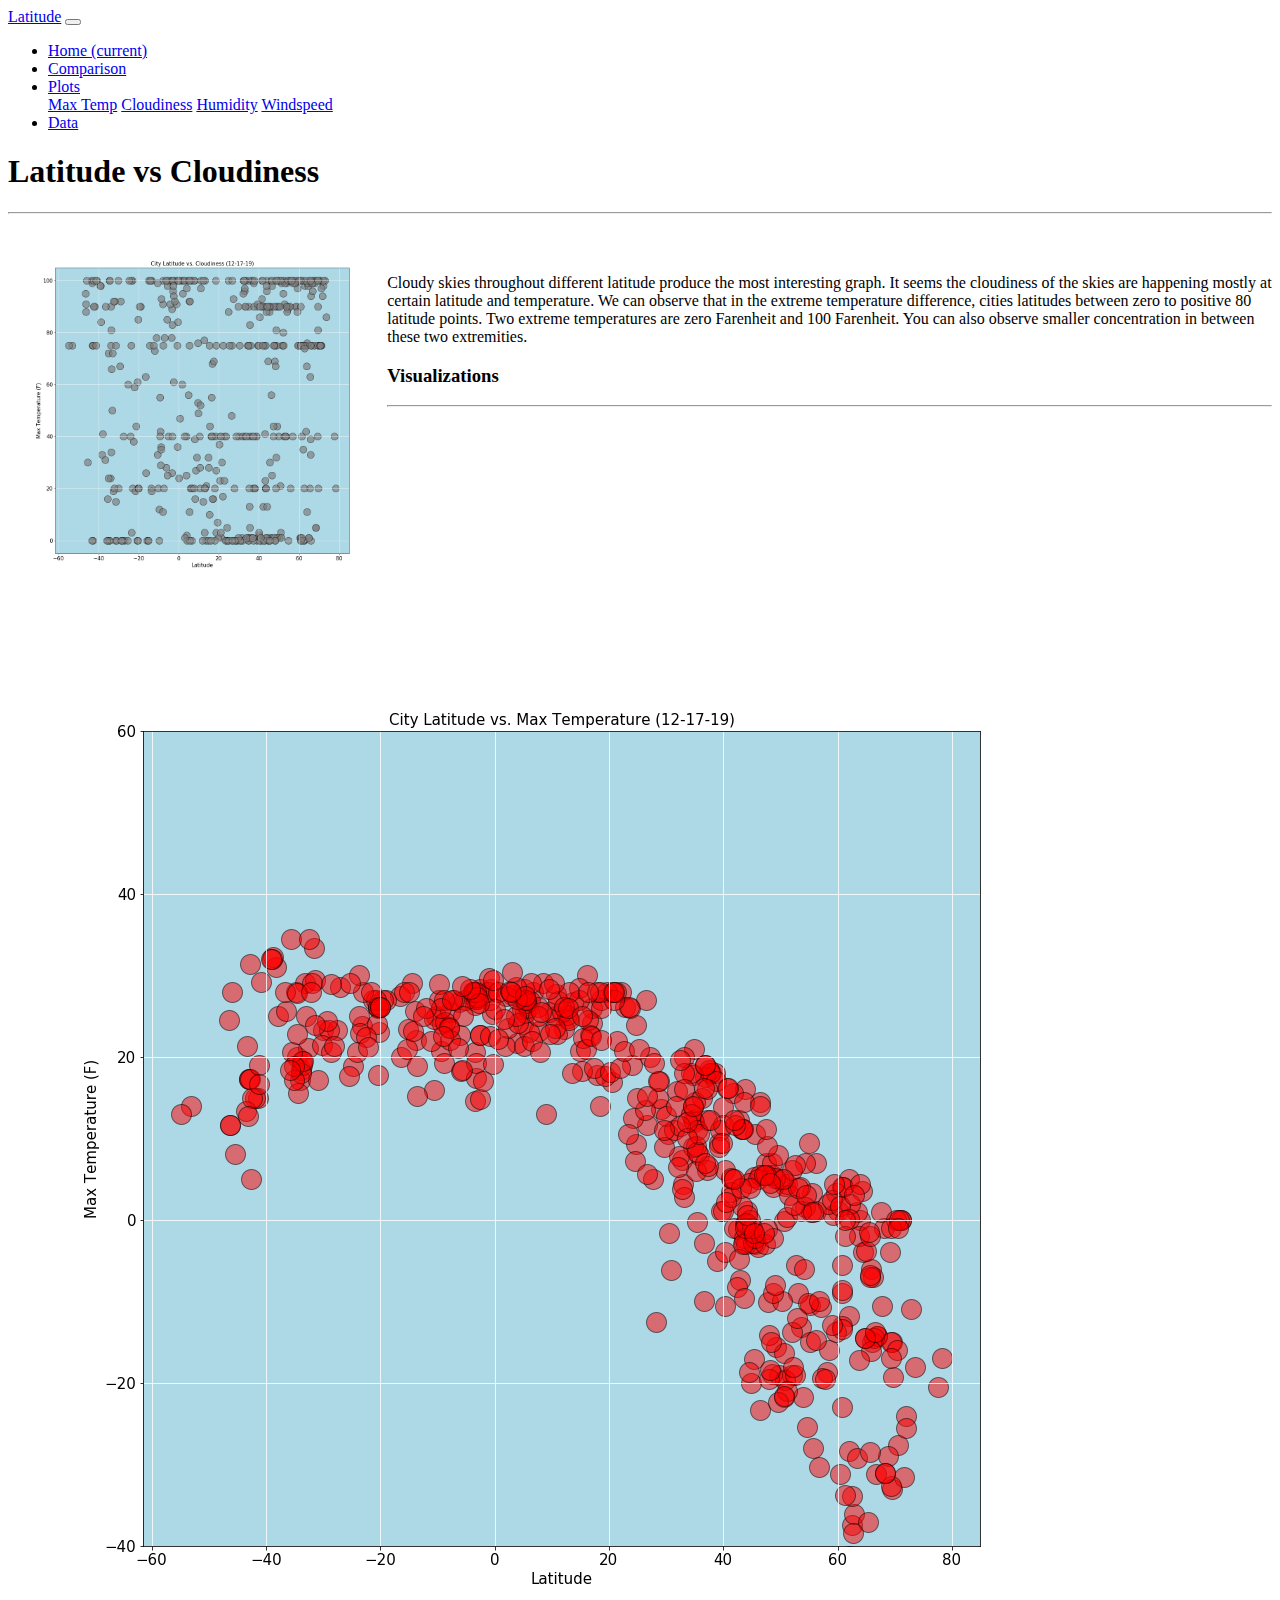
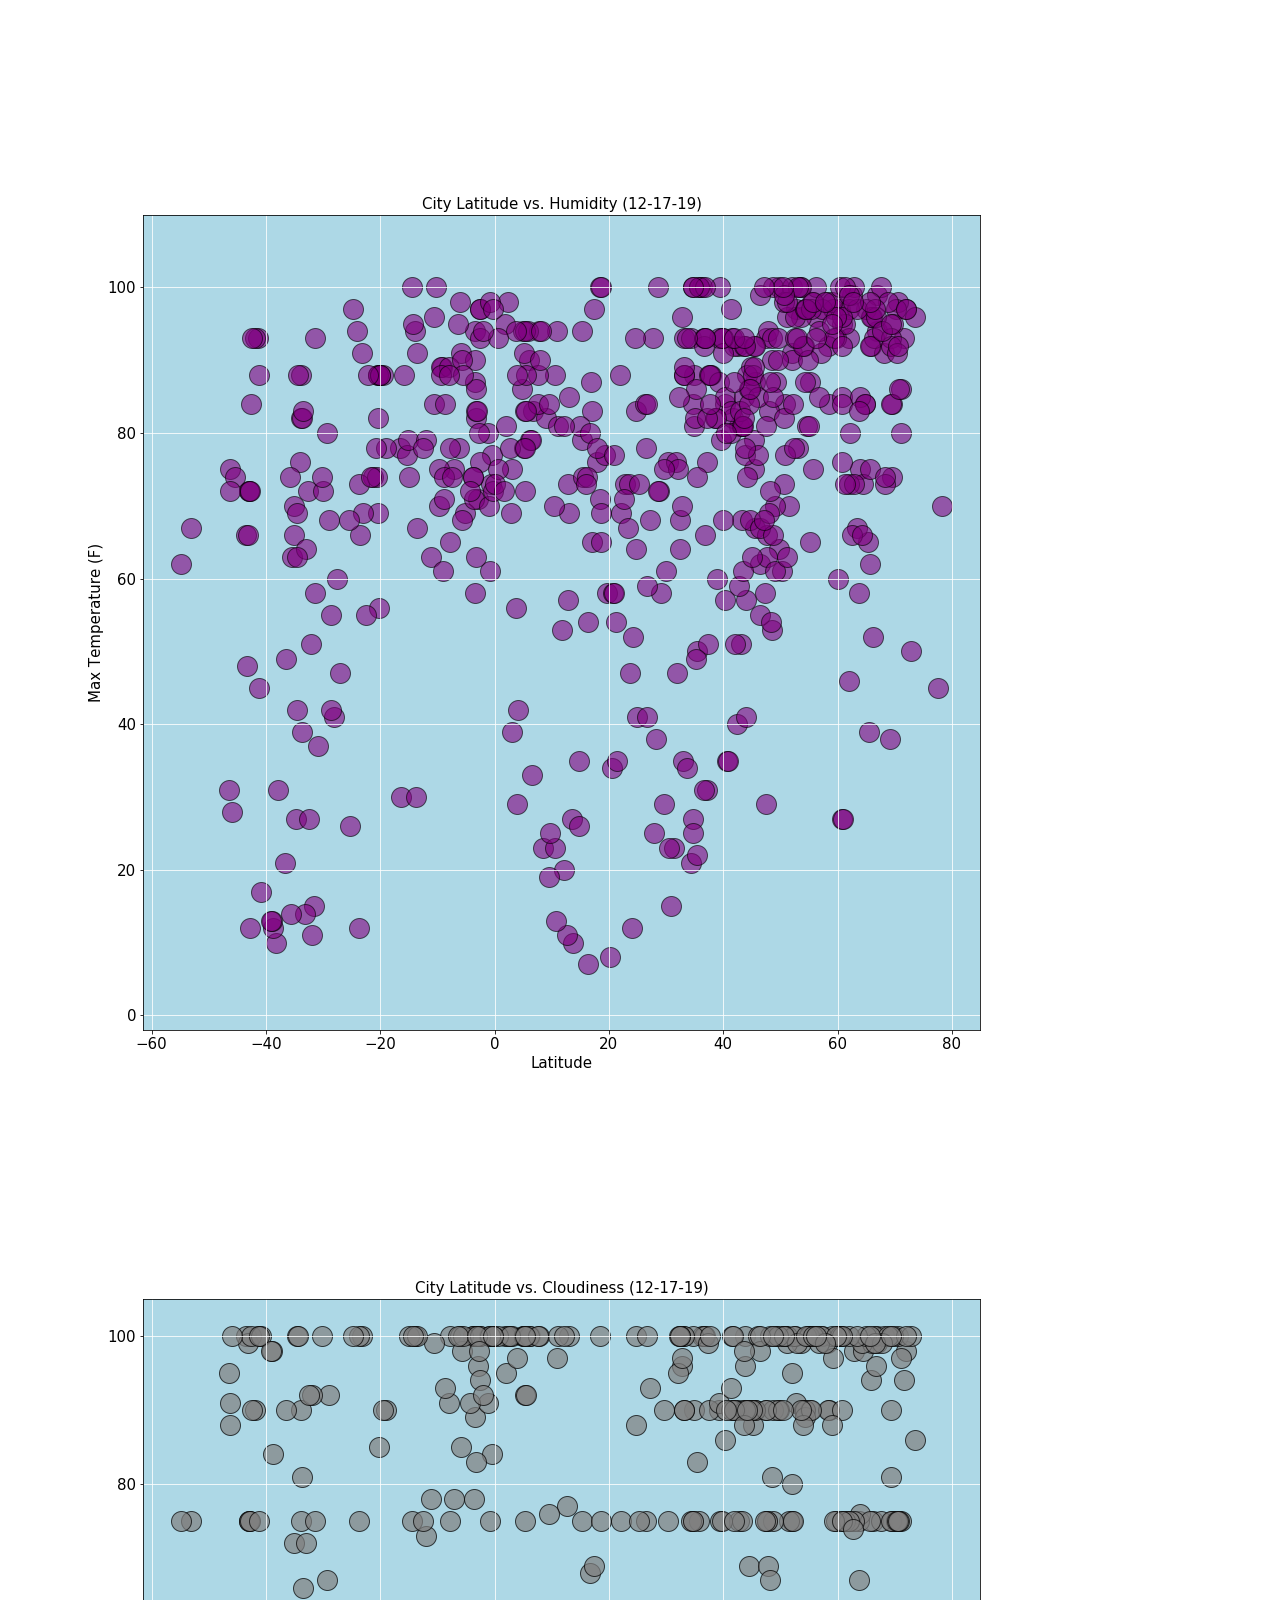
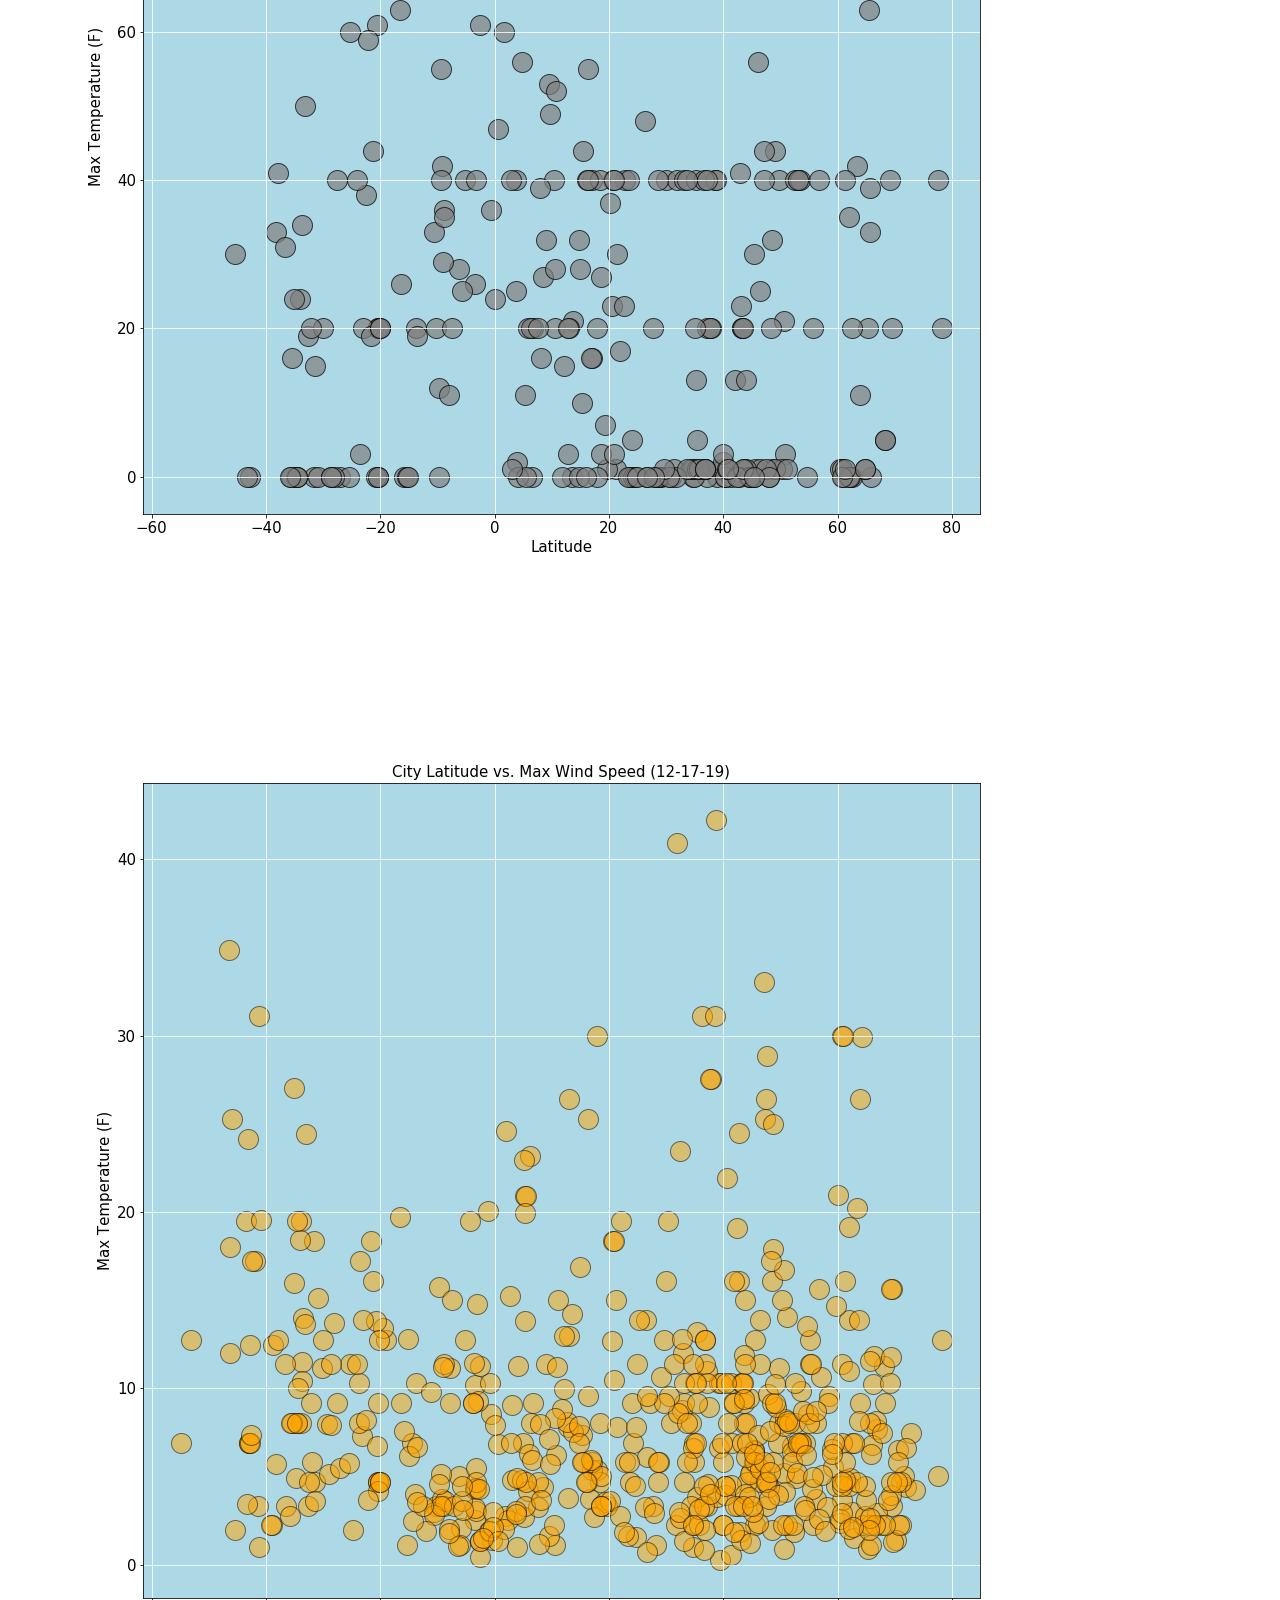
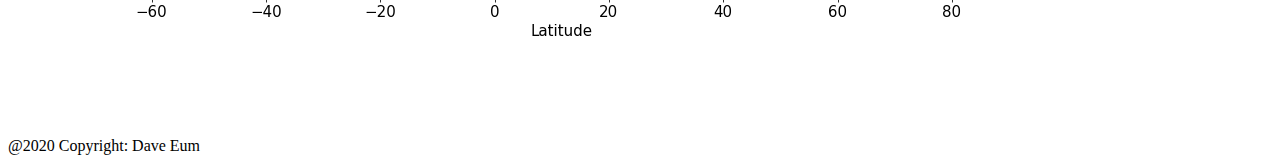
<file: Cloudiness_page.html>
<!doctype html>
<html lang="en">
  <head>
    
    <!-- Required meta tags -->
    <meta charset="utf-8">
    <meta name="viewport" content="width=device-width, initial-scale=1, shrink-to-fit=no">
    <!-- Bootstrap CSS -->
    <link rel="stylesheet" href="https://stackpath.bootstrapcdn.com/bootstrap/4.1.3/css/bootstrap.min.css" integrity="sha384-MCw98/SFnGE8fJT3GXwEOngsV7Zt27NXFoaoApmYm81iuXoPkFOJwJ8ERdknLPMO" crossorigin="anonymous">
    
    <title>Data Analysis - Dave Eum</title>
  </head>
  <body>
     <!--Nav Start-->
     <nav class="navbar navbar-dark bg-dark">
      <a class="navbar-brand pl-4 pr-4" href="./index.html">Latitude</a>
      <button class="navbar-toggler" type="button" data-toggle="collapse" data-target="#navbar-content" aria-controls="navbar-content" aria-expanded="false" aria-label="Toggle navigation">
        <span class="navbar-toggler-icon"></span>
      </button>
    
    <!--Nav Collapse-->
      <div class="collapse navbar-collapse offset-9" id="navbar-content">
        <ul class="navbar-nav mr-auto">
          <li class="nav-home">
            <a class="nav-link" href="./index.html">Home <span class="sr-only">(current)</span></a>
          </li>
          <li class="nav-comparison">
            <a class="nav-link" href="./Comparison_page.html">Comparison</a>
          </li>
          <li class="nav-dropdown">
            <a class="nav-link dropdown-toggle" href="#" id="navbar-dropdown" role="button" data-toggle="dropdown" aria-haspopup="true" aria-expanded="false">
              Plots
            </a>
            <div class="dropdown-menu" aria-labelledby="navbar-dropdown">
              <a class="dropdown-item" href="./MaxTemp_page.html">Max Temp</a>
              <a class="dropdown-item" href="./Cloudiness_page.html">Cloudiness</a>
              <a class="dropdown-item" href="./Humidity_page.html">Humidity</a>
              <a class="dropdown-item" href="./Windspeed_page.html">Windspeed</a>
            </div>
          </li>
          <li class="nav-data">
            <a class="nav-link" href="./Data_page.html">Data</a>
          </li>
        </ul>
      </div>
    </nav>
 <!-- This is starting of landing page -->
    <div class="container">
      <div class="row">
        <div class="col-8" class="landing-border">
          <div class="row">
            <div class="col-10" id="main-landing"> 
          <h1 class="" id="landing-header">Latitude vs Cloudiness</h1>
          <hr>
          <img src="visualizations/City Latitude vs Cloudiness.png" style="width:30%;float: left;" alt="landing-visualization">
          <br>
          <br>
          <p class="" id="landing-paragraph"> Cloudy skies throughout different latitude produce the most interesting graph. It seems
                                              the cloudiness of the skies are happening mostly at certain latitude and temperature. We can
                                              observe that in the extreme temperature difference, cities latitudes between zero to positive 80
                                              latitude points. Two extreme temperatures are zero Farenheit and 100 Farenheit. You can also observe
                                              smaller concentration in between these two extremities.
            </p>
          
          </div>
        </div> 
      </div>      
      <!--Visualization-->
         <div class="col-4" id="side-landing">
            <h3 class="panel-header">Visualizations</h3>
               <hr>
            <div class="row" >
                <div class="" id="panel-row-section"><a href="./MaxTemp_page.html"><img class = "panel-row-image" id="panel" src="visualizations/City Latitude vs Max Temperature.png" alt="Max Temp"></a></div>
                <div class="" id="panel-row-section"><a href="./Humidity_page.html"><img class = "panel-row-image" src="visualizations/City Latitude vs Humidity.png" alt="Humidity"></a></div>
            </div>
            <div class="row">
                <div class="" id="panel-row-section"><a href="./Cloudiness_page.html"><img class = "panel-row-image" src="visualizations/City Latitude vs Cloudiness.png" alt="Cloudiness"></a></div>
                <div class="" id="panel-row-section"><a href="./Windspeed_page.html"><img class = "panel-row-image" src="visualizations/City Latitude vs Wind Speed.png" alt="Wind speed"></a></div>
            </div>                           
          </div>
        </div>  
      </div>
    </div>
    <footer class="footer">
      <div class="container" id="footer-page">
        <span class="text-muted">@2020 Copyright: Dave Eum</span>
      </div>
    </footer>
    <!-- Optional JavaScript -->
    <!-- jQuery first, then Popper.js, then Bootstrap JS -->
    <script src="https://code.jquery.com/jquery-3.3.1.slim.min.js" integrity="sha384-q8i/X+965DzO0rT7abK41JStQIAqVgRVzpbzo5smXKp4YfRvH+8abtTE1Pi6jizo" crossorigin="anonymous"></script>
    <script src="https://cdnjs.cloudflare.com/ajax/libs/popper.js/1.14.3/umd/popper.min.js" integrity="sha384-ZMP7rVo3mIykV+2+9J3UJ46jBk0WLaUAdn689aCwoqbBJiSnjAK/l8WvCWPIPm49" crossorigin="anonymous"></script>
    <script src="https://stackpath.bootstrapcdn.com/bootstrap/4.1.3/js/bootstrap.min.js" integrity="sha384-ChfqqxuZUCnJSK3+MXmPNIyE6ZbWh2IMqE241rYiqJxyMiZ6OW/JmZQ5stwEULTy" crossorigin="anonymous"></script>
  </body>
</html>
</file>
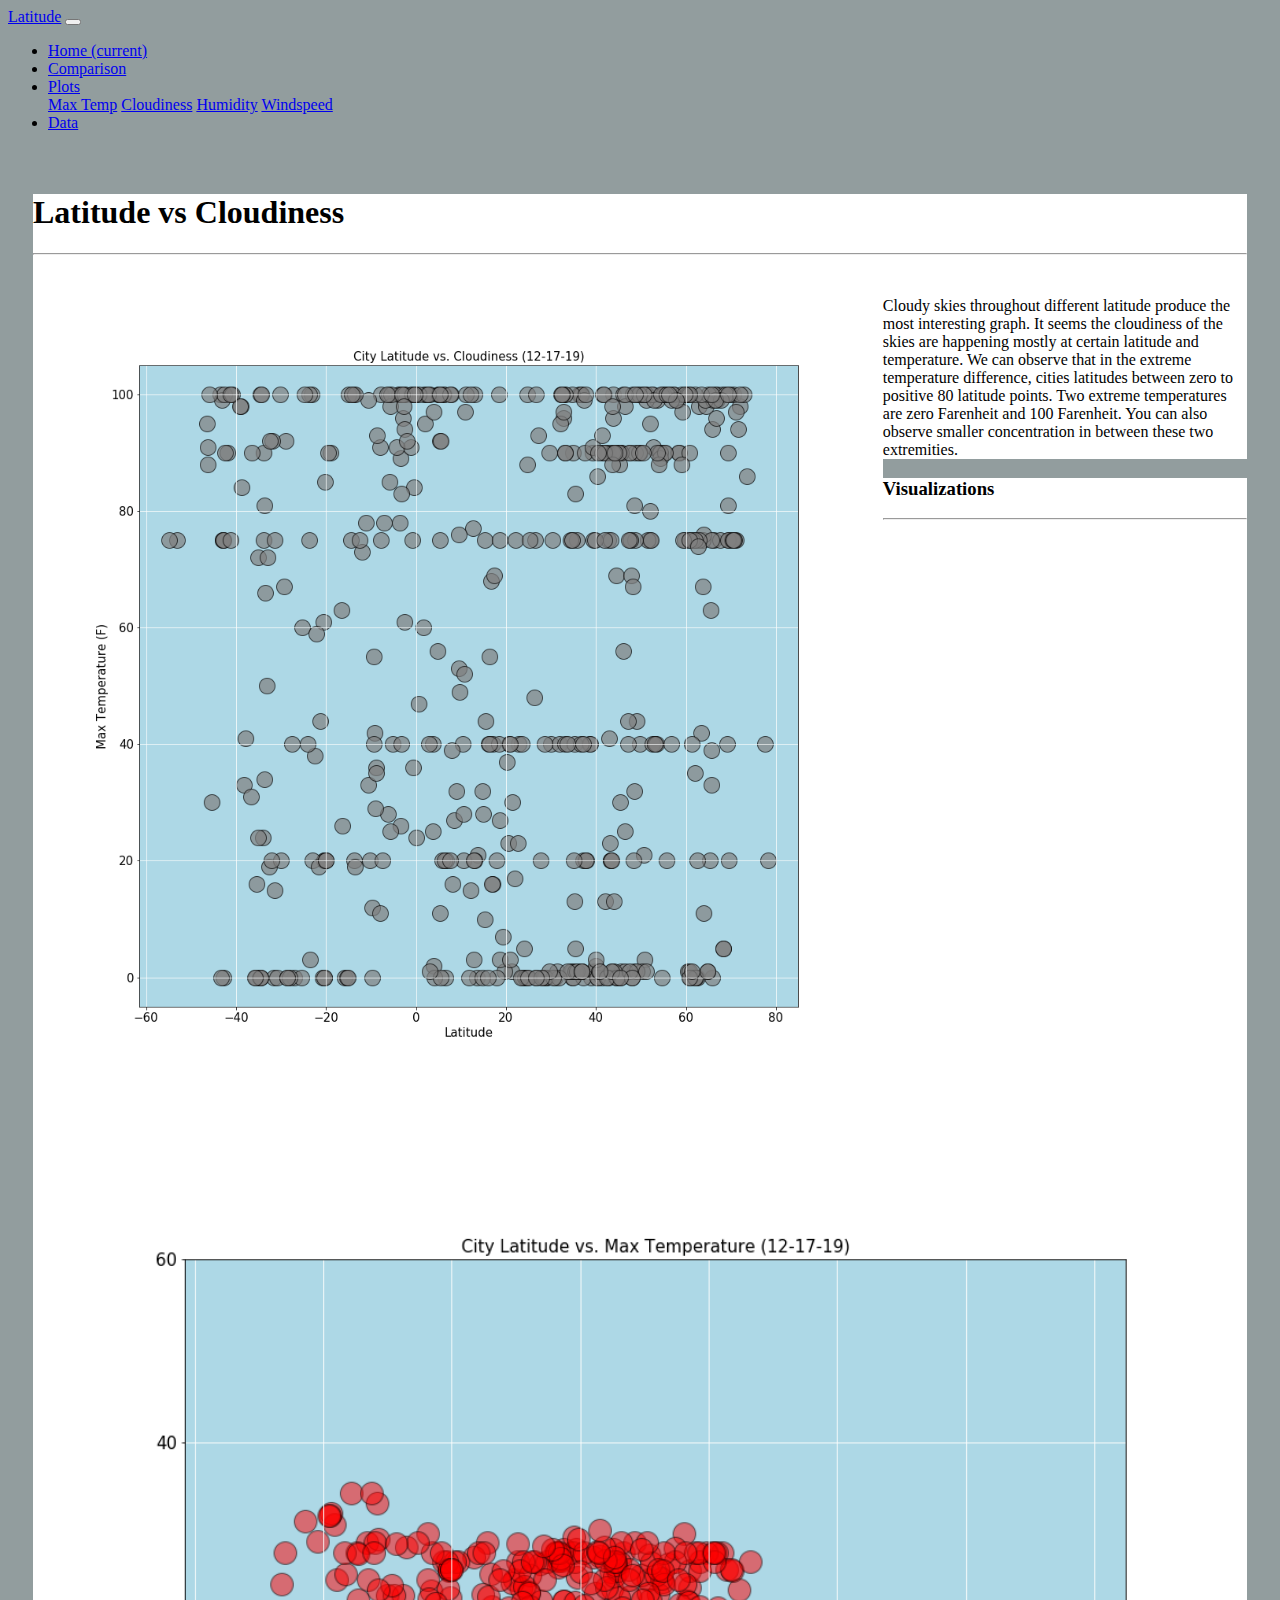
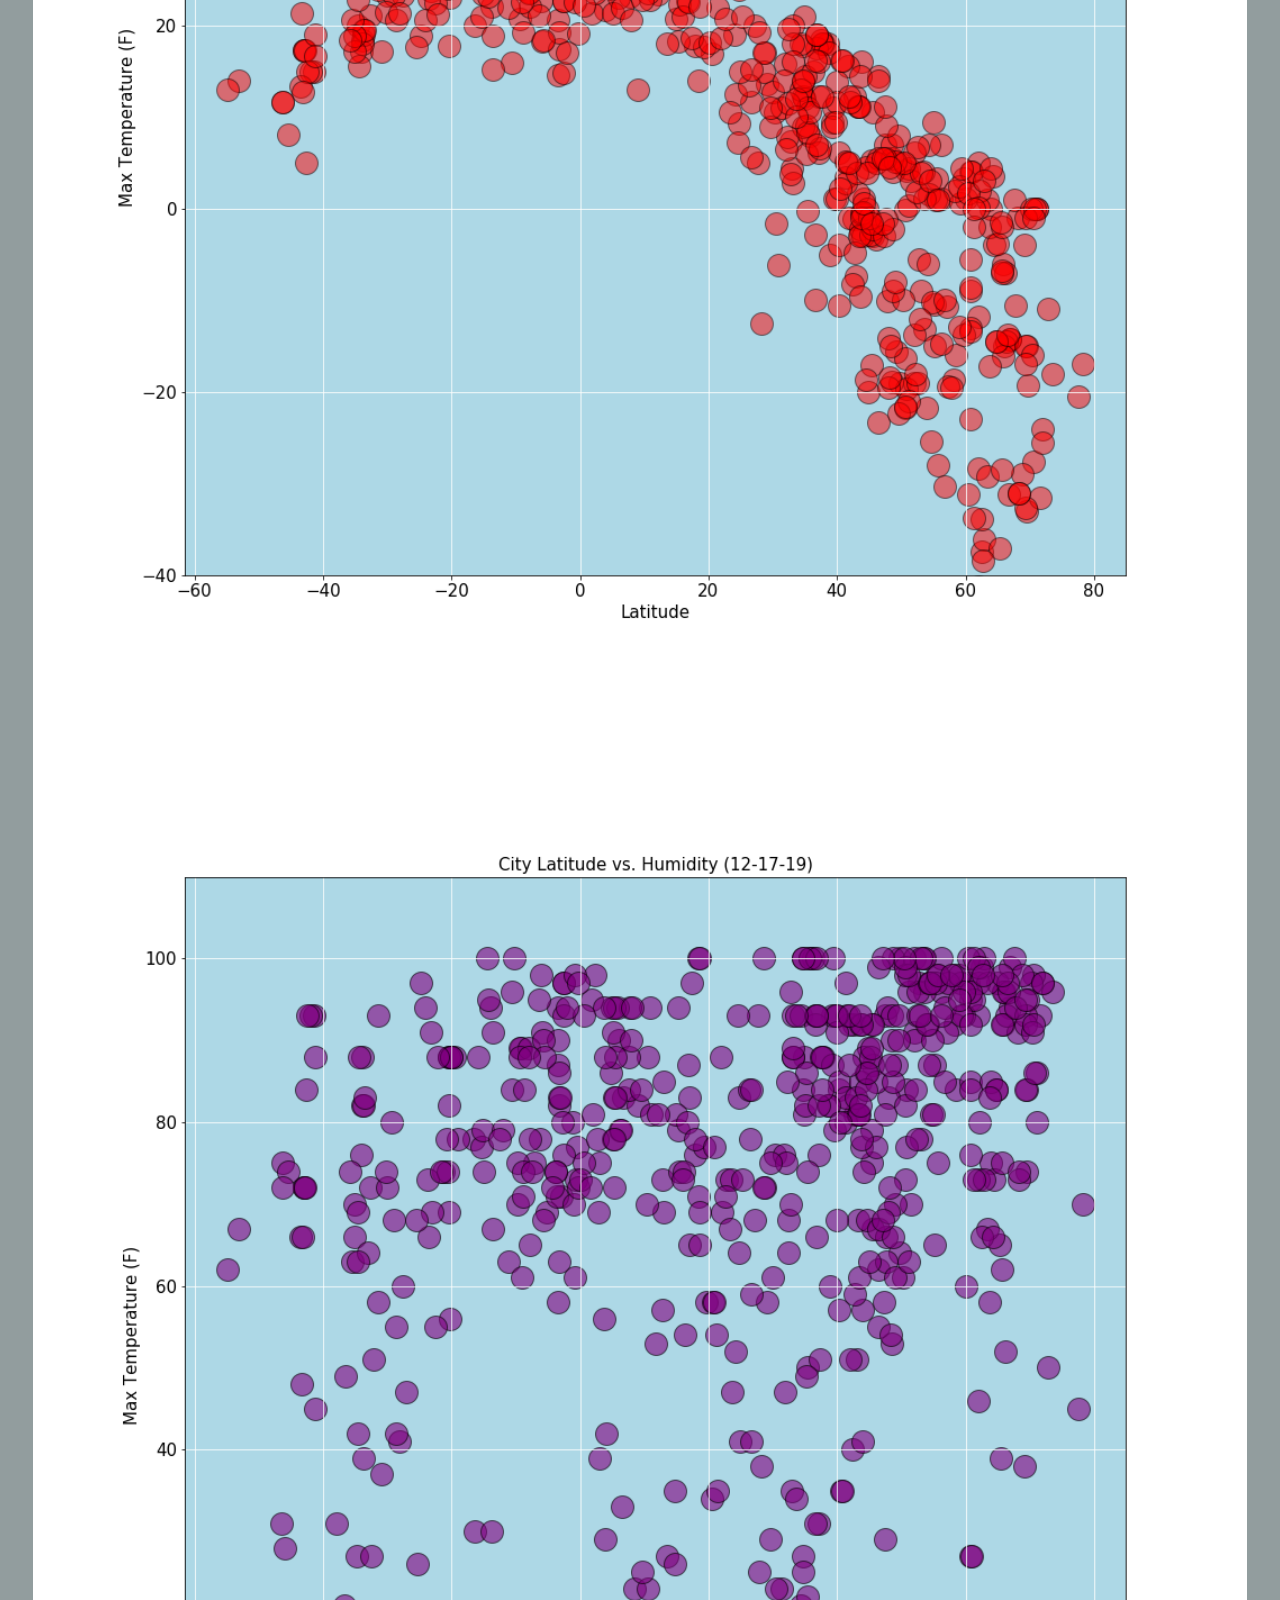
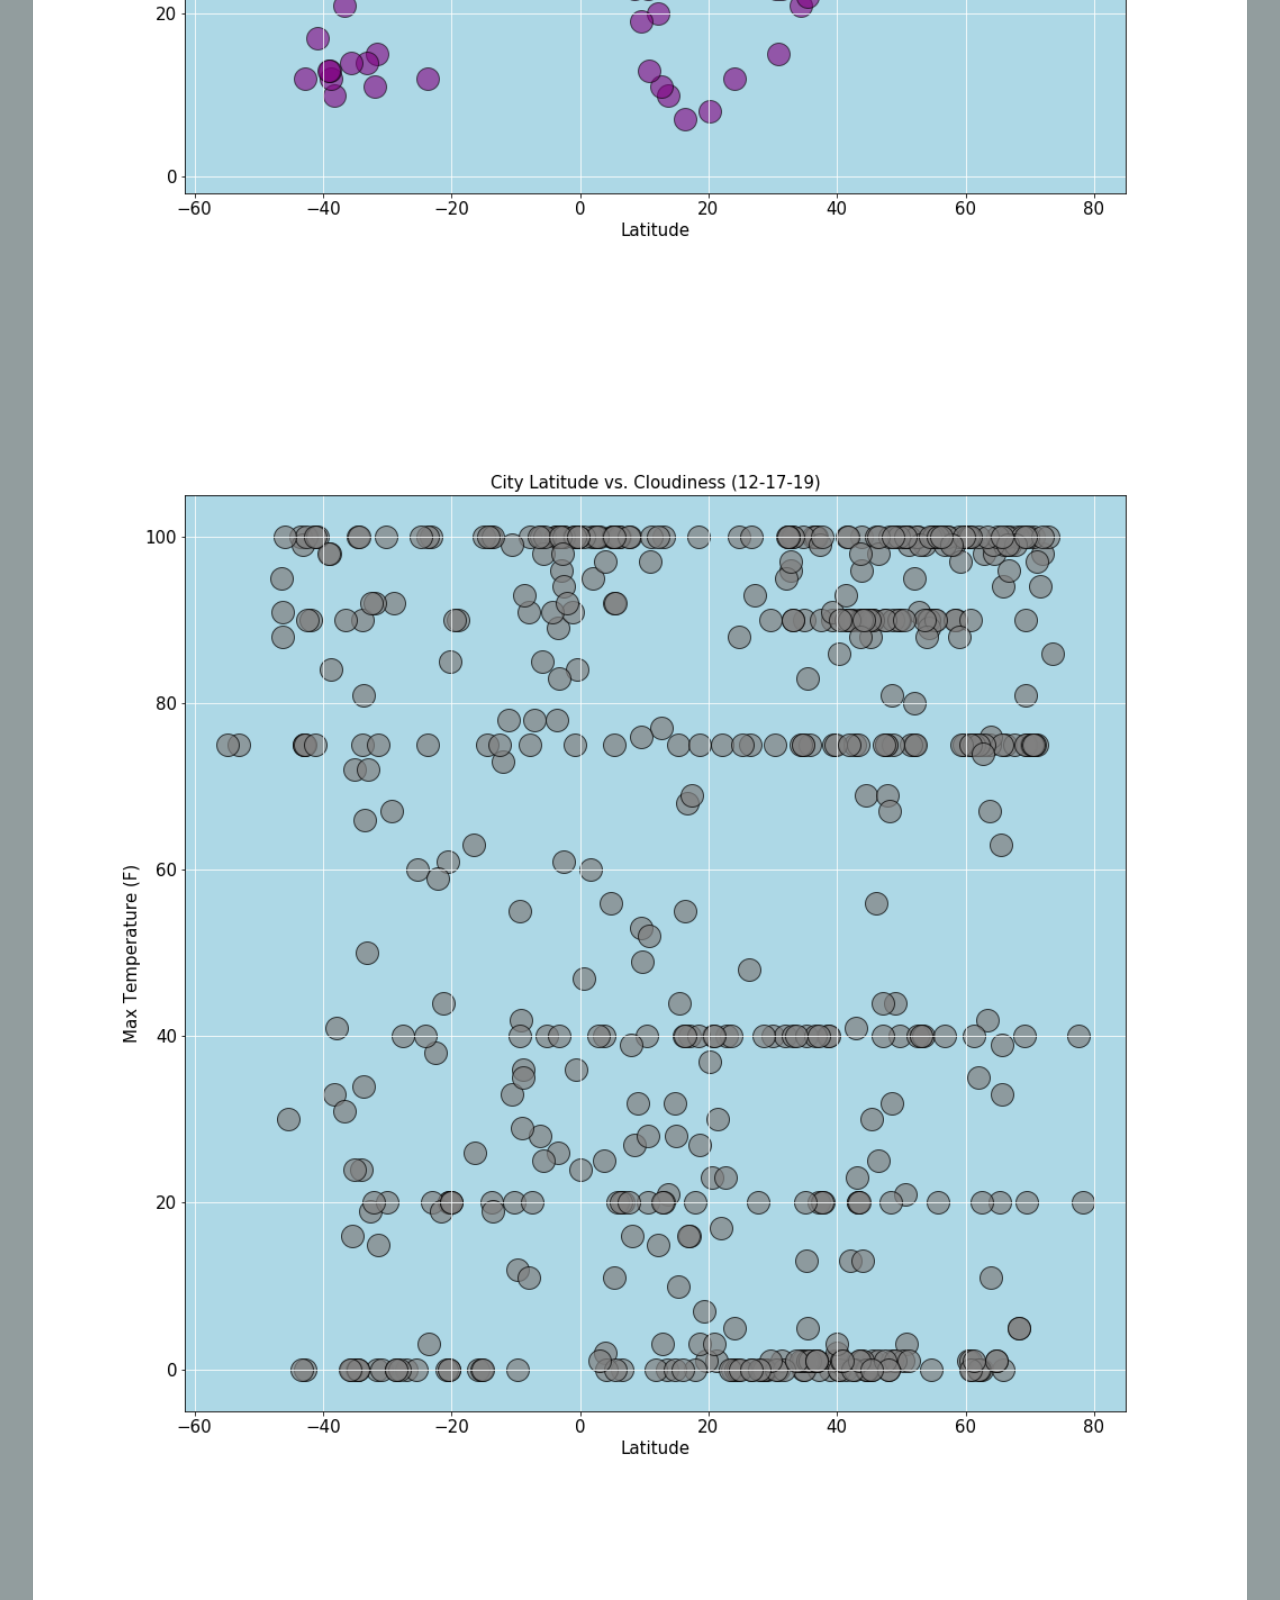
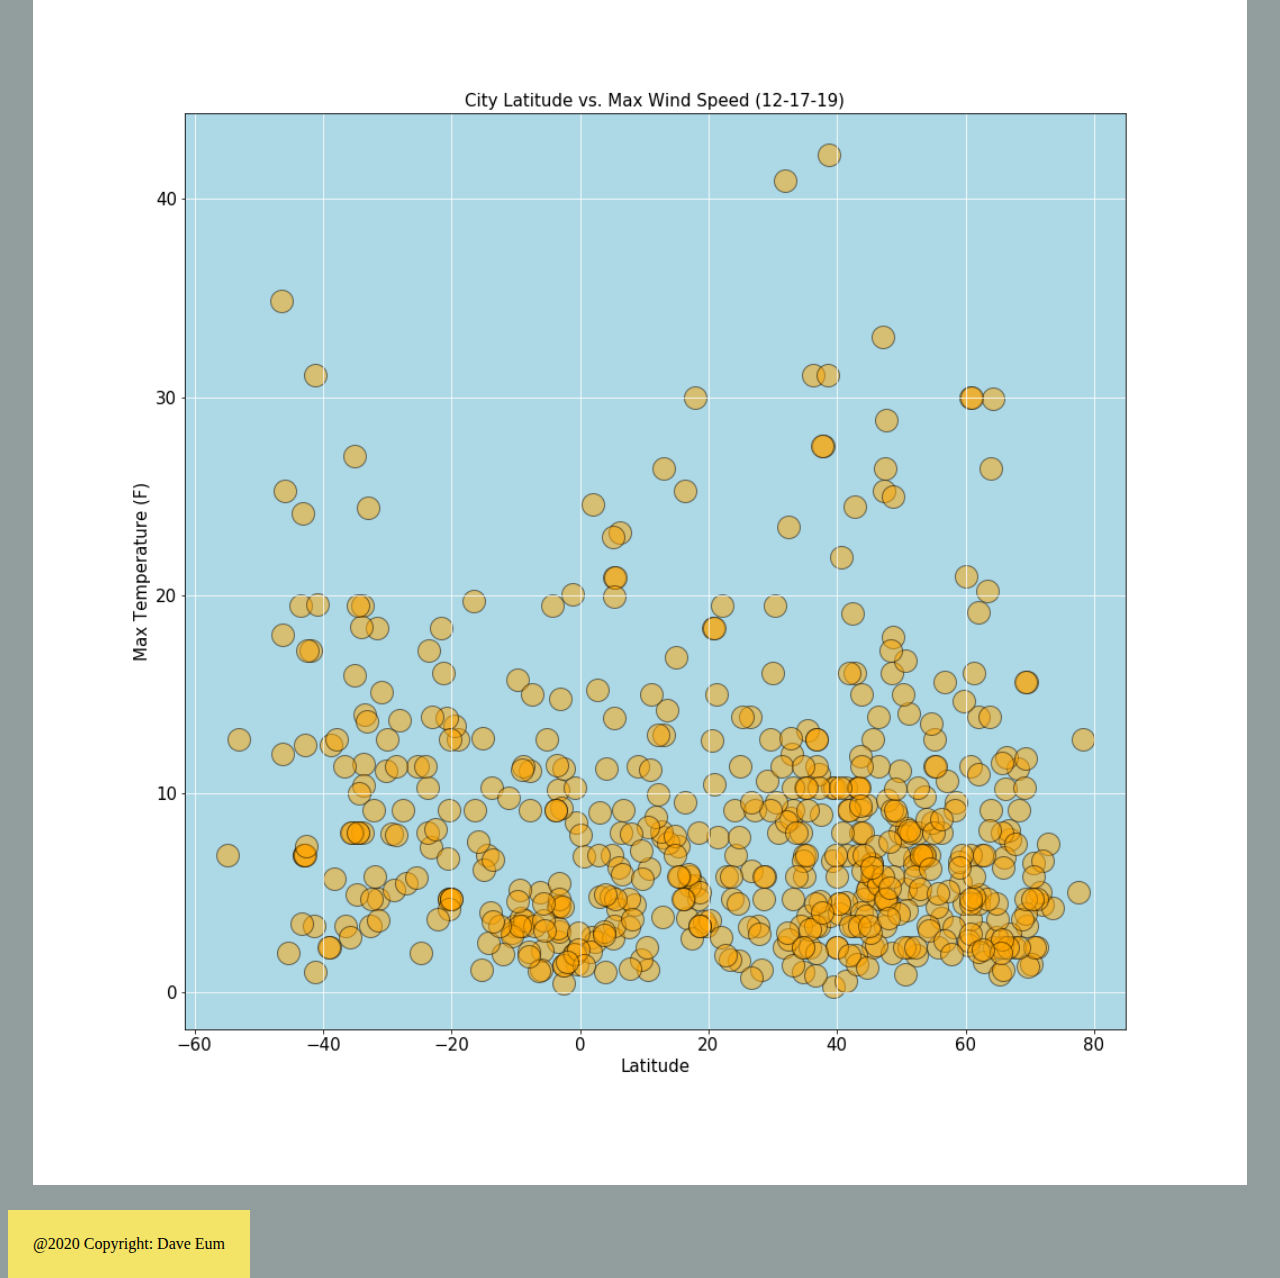
<file: cloudiness_page2.html>
<!doctype html>
<html lang="en">
  <head>
    
    <!-- Required meta tags -->
    <meta charset="utf-8">
    <meta name="viewport" content="width=device-width, initial-scale=1, shrink-to-fit=no">
    <!-- Bootstrap CSS -->
   
    <link rel="stylesheet" href="https://stackpath.bootstrapcdn.com/bootstrap/4.1.3/css/bootstrap.min.css" integrity="sha384-MCw98/SFnGE8fJT3GXwEOngsV7Zt27NXFoaoApmYm81iuXoPkFOJwJ8ERdknLPMO" crossorigin="anonymous">
    <link rel="stylesheet" href="style.css">

    <title>Data Analysis - Dave Eum</title>
  </head>
  <body style="background-color:#929D9E">
    
    <!--Nav Start-->
    <nav class="navbar navbar-dark bg-dark" id="navbar-master">
      <a class="navbar-brand pl-4 pr-4" href="./index.html">Latitude</a>
      <button class="navbar-toggler" type="button" data-toggle="collapse" data-target="#navbar-content" aria-controls="navbar-content" aria-expanded="false" aria-label="Toggle navigation">
        <span class="navbar-toggler-icon"></span>
      </button> 
    
    <!--Nav Collapse-->
      <div class="collapse navbar-collapse offset-9" id="navbar-content">
        <ul class="navbar-nav mr-auto">
          <li class="nav-home">
            <a class="nav-link" href="./index.html">Home <span class="sr-only">(current)</span></a>
          </li>
          <li class="nav-comparison">
            <a class="nav-link" href="./Comparison_page.html">Comparison</a>
          </li>
          <li class="nav-dropdown">
            <a class="nav-link dropdown-toggle" href="#" id="navbar-dropdown" role="button" data-toggle="dropdown" aria-haspopup="true" aria-expanded="false">
              Plots
            </a>
            <div class="dropdown-menu" aria-labelledby="navbar-dropdown">
              <a class="dropdown-item" href="./MaxTemp_page.html">Max Temp</a>
              <a class="dropdown-item" href="./Cloudiness_page2.html">Cloudiness</a>
              <a class="dropdown-item" href="./Humidity_page.html">Humidity</a>
              <a class="dropdown-item" href="./Windspeed_page.html">Windspeed</a>
            </div>
          </li>
          <li class="nav-data">
            <a class="nav-link" href="./Data_page.html">Data</a>
          </li>
        </ul>
      </div>
    </nav>
    <!--<div class="row">
      <div class="col-8">
        .col-8
        <div class="row">
          <div class="col-6">.col-6</div>
          <div class="col-6">.col-6</div>
        </div>
      </div>
      <div class="col-4">.col-4</div>
    </div>-->
 <!-- This is starting of landing page -->
      <div class="container">
        <div class="row">
          <div class="col-8" class="landing-border">
            <div class="row">
              <div class="col-10" id="main-landing"> 
            <h1 class="" id="landing-header">Latitude vs Cloudiness</h1>
            <hr>
            <img src="visualizations/City Latitude vs Cloudiness.png" style="width:70%;float: left;" alt="landing-visualization">
            <br>
            <p class="" id="landing-paragraph">Cloudy skies throughout different latitude produce the most interesting graph. It seems
                                              the cloudiness of the skies are happening mostly at certain latitude and temperature. We can
                                              observe that in the extreme temperature difference, cities latitudes between zero to positive 80
                                              latitude points. Two extreme temperatures are zero Farenheit and 100 Farenheit. You can also observe
                                              smaller concentration in between these two extremities.
              </p>
             </div>
            </div>
          </div>
          <!--Visualization-->
          <div class="col-4" id="side-landing">
                  <h3 class="panel-header">Visualizations</h3>
                  <hr>
                  <div class="row" >
                      <div class="col" id="panel-row-section"><a href="./MaxTemp_page.html"><img class = "panel-row-image" id="panel" src="visualizations/City Latitude vs Max Temperature.png" alt="Max Temp"></a></div>
                      <div class="col" id="panel-row-section"><a href="./Humidity_page.html"><img class = "panel-row-image" src="visualizations/City Latitude vs Humidity.png" alt="Humidity"></a></div>
                  </div>
                  <div class="row">
                      <div class="col" id="panel-row-section"><a href="./Cloudiness_page2.html"><img class = "panel-row-image" src="visualizations/City Latitude vs Cloudiness.png" alt="Cloudiness"></a></div>
                      <div class="col" id="panel-row-section"><a href="./Windspeed_page.html"><img class = "panel-row-image" src="visualizations/City Latitude vs Wind Speed.png" alt="Wind speed"></a></div>
                  </div>
              
                </div>
              </div>                           
            </div>
          </div>
        </div>
        
          <footer class="footer">
            <div class="container" id="footer-page">
              <span class="text-muted">@2020 Copyright: Dave Eum</span>
            </div>
          </footer>

    <!-- Optional JavaScript -->
    <!-- jQuery first, then Popper.js, then Bootstrap JS -->
    <script src="https://code.jquery.com/jquery-3.3.1.slim.min.js" integrity="sha384-q8i/X+965DzO0rT7abK41JStQIAqVgRVzpbzo5smXKp4YfRvH+8abtTE1Pi6jizo" crossorigin="anonymous"></script>
    <script src="https://cdnjs.cloudflare.com/ajax/libs/popper.js/1.14.3/umd/popper.min.js" integrity="sha384-ZMP7rVo3mIykV+2+9J3UJ46jBk0WLaUAdn689aCwoqbBJiSnjAK/l8WvCWPIPm49" crossorigin="anonymous"></script>
    <script src="https://stackpath.bootstrapcdn.com/bootstrap/4.1.3/js/bootstrap.min.js" integrity="sha384-ChfqqxuZUCnJSK3+MXmPNIyE6ZbWh2IMqE241rYiqJxyMiZ6OW/JmZQ5stwEULTy" crossorigin="anonymous"></script>
  </body>
</html>
</file>
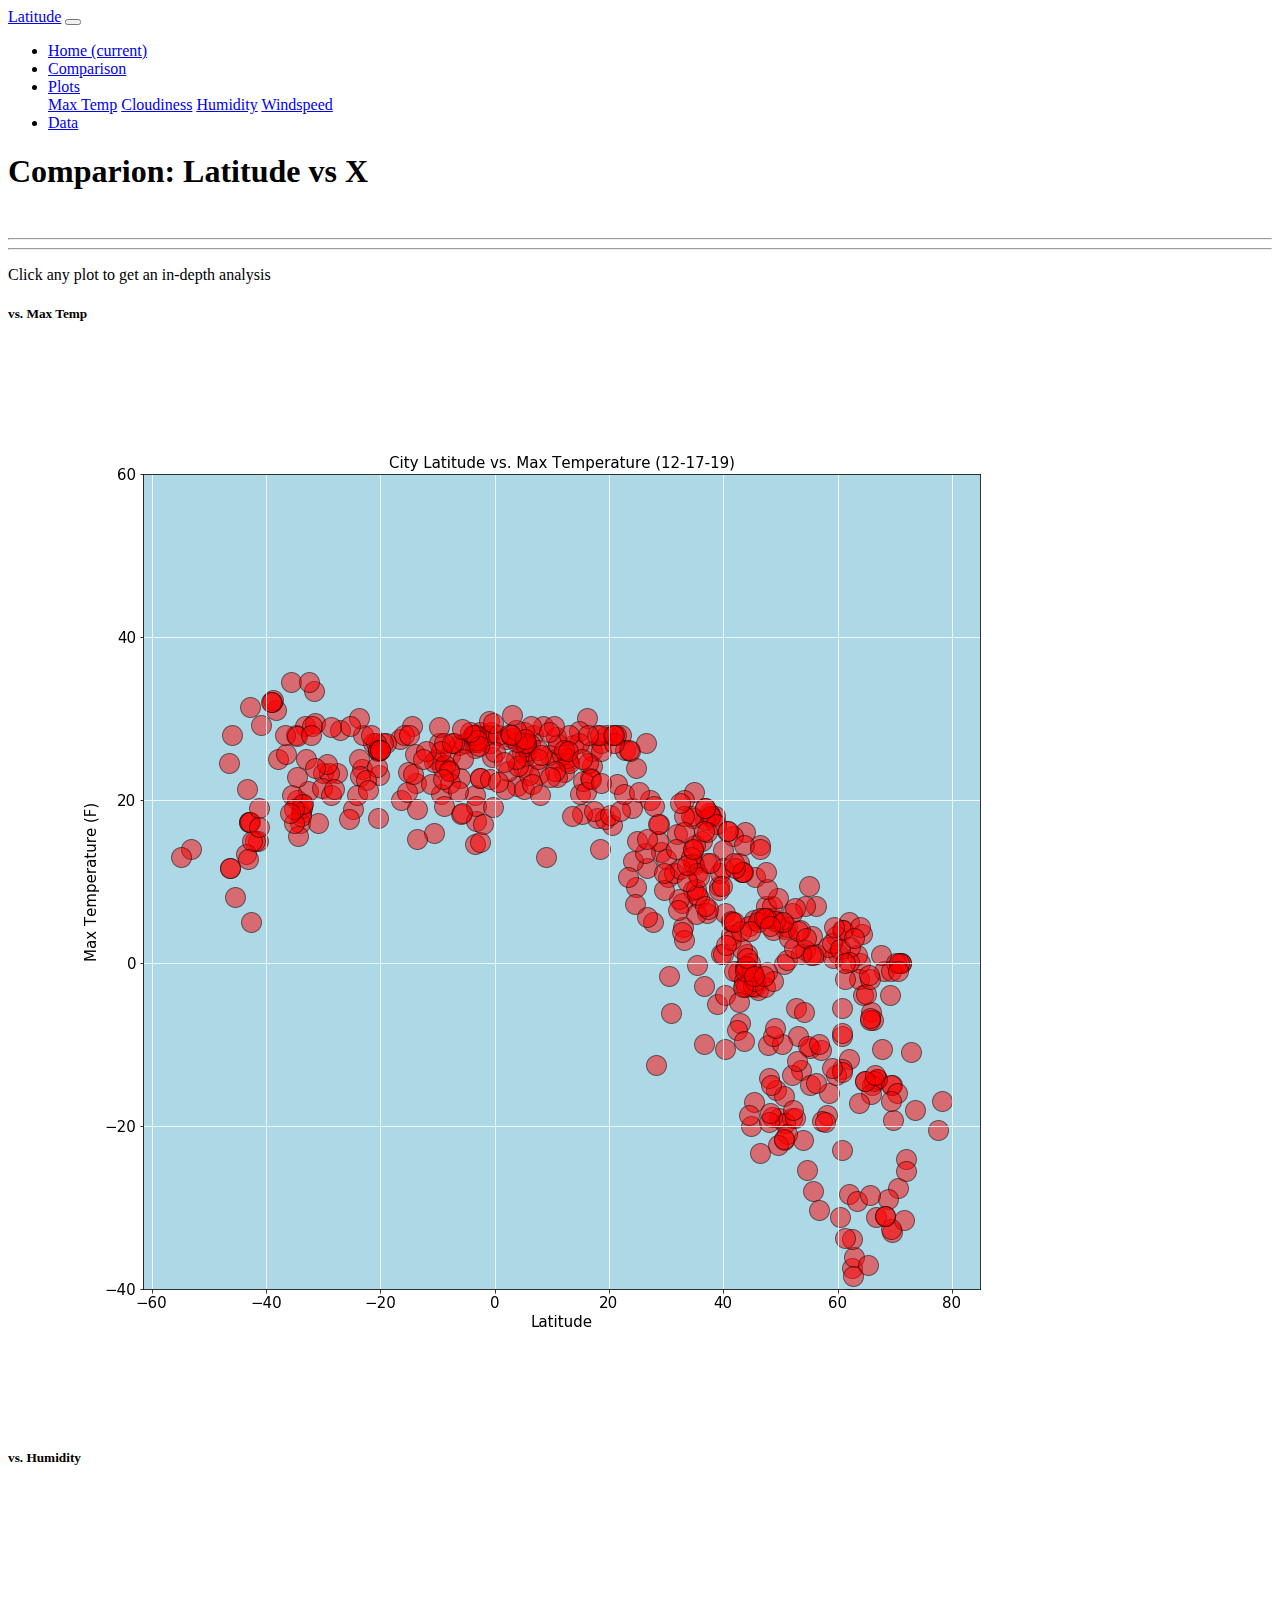
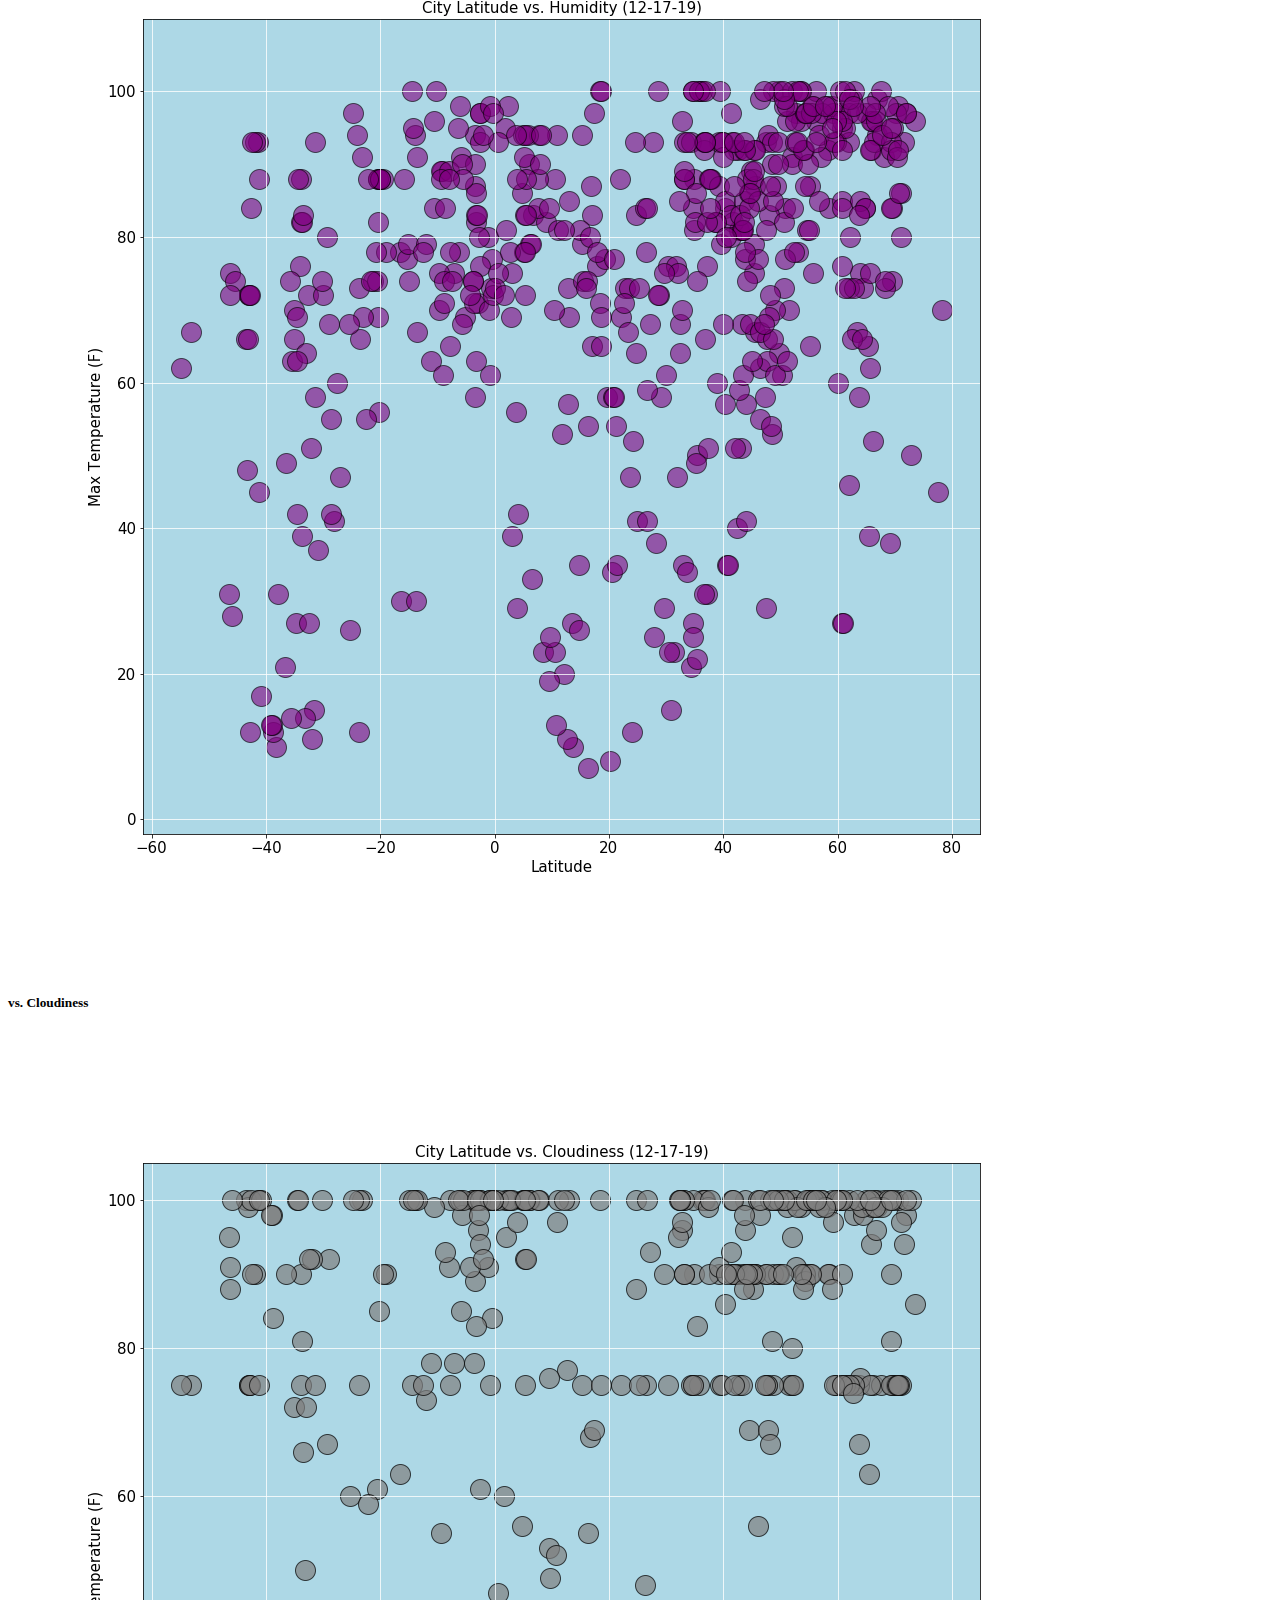
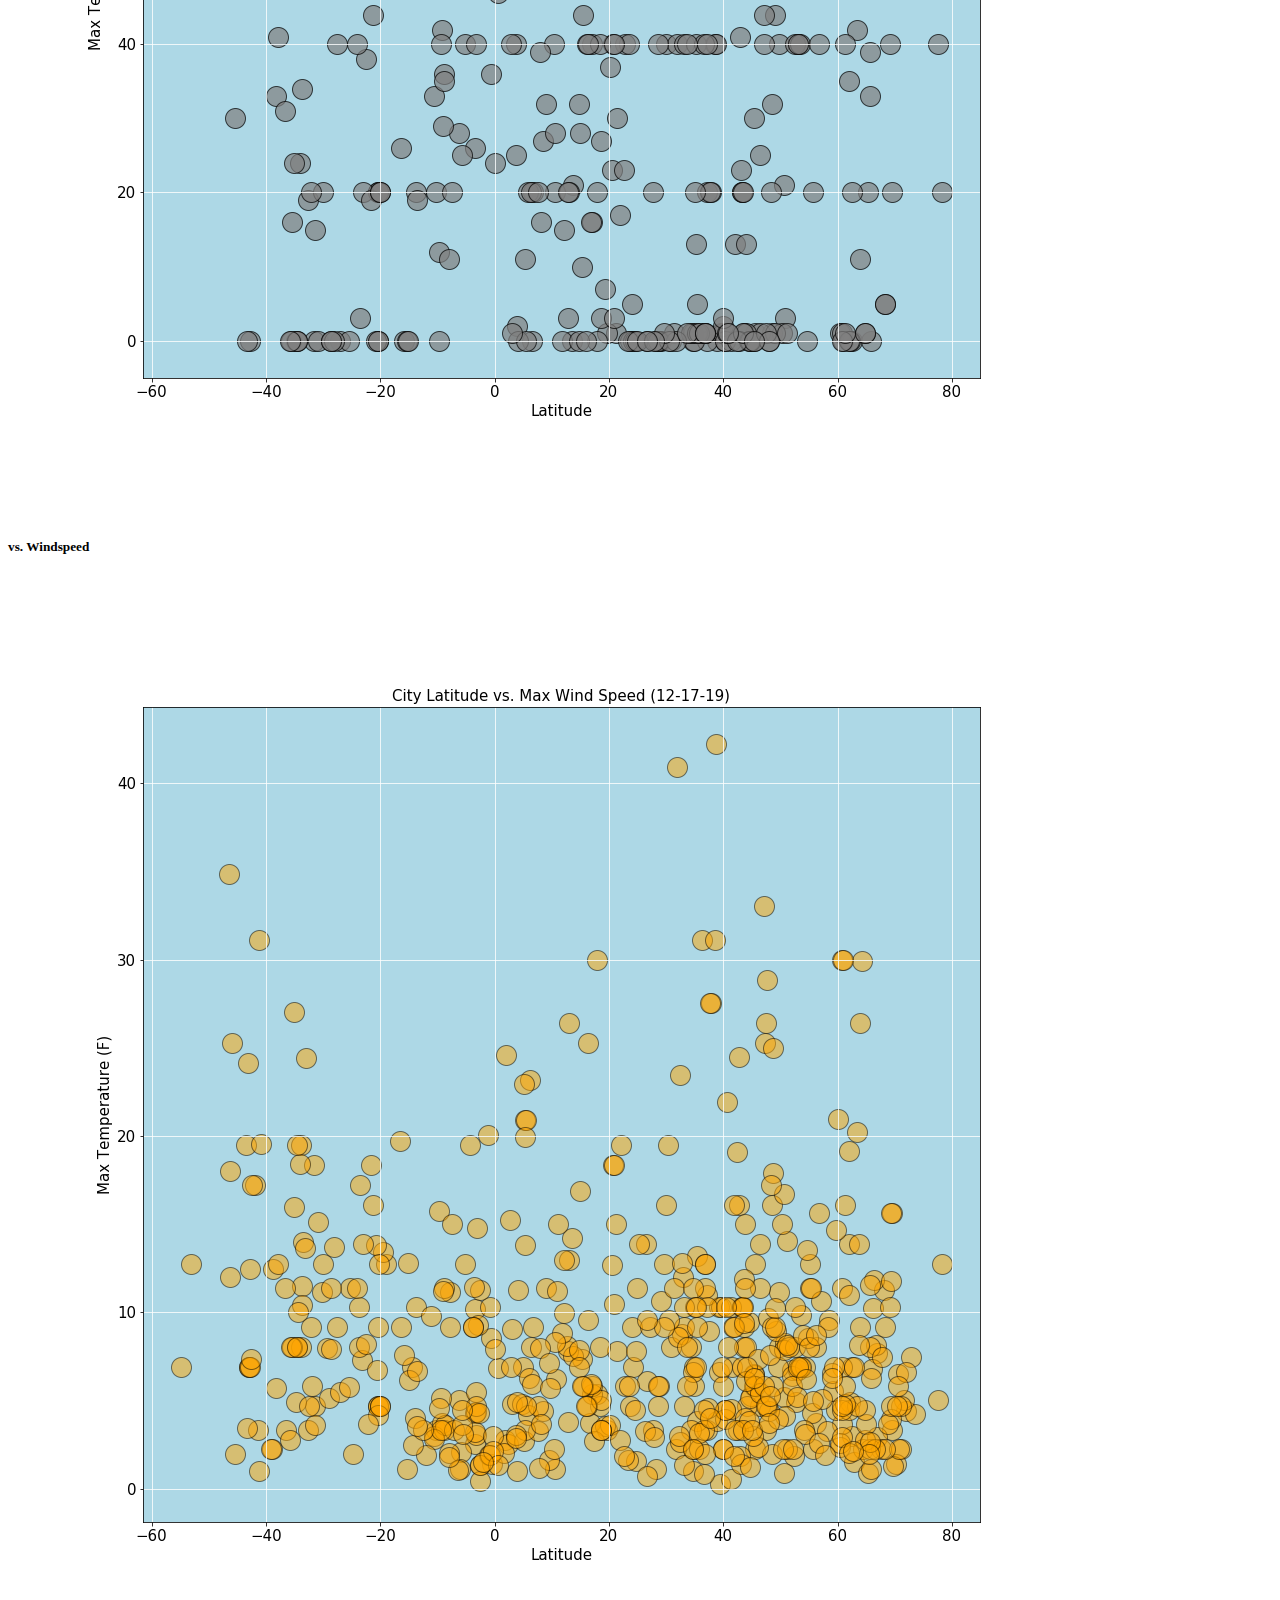
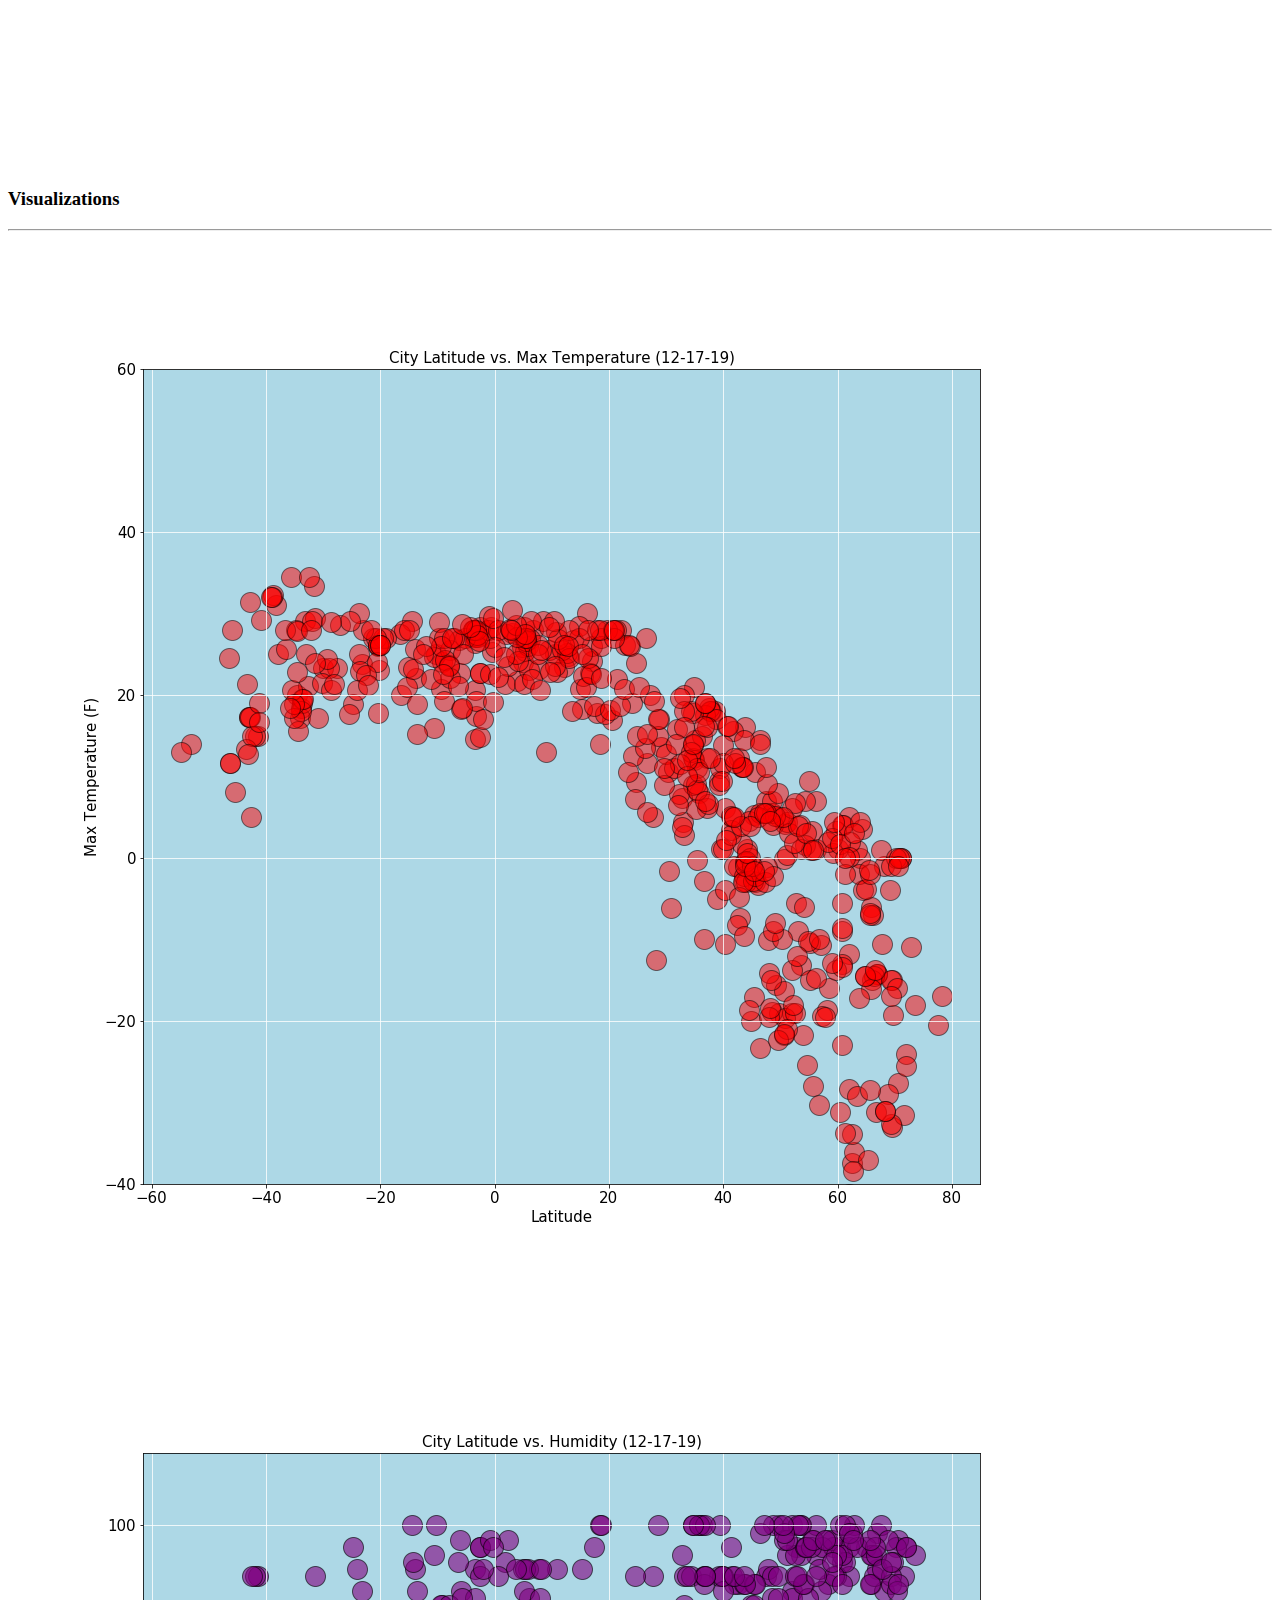
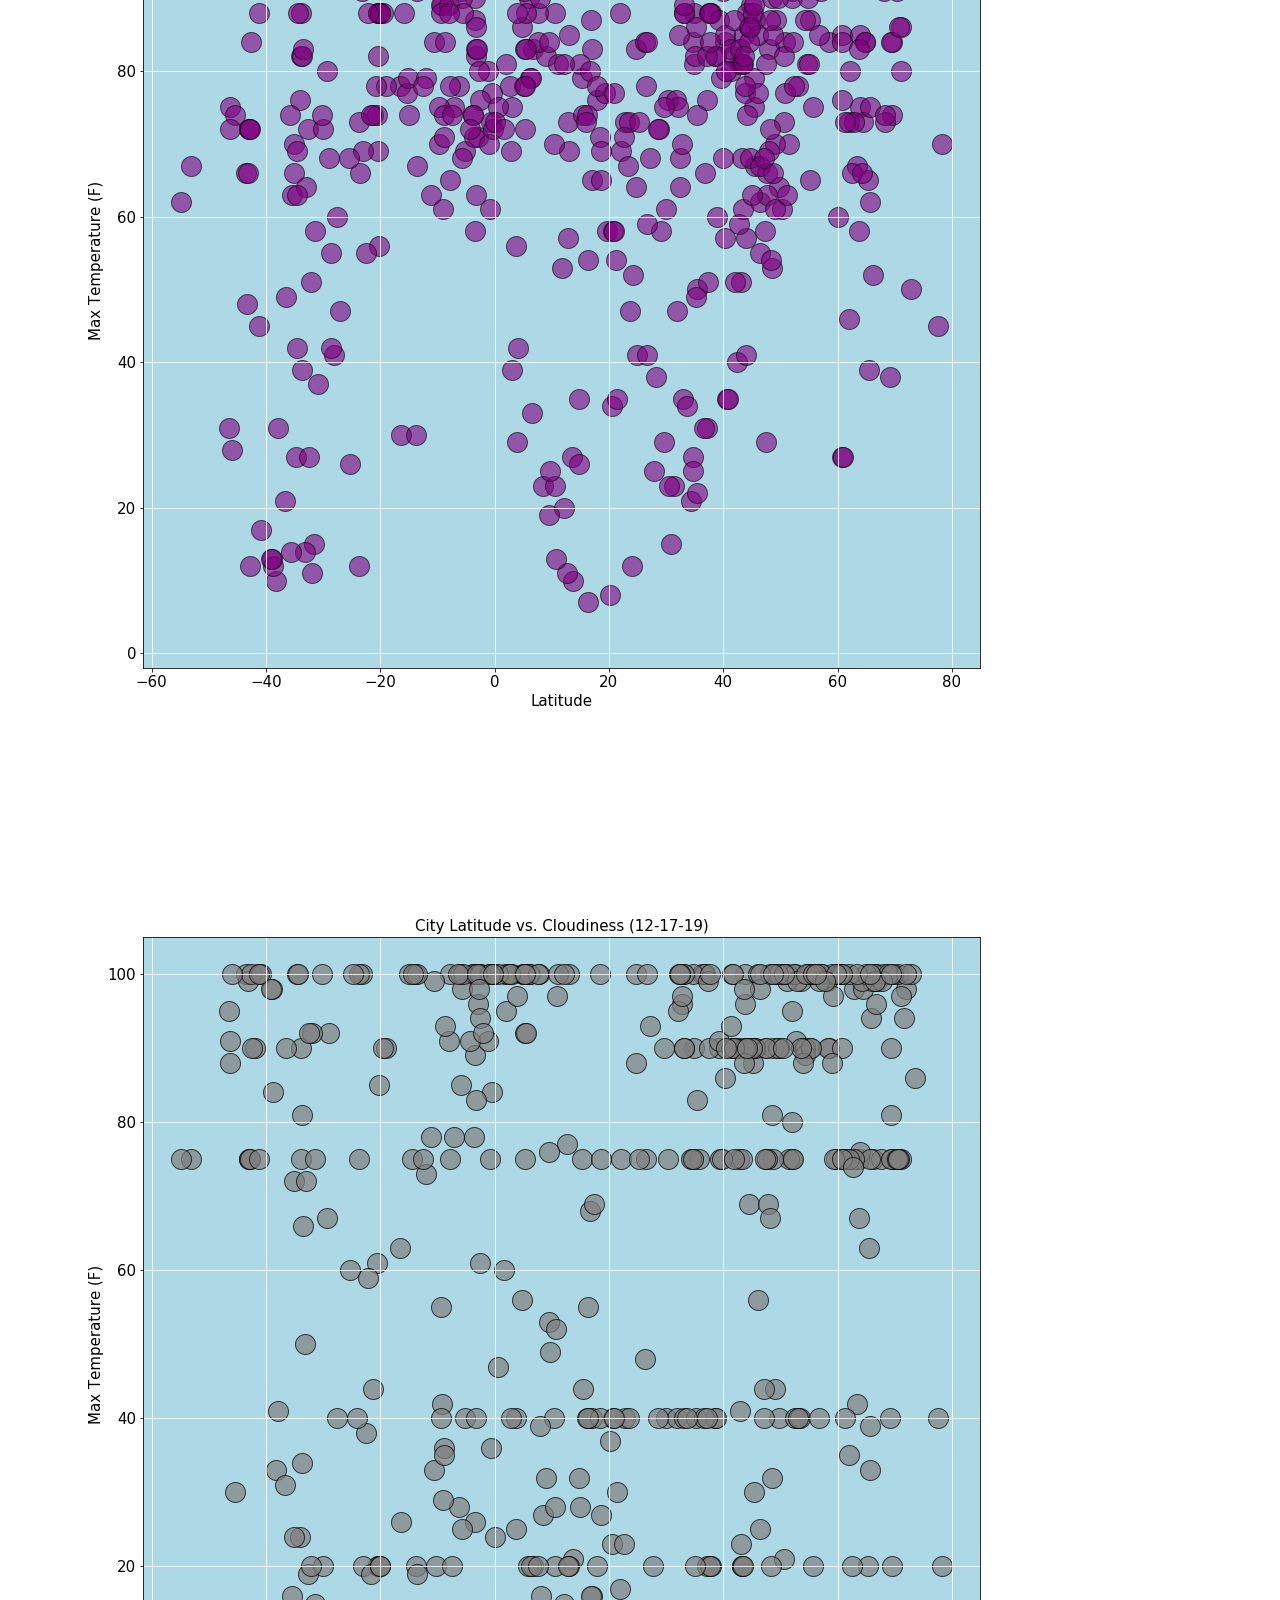
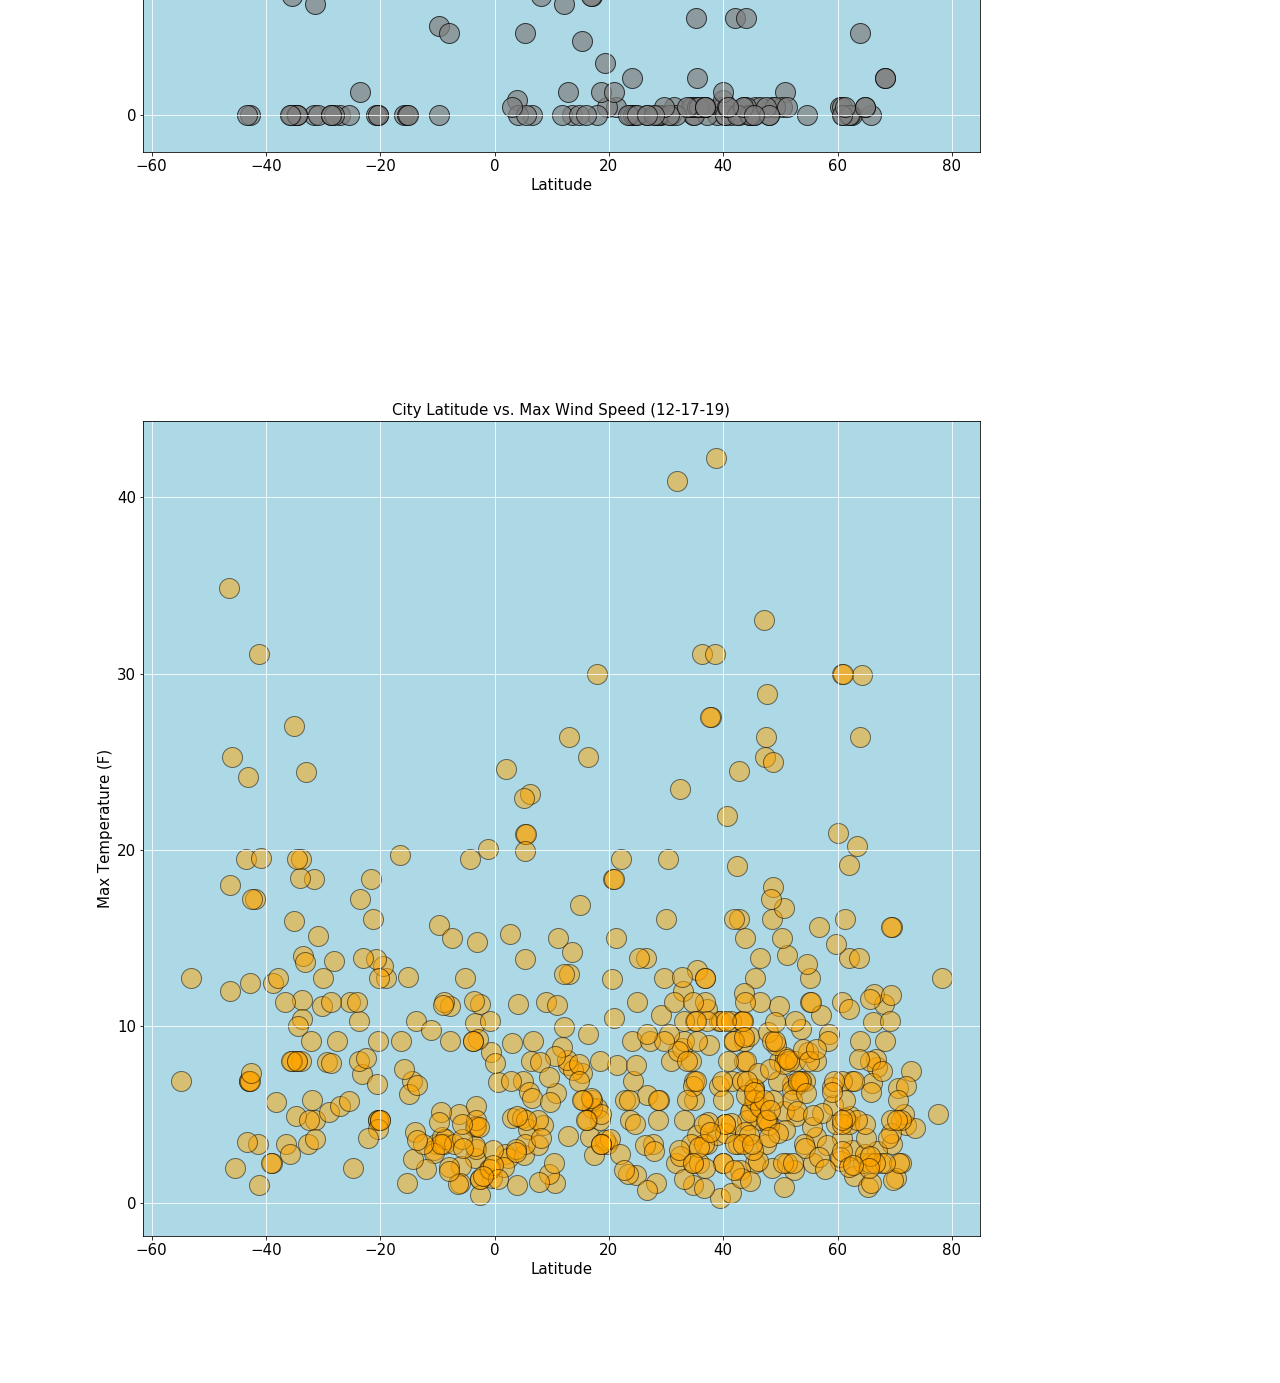
<file: Comparison_page.html>
<!doctype html>
<html lang="en">
  <head>
    
    <!-- Required meta tags -->
    <meta charset="utf-8">
    <meta name="viewport" content="width=device-width, initial-scale=1, shrink-to-fit=no">
    <!-- Bootstrap CSS -->
    <link rel="stylesheet" href="https://stackpath.bootstrapcdn.com/bootstrap/4.1.3/css/bootstrap.min.css" integrity="sha384-MCw98/SFnGE8fJT3GXwEOngsV7Zt27NXFoaoApmYm81iuXoPkFOJwJ8ERdknLPMO" crossorigin="anonymous">
    
    <title>Data Analysis - Dave Eum</title>
  </head>
  <body>
    
     <!--Nav Start-->
     <nav class="navbar navbar-dark bg-dark">
      <a class="navbar-brand pl-4 pr-4" href="./index.html">Latitude</a>
      <button class="navbar-toggler" type="button" data-toggle="collapse" data-target="#navbar-content" aria-controls="navbar-content" aria-expanded="false" aria-label="Toggle navigation">
        <span class="navbar-toggler-icon"></span>
      </button>
    
    <!--Nav Collapse-->
      <div class="collapse navbar-collapse offset-9" id="navbar-content">
        <ul class="navbar-nav mr-auto">
          <li class="nav-home">
            <a class="nav-link" href="./index.html">Home <span class="sr-only">(current)</span></a>
          </li>
          <li class="nav-comparison">
            <a class="nav-link" href="./Comparison_page.html">Comparison</a>
          </li>
          <li class="nav-dropdown">
            <a class="nav-link dropdown-toggle" href="#" id="navbar-dropdown" role="button" data-toggle="dropdown" aria-haspopup="true" aria-expanded="false">
              Plots
            </a>
            <div class="dropdown-menu" aria-labelledby="navbar-dropdown">
              <a class="dropdown-item" href="./MaxTemp_page.html">Max Temp</a>
              <a class="dropdown-item" href="./Cloudiness_page.html">Cloudiness</a>
              <a class="dropdown-item" href="./Humidity_page.html">Humidity</a>
              <a class="dropdown-item" href="./Windspeed_page.html">Windspeed</a>
            </div>
          </li>
          <li class="nav-data">
            <a class="nav-link" href="./Data_page.html">Data</a>
          </li>
        </ul>
      </div>
    </nav>

 <!-- This is starting of landing page -->
      <div class="" id="comparison-landing-page">
        <div class="" id="comparison-landing-container">
          <div class="">
          <h1 class="" id="landing-header">Comparion: Latitude vs X</h1>
          <br>
          <hr>
          <hr>
          
          <p> Click any plot to get an in-depth analysis</p>
            <div class="panel-row" >
              <h5 id="image-title">vs. Max Temp</h5>
              <div class="" id="panel-row-section"><a href="./MaxTemp_page.html"><img class = "panel-row-image" id="panel" src="visualizations/City Latitude vs Max Temperature.png" alt="Max Temp"></a></div>
              <h5 id="image-title">vs. Humidity</h5>
              <div class="" id="panel-row-section"><a href="./Humidity_page.html"><img class = "panel-row-image" src="visualizations/City Latitude vs Humidity.png" alt="Humidity"></a></div>
          </div>
          <div class="panel-row">
              <h5 id="image-title">vs. Cloudiness</h5>
              <div class="" id="panel-row-section"><a href="./Cloudiness_page.html"><img class = "panel-row-image" src="visualizations/City Latitude vs Cloudiness.png" alt="Cloudiness"></a></div>
              <h5 id="image-title">vs. Windspeed</h5>
              <div class="" id="panel-row-section"><a href="./Windspeed_page.html"><img class = "panel-row-image" src="visualizations/City Latitude vs Wind Speed.png" alt="Wind speed"></a></div>
          </div> 
          
          </div>
        </div> 
      </div>      
          
          <br>
          <br>
          <br>
          <br>
          <br>
          <br>


         <!--Visualization Panel-->
         <div class="">
          <div class="" id="landing-panel">
            <h3 class="panel-header">Visualizations</h3>
            <hr>
            <div class="panel-row" >
                
                <div class="" id="panel-row-section"><a href="./MaxTemp_page.html"><img class = "" id="panel-row-image" src="visualizations/City Latitude vs Max Temperature.png" alt="Max Temp"></a></div>
                
                <div class="" id="panel-row-section"><a href="./Humidity_page.html"><img class = "" id="panel-row-image" src="visualizations/City Latitude vs Humidity.png" alt="Humidity"></a></div>
            </div>
            <div class="panel-row">
                
                <div class="" id="panel-row-section"><a href="./Cloudiness_page.html"><img class = ""  id="panel-row-image" src="visualizations/City Latitude vs Cloudiness.png" alt="Cloudiness"></a></div>
                
                <div class="" id="panel-row-section"><a href="./Windspeed_page.html"><img class = ""  id="panel-row-image" src="visualizations/City Latitude vs Wind Speed.png" alt="Wind speed"></a></div>
            </div>                           
      </div>
    </div>

      

    <!-- Optional JavaScript -->
    <!-- jQuery first, then Popper.js, then Bootstrap JS -->
    <script src="https://code.jquery.com/jquery-3.3.1.slim.min.js" integrity="sha384-q8i/X+965DzO0rT7abK41JStQIAqVgRVzpbzo5smXKp4YfRvH+8abtTE1Pi6jizo" crossorigin="anonymous"></script>
    <script src="https://cdnjs.cloudflare.com/ajax/libs/popper.js/1.14.3/umd/popper.min.js" integrity="sha384-ZMP7rVo3mIykV+2+9J3UJ46jBk0WLaUAdn689aCwoqbBJiSnjAK/l8WvCWPIPm49" crossorigin="anonymous"></script>
    <script src="https://stackpath.bootstrapcdn.com/bootstrap/4.1.3/js/bootstrap.min.js" integrity="sha384-ChfqqxuZUCnJSK3+MXmPNIyE6ZbWh2IMqE241rYiqJxyMiZ6OW/JmZQ5stwEULTy" crossorigin="anonymous"></script>
  </body>
</html>
</file>
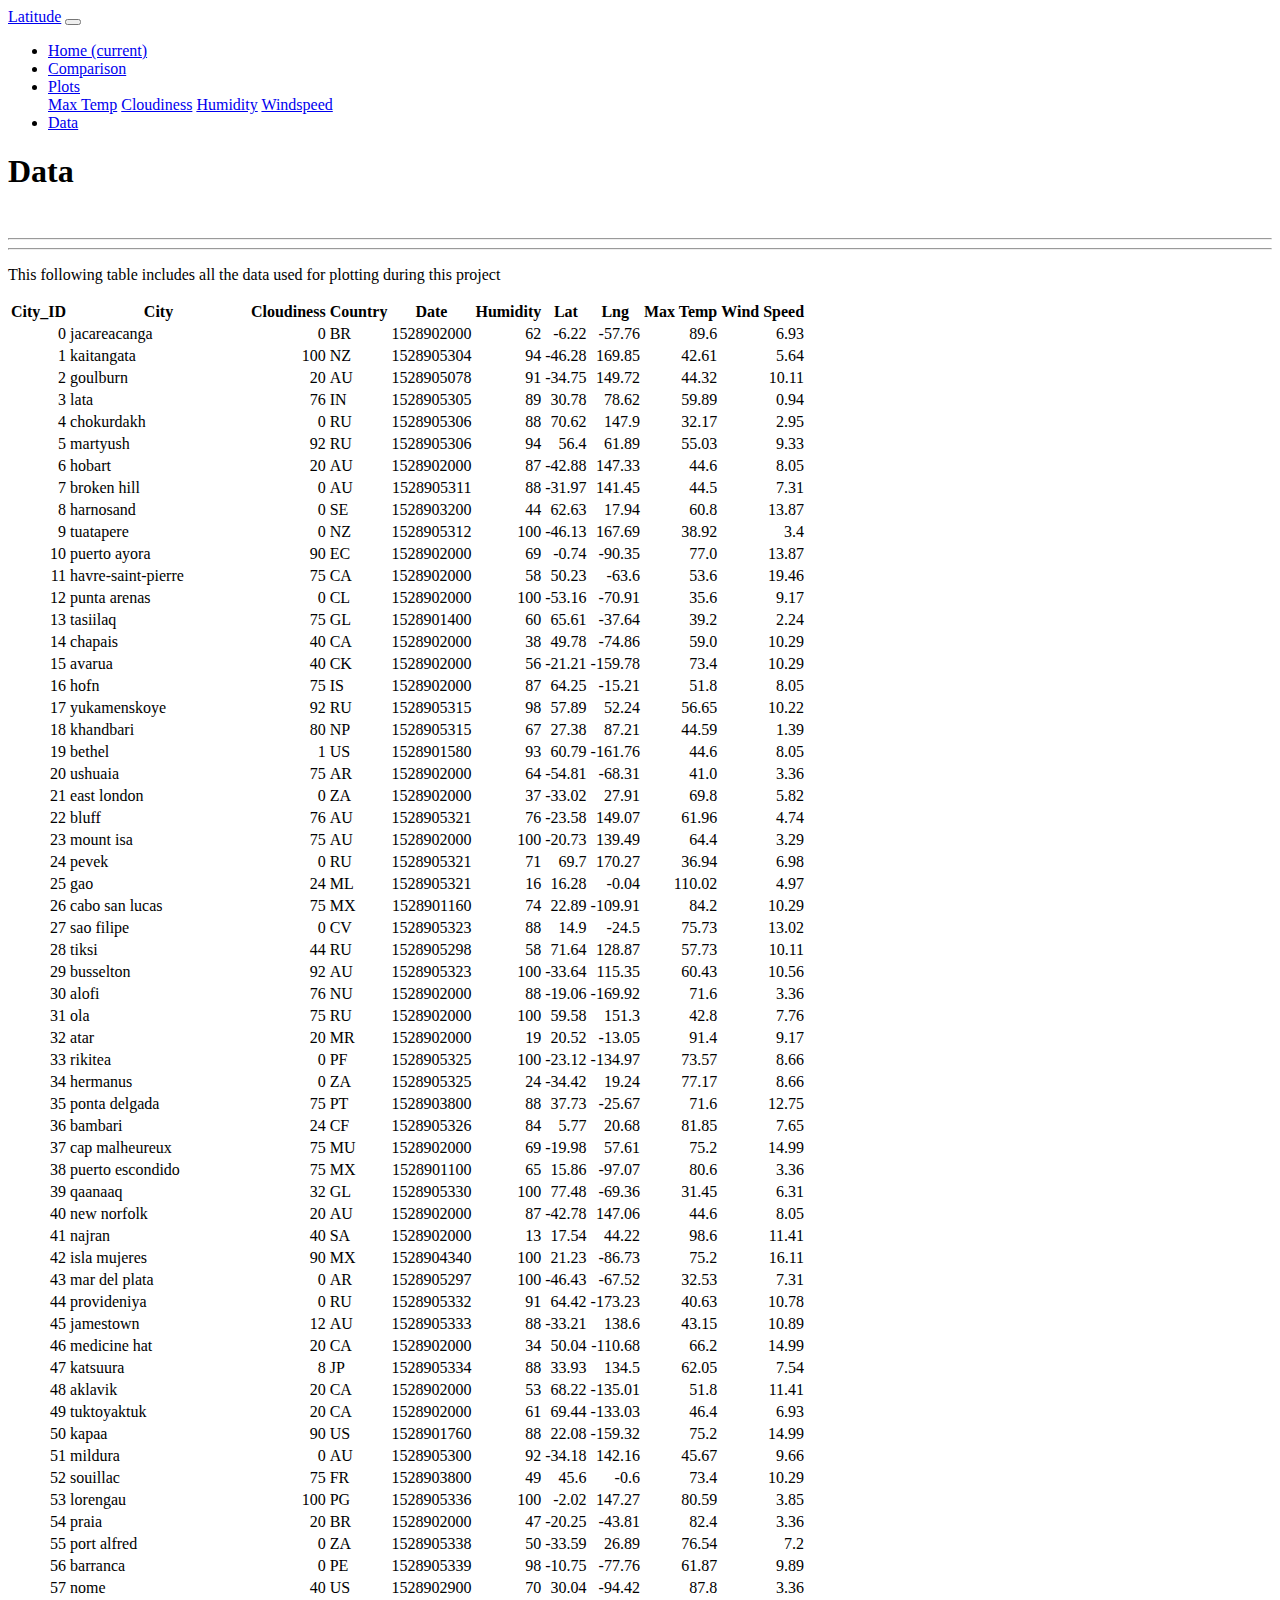
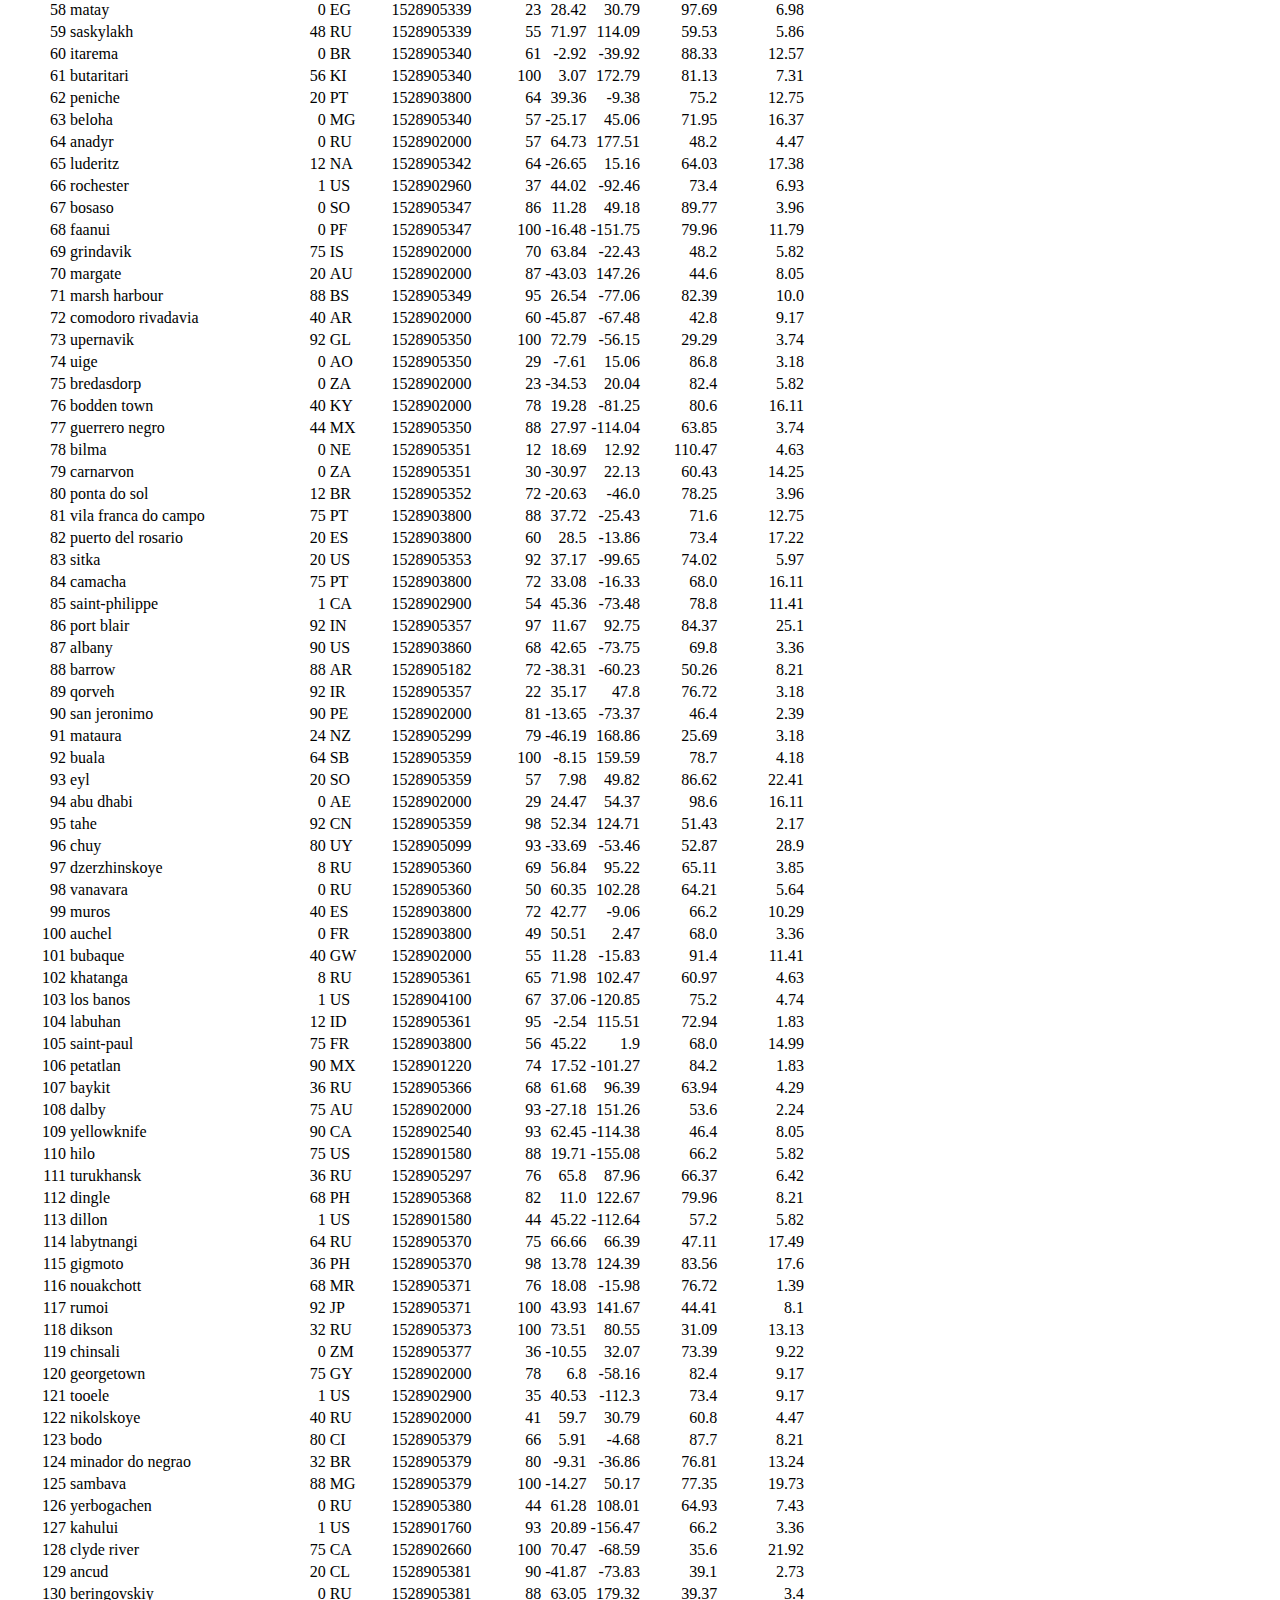
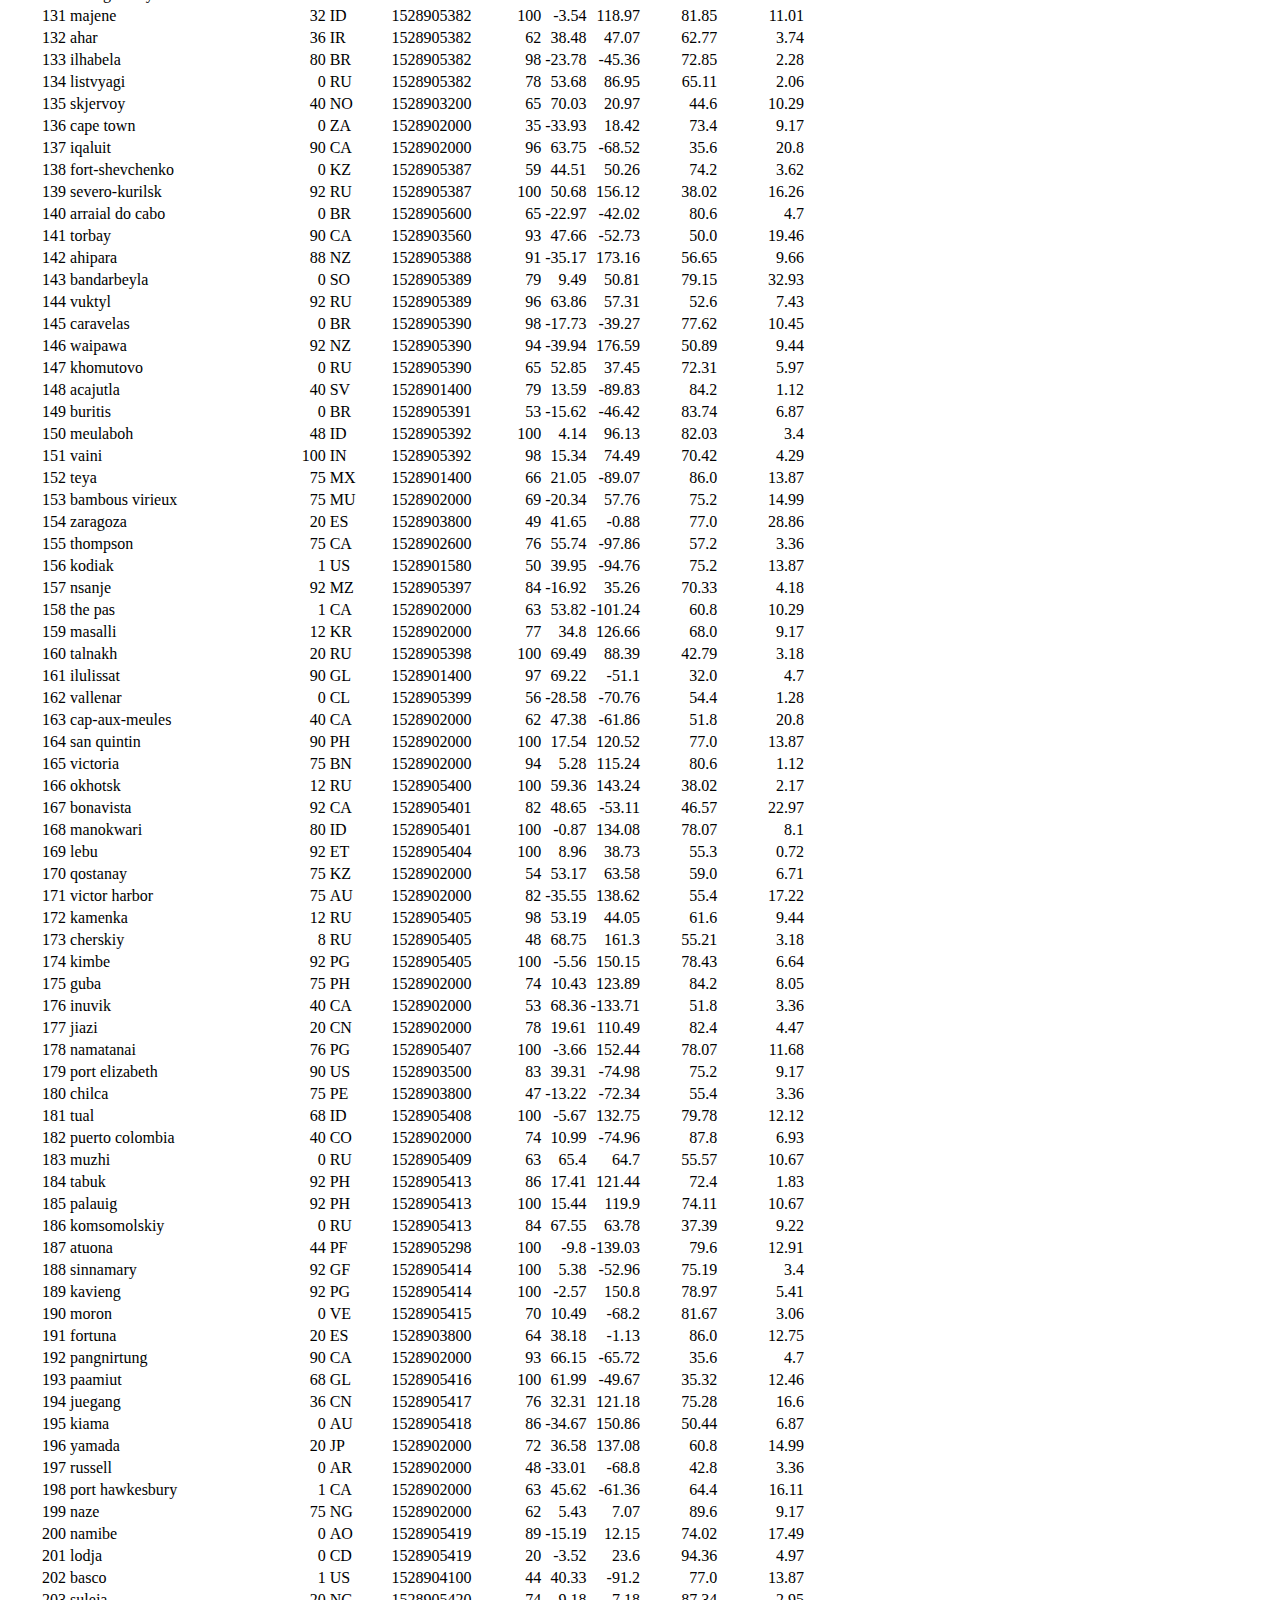
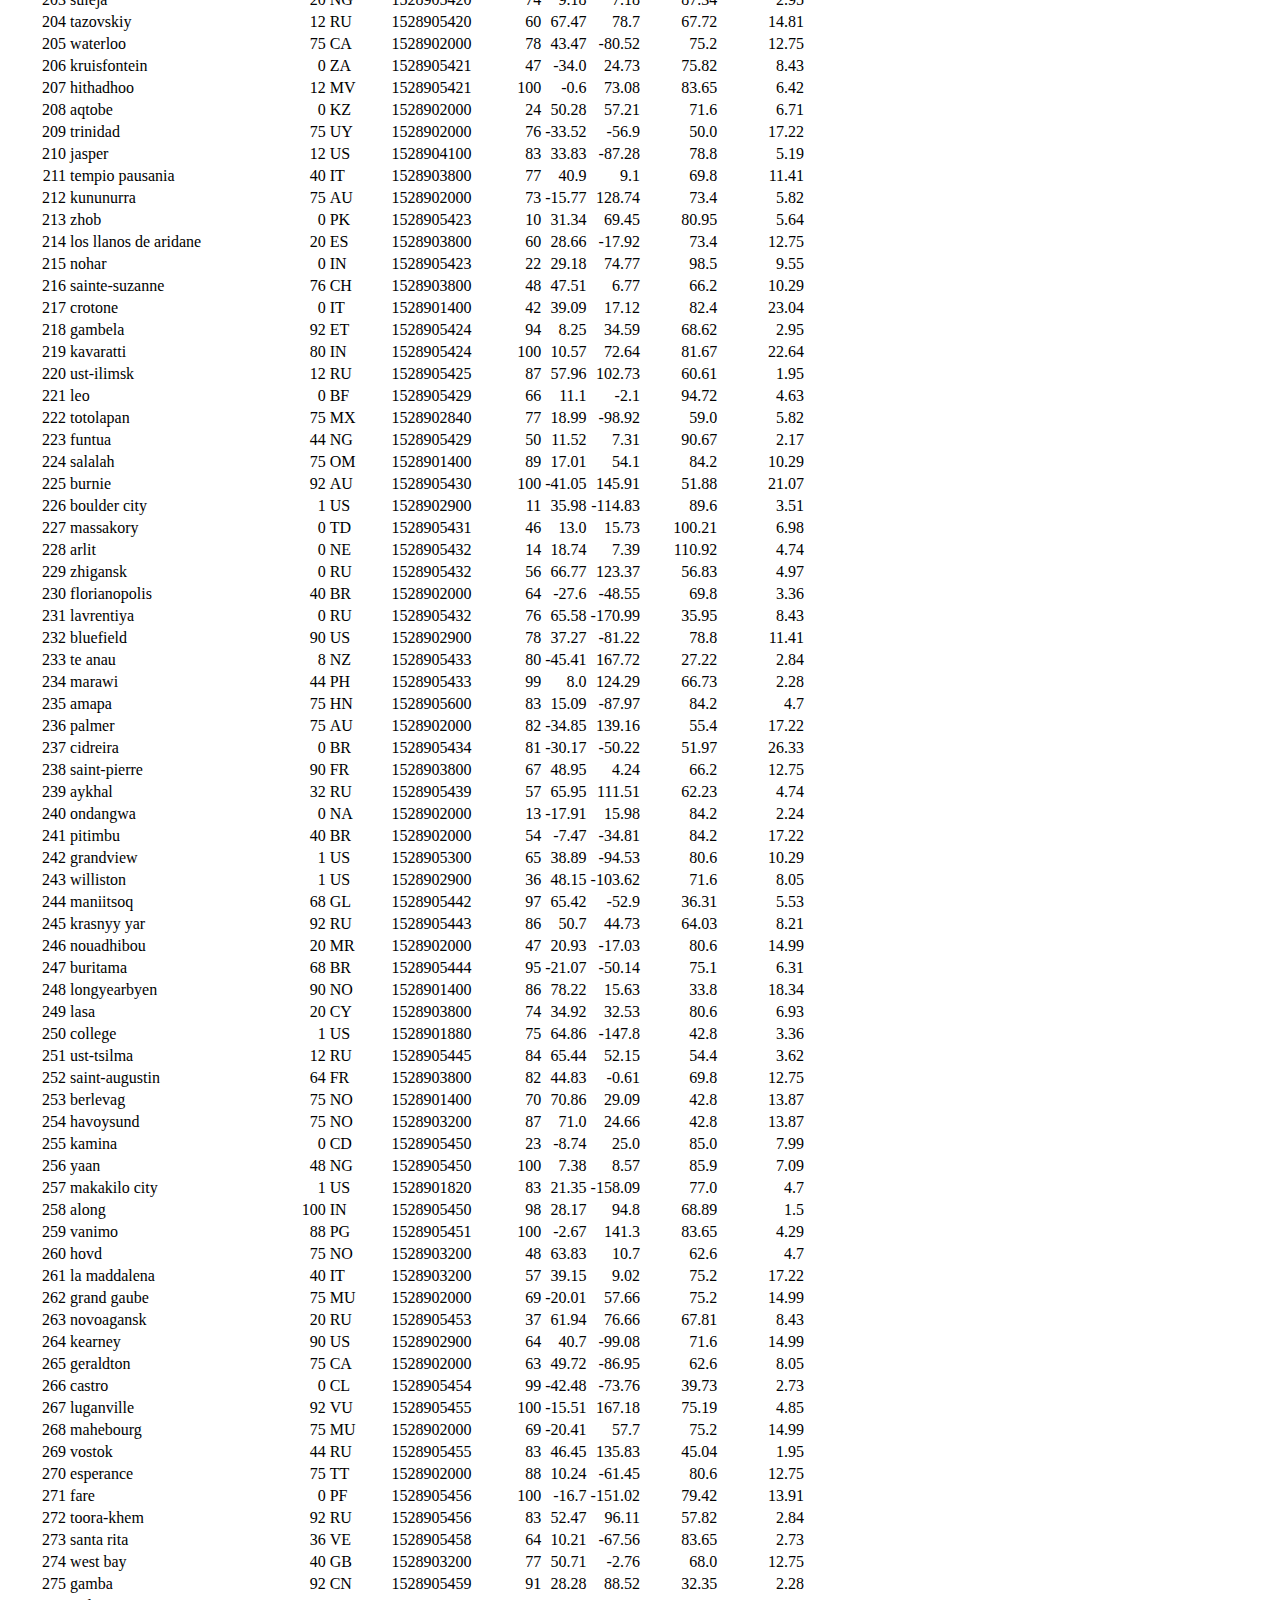
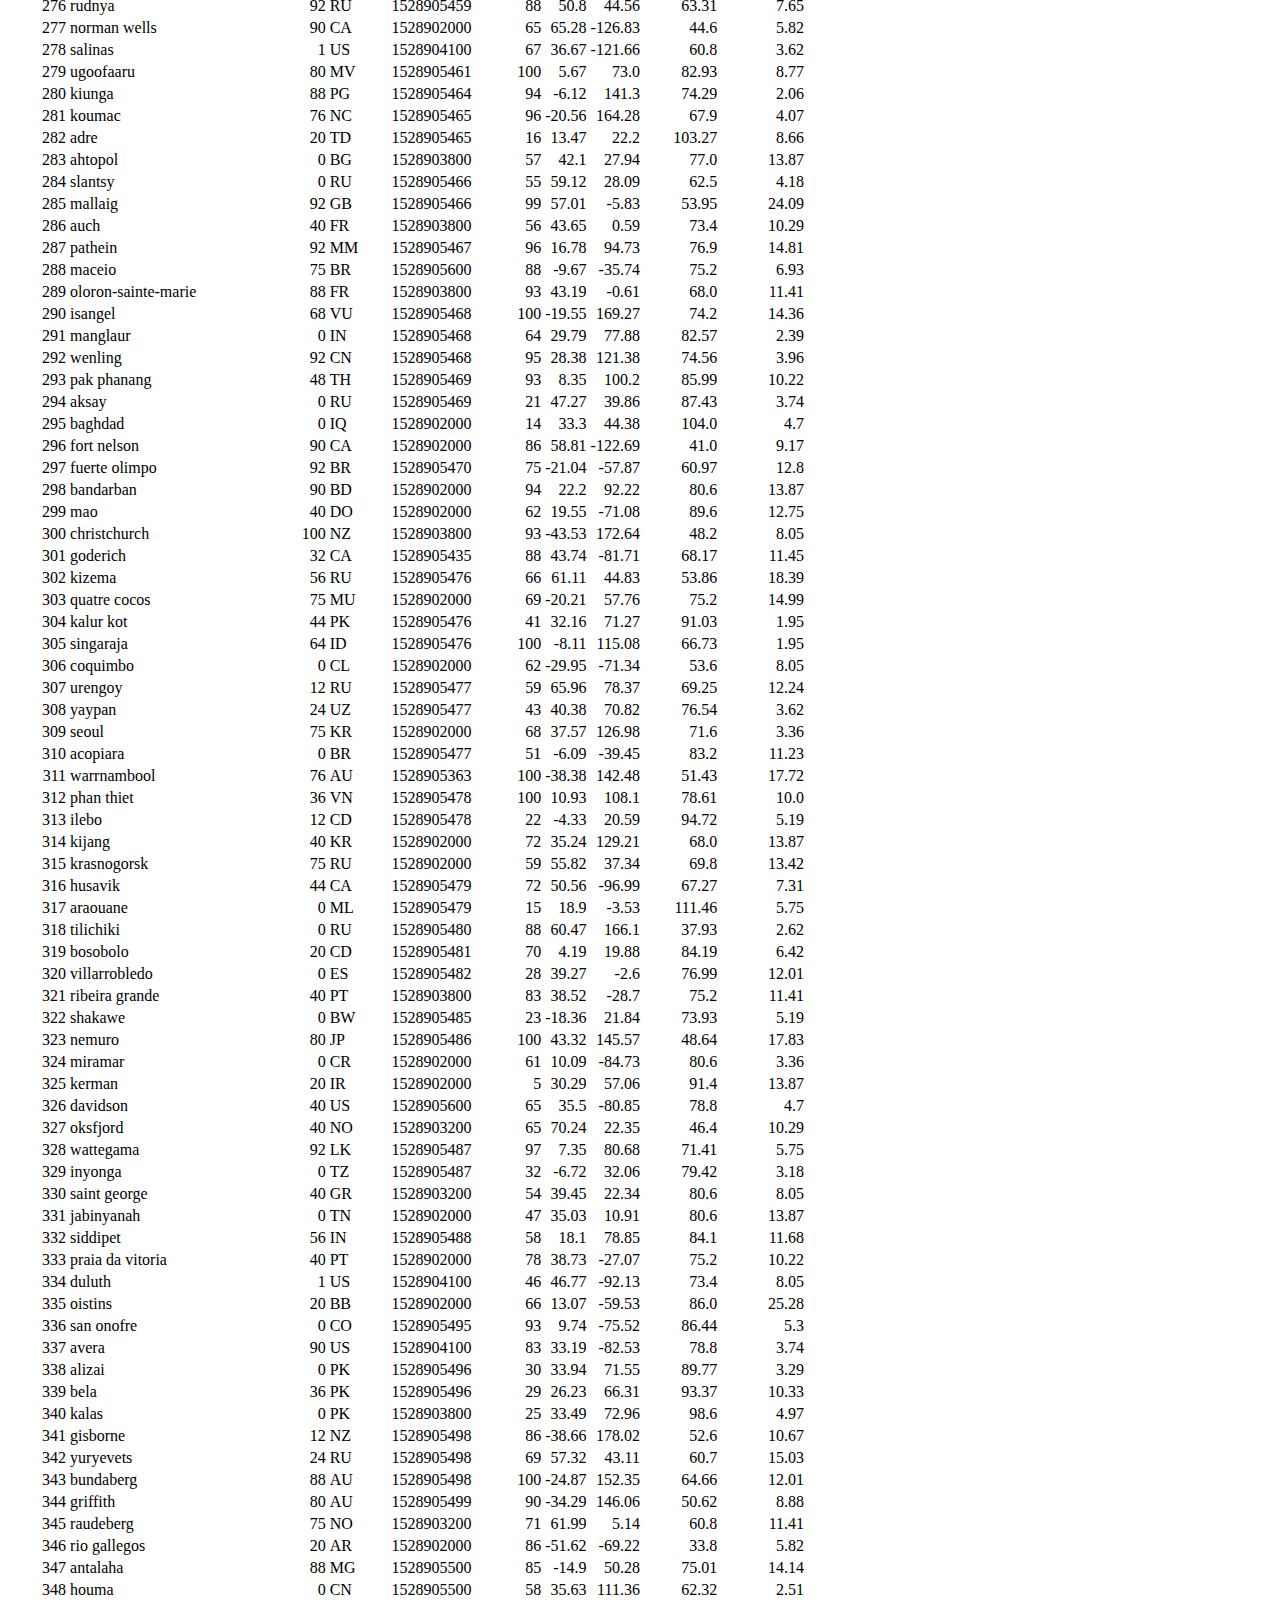
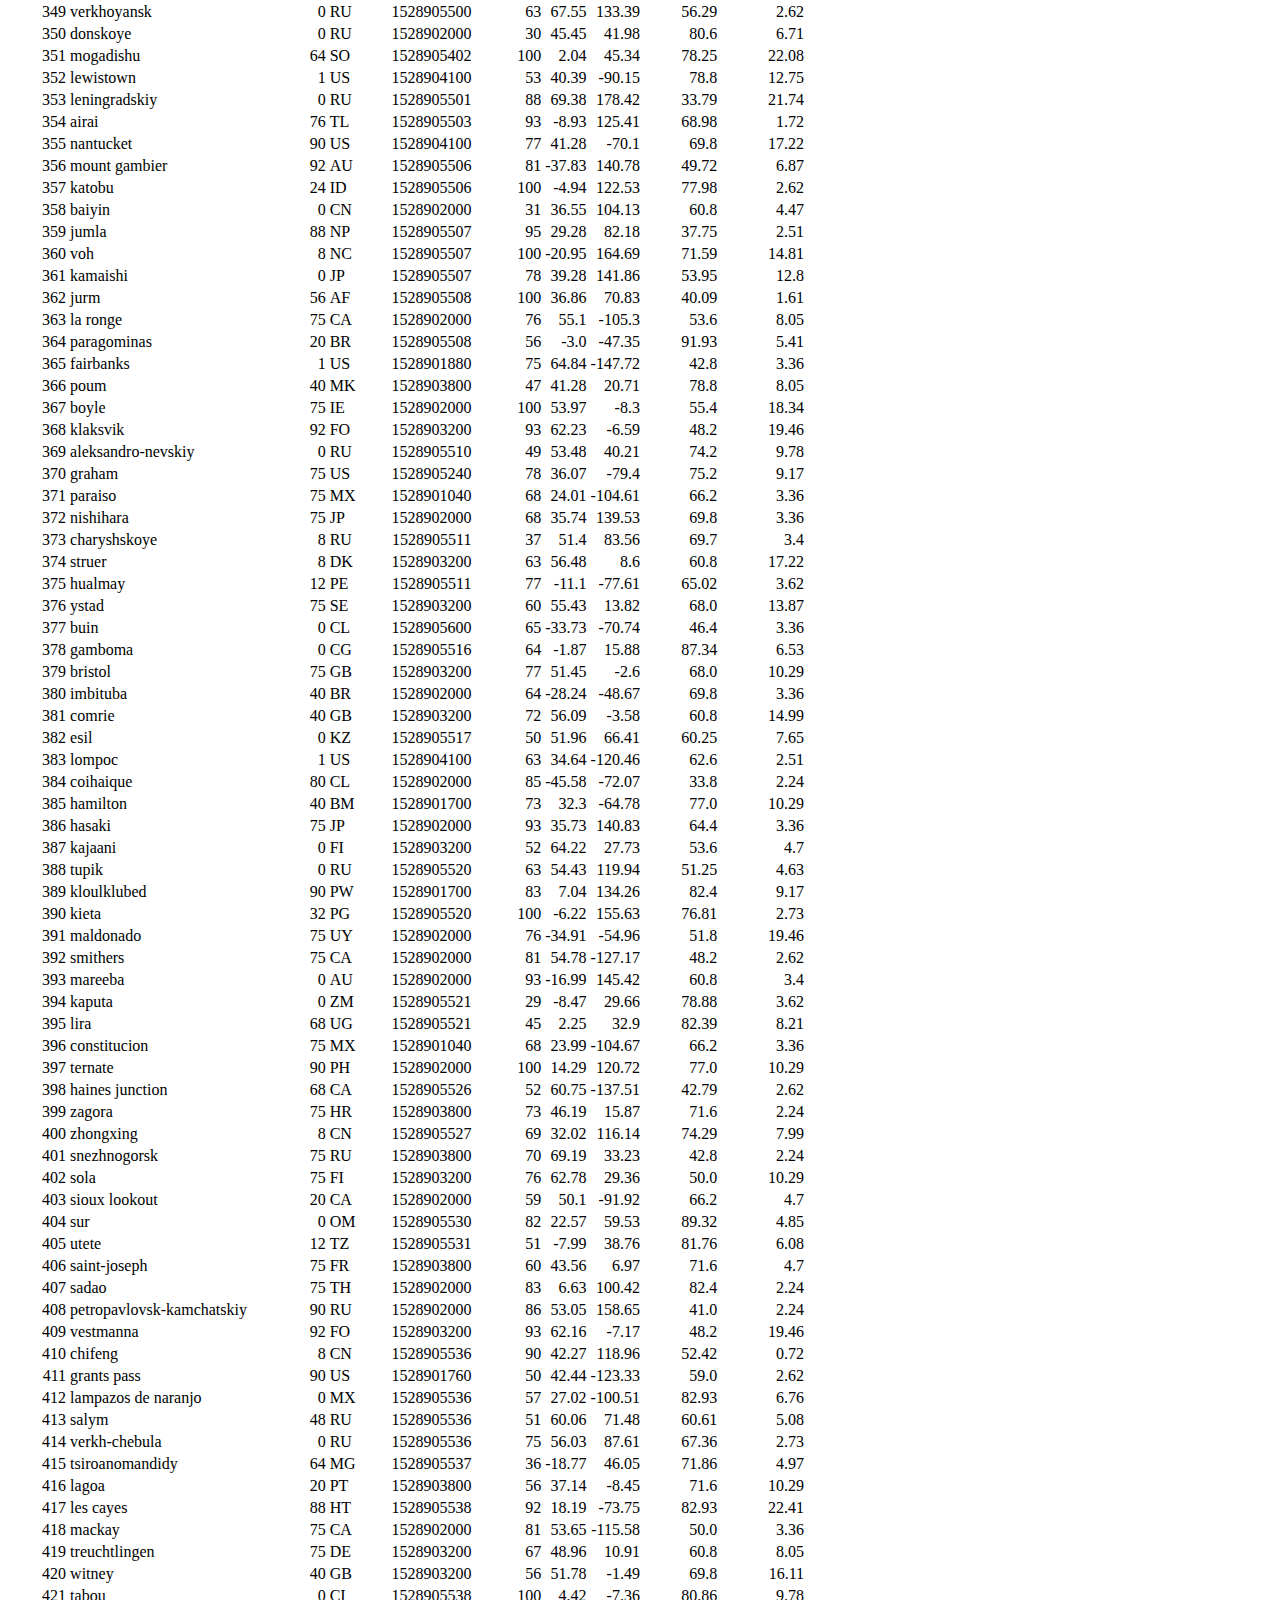
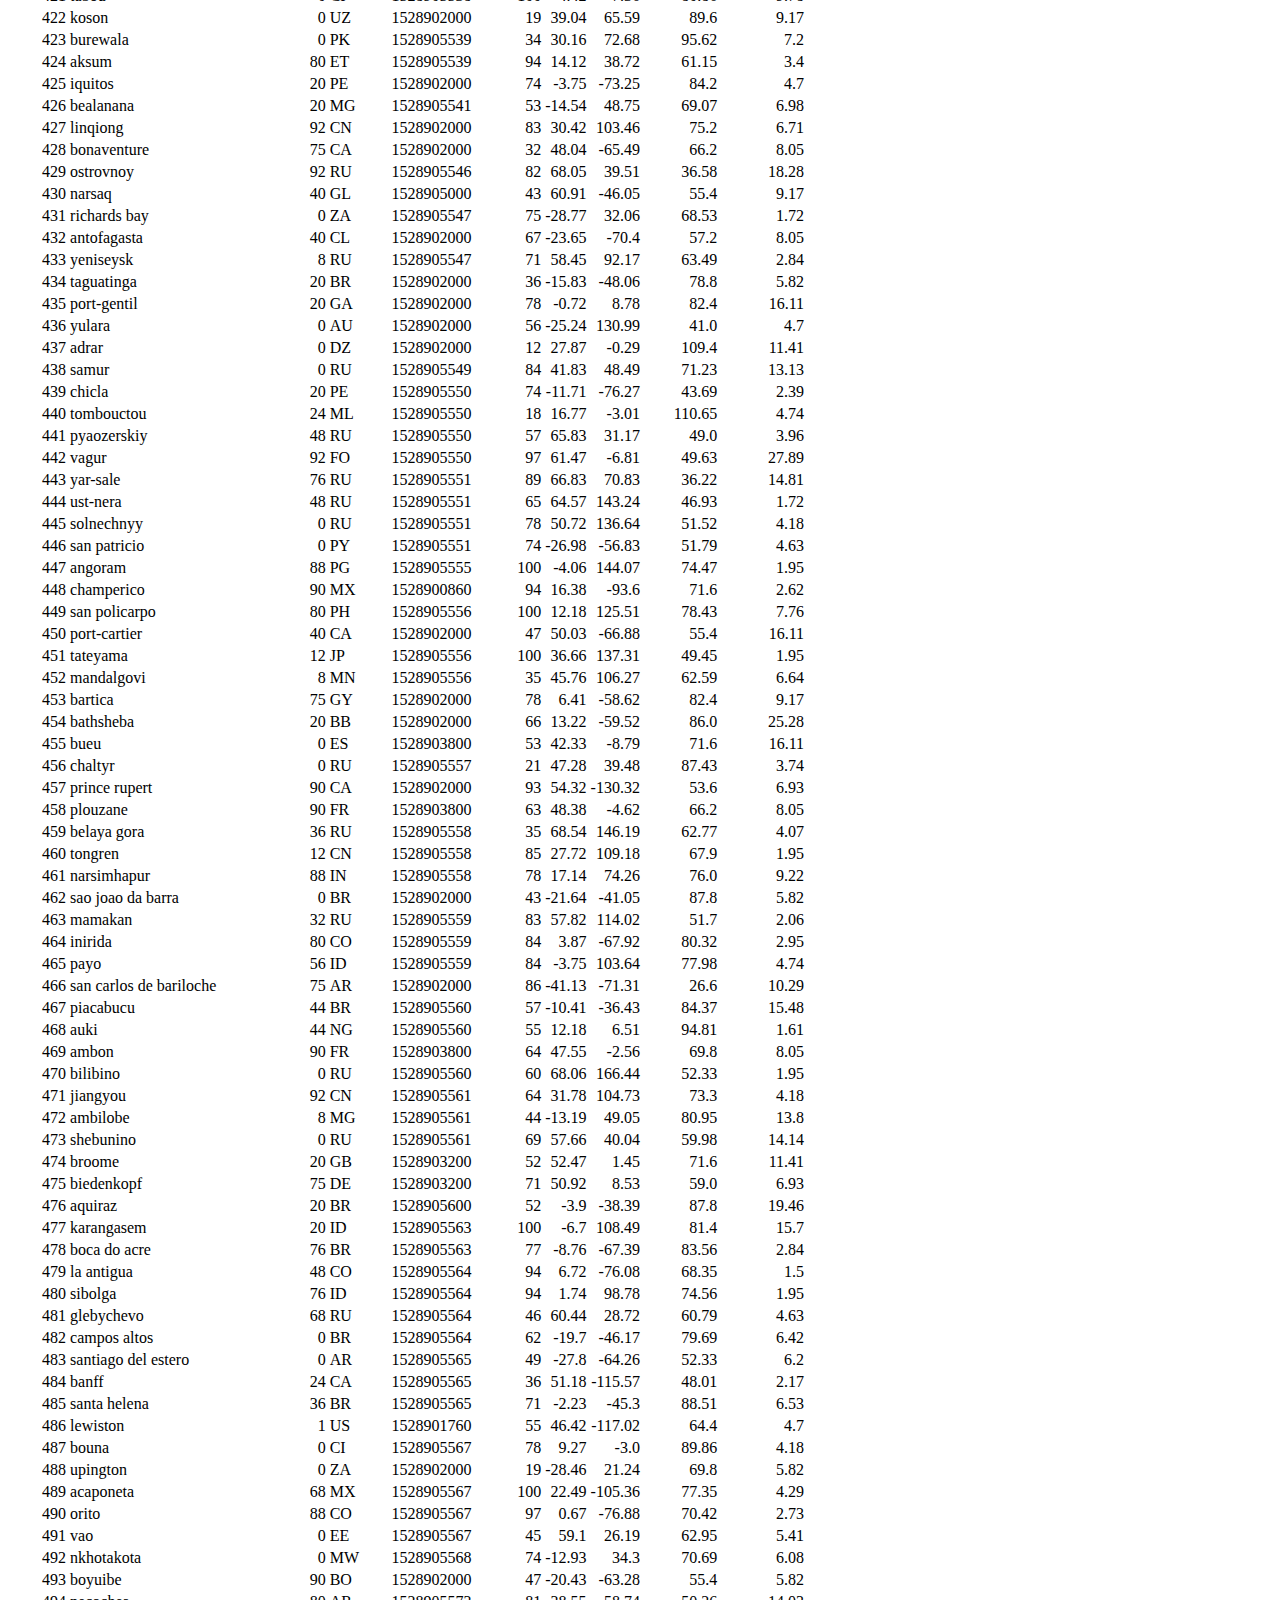
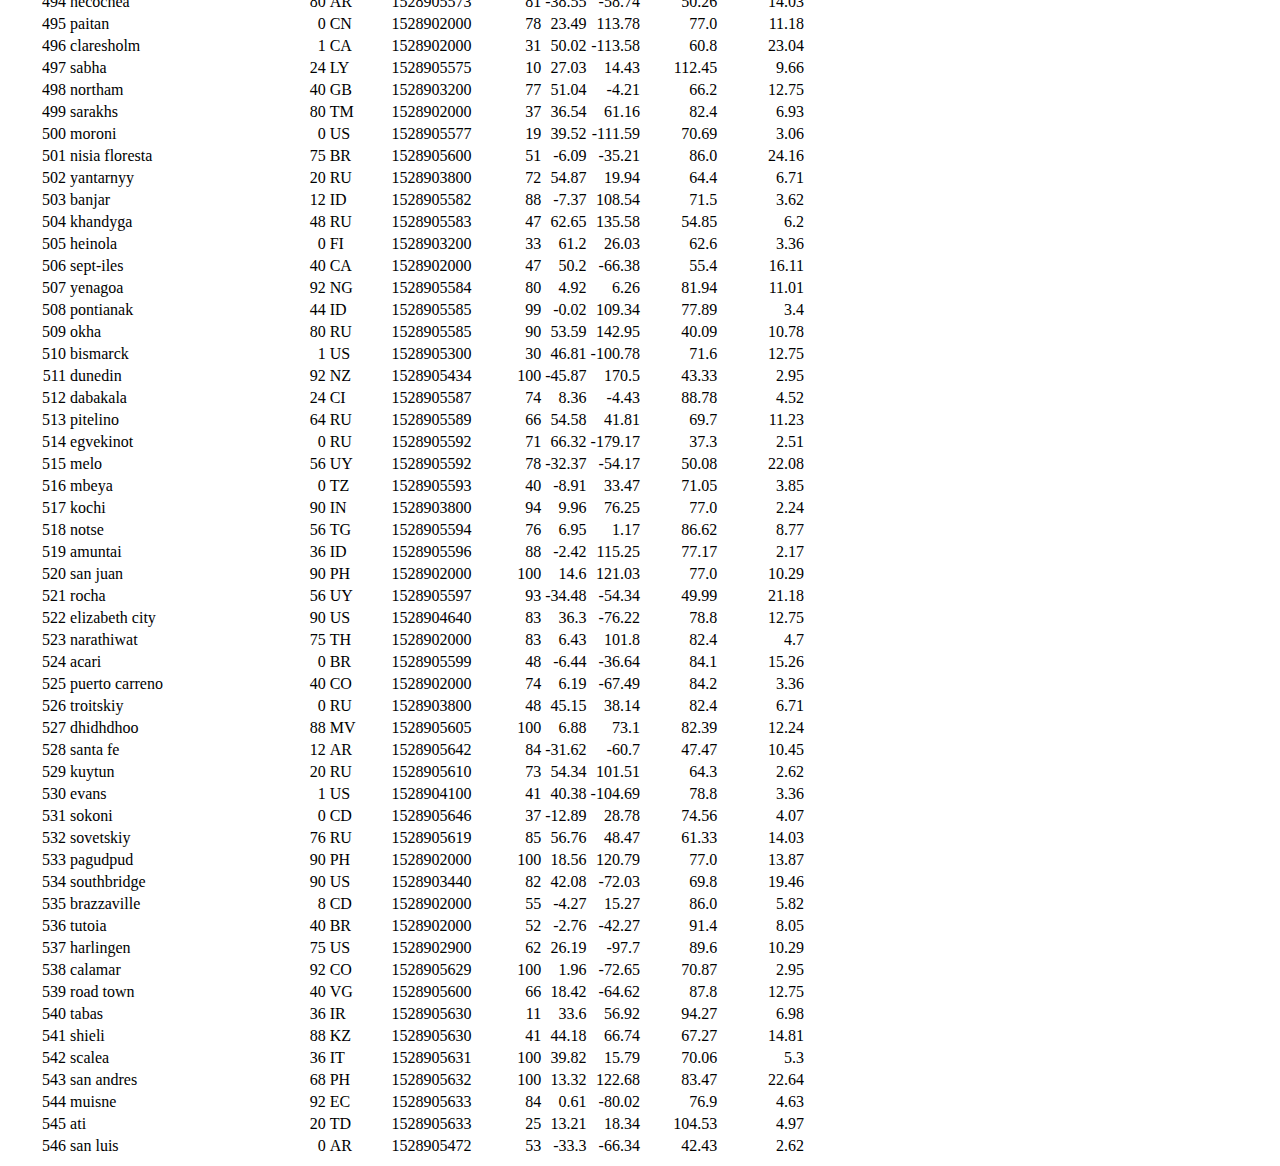
<file: Data_page.html>
<!doctype html>
<html lang="en">
  <head>
    
    <!-- Required meta tags -->
    <meta charset="utf-8">
    <meta name="viewport" content="width=device-width, initial-scale=1, shrink-to-fit=no">
    <!-- Bootstrap CSS -->
    <link rel="stylesheet" href="https://stackpath.bootstrapcdn.com/bootstrap/4.1.3/css/bootstrap.min.css" integrity="sha384-MCw98/SFnGE8fJT3GXwEOngsV7Zt27NXFoaoApmYm81iuXoPkFOJwJ8ERdknLPMO" crossorigin="anonymous">
    
    <title>Data Analysis - Dave Eum</title>
  </head>
  <body>
    
     <!--Nav Start-->
     <nav class="navbar navbar-dark bg-dark">
        <a class="navbar-brand pl-4 pr-4" href="./index.html">Latitude</a>
        <button class="navbar-toggler" type="button" data-toggle="collapse" data-target="#navbar-content" aria-controls="navbar-content" aria-expanded="false" aria-label="Toggle navigation">
          <span class="navbar-toggler-icon"></span>
        </button>
      
      <!--Nav Collapse-->
        <div class="collapse navbar-collapse offset-9" id="navbar-content">
          <ul class="navbar-nav mr-auto">
            <li class="nav-home">
              <a class="nav-link" href="./index.html">Home <span class="sr-only">(current)</span></a>
            </li>
            <li class="nav-comparison">
              <a class="nav-link" href="./Comparison_page.html">Comparison</a>
            </li>
            <li class="nav-dropdown">
              <a class="nav-link dropdown-toggle" href="#" id="navbar-dropdown" role="button" data-toggle="dropdown" aria-haspopup="true" aria-expanded="false">
                Plots
              </a>
              <div class="dropdown-menu" aria-labelledby="navbar-dropdown">
                <a class="dropdown-item" href="./MaxTemp_page.html">Max Temp</a>
                <a class="dropdown-item" href="./Cloudiness_page.html">Cloudiness</a>
                <a class="dropdown-item" href="./Humidity_page.html">Humidity</a>
                <a class="dropdown-item" href="./Windspeed_page.html">Windspeed</a>
              </div>
            </li>
            <li class="nav-data">
              <a class="nav-link" href="./Data_page.html">Data</a>
            </li>
          </ul>
        </div>
      </nav>
 <!-- This is starting of landing page -->
      <div class="" id="landing-page">
        <div class="" id="landing-container">
          <div class="">
          <h1 class="" id="landing-header">Data</h1>
          <br>
          <hr>
          <hr>
         
          <p>This following table includes all the data used for plotting during this project</p>
            </p>
          
            <table class="table table-bordered table-hover table-condensed">
                <thead><tr><th title="Field #1">City_ID</th>
                <th title="Field #2">City</th>
                <th title="Field #3">Cloudiness</th>
                <th title="Field #4">Country</th>
                <th title="Field #5">Date</th>
                <th title="Field #6">Humidity</th>
                <th title="Field #7">Lat</th>
                <th title="Field #8">Lng</th>
                <th title="Field #9">Max Temp</th>
                <th title="Field #10">Wind Speed</th>
                </tr></thead>
                <tbody><tr>
                <td align="right">0</td>
                <td>jacareacanga</td>
                <td align="right">0</td>
                <td>BR</td>
                <td align="right">1528902000</td>
                <td align="right">62</td>
                <td align="right">-6.22</td>
                <td align="right">-57.76</td>
                <td align="right">89.6</td>
                <td align="right">6.93</td>
                </tr>
                <tr>
                <td align="right">1</td>
                <td>kaitangata</td>
                <td align="right">100</td>
                <td>NZ</td>
                <td align="right">1528905304</td>
                <td align="right">94</td>
                <td align="right">-46.28</td>
                <td align="right">169.85</td>
                <td align="right">42.61</td>
                <td align="right">5.64</td>
                </tr>
                <tr>
                <td align="right">2</td>
                <td>goulburn</td>
                <td align="right">20</td>
                <td>AU</td>
                <td align="right">1528905078</td>
                <td align="right">91</td>
                <td align="right">-34.75</td>
                <td align="right">149.72</td>
                <td align="right">44.32</td>
                <td align="right">10.11</td>
                </tr>
                <tr>
                <td align="right">3</td>
                <td>lata</td>
                <td align="right">76</td>
                <td>IN</td>
                <td align="right">1528905305</td>
                <td align="right">89</td>
                <td align="right">30.78</td>
                <td align="right">78.62</td>
                <td align="right">59.89</td>
                <td align="right">0.94</td>
                </tr>
                <tr>
                <td align="right">4</td>
                <td>chokurdakh</td>
                <td align="right">0</td>
                <td>RU</td>
                <td align="right">1528905306</td>
                <td align="right">88</td>
                <td align="right">70.62</td>
                <td align="right">147.9</td>
                <td align="right">32.17</td>
                <td align="right">2.95</td>
                </tr>
                <tr>
                <td align="right">5</td>
                <td>martyush</td>
                <td align="right">92</td>
                <td>RU</td>
                <td align="right">1528905306</td>
                <td align="right">94</td>
                <td align="right">56.4</td>
                <td align="right">61.89</td>
                <td align="right">55.03</td>
                <td align="right">9.33</td>
                </tr>
                <tr>
                <td align="right">6</td>
                <td>hobart</td>
                <td align="right">20</td>
                <td>AU</td>
                <td align="right">1528902000</td>
                <td align="right">87</td>
                <td align="right">-42.88</td>
                <td align="right">147.33</td>
                <td align="right">44.6</td>
                <td align="right">8.05</td>
                </tr>
                <tr>
                <td align="right">7</td>
                <td>broken hill</td>
                <td align="right">0</td>
                <td>AU</td>
                <td align="right">1528905311</td>
                <td align="right">88</td>
                <td align="right">-31.97</td>
                <td align="right">141.45</td>
                <td align="right">44.5</td>
                <td align="right">7.31</td>
                </tr>
                <tr>
                <td align="right">8</td>
                <td>harnosand</td>
                <td align="right">0</td>
                <td>SE</td>
                <td align="right">1528903200</td>
                <td align="right">44</td>
                <td align="right">62.63</td>
                <td align="right">17.94</td>
                <td align="right">60.8</td>
                <td align="right">13.87</td>
                </tr>
                <tr>
                <td align="right">9</td>
                <td>tuatapere</td>
                <td align="right">0</td>
                <td>NZ</td>
                <td align="right">1528905312</td>
                <td align="right">100</td>
                <td align="right">-46.13</td>
                <td align="right">167.69</td>
                <td align="right">38.92</td>
                <td align="right">3.4</td>
                </tr>
                <tr>
                <td align="right">10</td>
                <td>puerto ayora</td>
                <td align="right">90</td>
                <td>EC</td>
                <td align="right">1528902000</td>
                <td align="right">69</td>
                <td align="right">-0.74</td>
                <td align="right">-90.35</td>
                <td align="right">77.0</td>
                <td align="right">13.87</td>
                </tr>
                <tr>
                <td align="right">11</td>
                <td>havre-saint-pierre</td>
                <td align="right">75</td>
                <td>CA</td>
                <td align="right">1528902000</td>
                <td align="right">58</td>
                <td align="right">50.23</td>
                <td align="right">-63.6</td>
                <td align="right">53.6</td>
                <td align="right">19.46</td>
                </tr>
                <tr>
                <td align="right">12</td>
                <td>punta arenas</td>
                <td align="right">0</td>
                <td>CL</td>
                <td align="right">1528902000</td>
                <td align="right">100</td>
                <td align="right">-53.16</td>
                <td align="right">-70.91</td>
                <td align="right">35.6</td>
                <td align="right">9.17</td>
                </tr>
                <tr>
                <td align="right">13</td>
                <td>tasiilaq</td>
                <td align="right">75</td>
                <td>GL</td>
                <td align="right">1528901400</td>
                <td align="right">60</td>
                <td align="right">65.61</td>
                <td align="right">-37.64</td>
                <td align="right">39.2</td>
                <td align="right">2.24</td>
                </tr>
                <tr>
                <td align="right">14</td>
                <td>chapais</td>
                <td align="right">40</td>
                <td>CA</td>
                <td align="right">1528902000</td>
                <td align="right">38</td>
                <td align="right">49.78</td>
                <td align="right">-74.86</td>
                <td align="right">59.0</td>
                <td align="right">10.29</td>
                </tr>
                <tr>
                <td align="right">15</td>
                <td>avarua</td>
                <td align="right">40</td>
                <td>CK</td>
                <td align="right">1528902000</td>
                <td align="right">56</td>
                <td align="right">-21.21</td>
                <td align="right">-159.78</td>
                <td align="right">73.4</td>
                <td align="right">10.29</td>
                </tr>
                <tr>
                <td align="right">16</td>
                <td>hofn</td>
                <td align="right">75</td>
                <td>IS</td>
                <td align="right">1528902000</td>
                <td align="right">87</td>
                <td align="right">64.25</td>
                <td align="right">-15.21</td>
                <td align="right">51.8</td>
                <td align="right">8.05</td>
                </tr>
                <tr>
                <td align="right">17</td>
                <td>yukamenskoye</td>
                <td align="right">92</td>
                <td>RU</td>
                <td align="right">1528905315</td>
                <td align="right">98</td>
                <td align="right">57.89</td>
                <td align="right">52.24</td>
                <td align="right">56.65</td>
                <td align="right">10.22</td>
                </tr>
                <tr>
                <td align="right">18</td>
                <td>khandbari</td>
                <td align="right">80</td>
                <td>NP</td>
                <td align="right">1528905315</td>
                <td align="right">67</td>
                <td align="right">27.38</td>
                <td align="right">87.21</td>
                <td align="right">44.59</td>
                <td align="right">1.39</td>
                </tr>
                <tr>
                <td align="right">19</td>
                <td>bethel</td>
                <td align="right">1</td>
                <td>US</td>
                <td align="right">1528901580</td>
                <td align="right">93</td>
                <td align="right">60.79</td>
                <td align="right">-161.76</td>
                <td align="right">44.6</td>
                <td align="right">8.05</td>
                </tr>
                <tr>
                <td align="right">20</td>
                <td>ushuaia</td>
                <td align="right">75</td>
                <td>AR</td>
                <td align="right">1528902000</td>
                <td align="right">64</td>
                <td align="right">-54.81</td>
                <td align="right">-68.31</td>
                <td align="right">41.0</td>
                <td align="right">3.36</td>
                </tr>
                <tr>
                <td align="right">21</td>
                <td>east london</td>
                <td align="right">0</td>
                <td>ZA</td>
                <td align="right">1528902000</td>
                <td align="right">37</td>
                <td align="right">-33.02</td>
                <td align="right">27.91</td>
                <td align="right">69.8</td>
                <td align="right">5.82</td>
                </tr>
                <tr>
                <td align="right">22</td>
                <td>bluff</td>
                <td align="right">76</td>
                <td>AU</td>
                <td align="right">1528905321</td>
                <td align="right">76</td>
                <td align="right">-23.58</td>
                <td align="right">149.07</td>
                <td align="right">61.96</td>
                <td align="right">4.74</td>
                </tr>
                <tr>
                <td align="right">23</td>
                <td>mount isa</td>
                <td align="right">75</td>
                <td>AU</td>
                <td align="right">1528902000</td>
                <td align="right">100</td>
                <td align="right">-20.73</td>
                <td align="right">139.49</td>
                <td align="right">64.4</td>
                <td align="right">3.29</td>
                </tr>
                <tr>
                <td align="right">24</td>
                <td>pevek</td>
                <td align="right">0</td>
                <td>RU</td>
                <td align="right">1528905321</td>
                <td align="right">71</td>
                <td align="right">69.7</td>
                <td align="right">170.27</td>
                <td align="right">36.94</td>
                <td align="right">6.98</td>
                </tr>
                <tr>
                <td align="right">25</td>
                <td>gao</td>
                <td align="right">24</td>
                <td>ML</td>
                <td align="right">1528905321</td>
                <td align="right">16</td>
                <td align="right">16.28</td>
                <td align="right">-0.04</td>
                <td align="right">110.02</td>
                <td align="right">4.97</td>
                </tr>
                <tr>
                <td align="right">26</td>
                <td>cabo san lucas</td>
                <td align="right">75</td>
                <td>MX</td>
                <td align="right">1528901160</td>
                <td align="right">74</td>
                <td align="right">22.89</td>
                <td align="right">-109.91</td>
                <td align="right">84.2</td>
                <td align="right">10.29</td>
                </tr>
                <tr>
                <td align="right">27</td>
                <td>sao filipe</td>
                <td align="right">0</td>
                <td>CV</td>
                <td align="right">1528905323</td>
                <td align="right">88</td>
                <td align="right">14.9</td>
                <td align="right">-24.5</td>
                <td align="right">75.73</td>
                <td align="right">13.02</td>
                </tr>
                <tr>
                <td align="right">28</td>
                <td>tiksi</td>
                <td align="right">44</td>
                <td>RU</td>
                <td align="right">1528905298</td>
                <td align="right">58</td>
                <td align="right">71.64</td>
                <td align="right">128.87</td>
                <td align="right">57.73</td>
                <td align="right">10.11</td>
                </tr>
                <tr>
                <td align="right">29</td>
                <td>busselton</td>
                <td align="right">92</td>
                <td>AU</td>
                <td align="right">1528905323</td>
                <td align="right">100</td>
                <td align="right">-33.64</td>
                <td align="right">115.35</td>
                <td align="right">60.43</td>
                <td align="right">10.56</td>
                </tr>
                <tr>
                <td align="right">30</td>
                <td>alofi</td>
                <td align="right">76</td>
                <td>NU</td>
                <td align="right">1528902000</td>
                <td align="right">88</td>
                <td align="right">-19.06</td>
                <td align="right">-169.92</td>
                <td align="right">71.6</td>
                <td align="right">3.36</td>
                </tr>
                <tr>
                <td align="right">31</td>
                <td>ola</td>
                <td align="right">75</td>
                <td>RU</td>
                <td align="right">1528902000</td>
                <td align="right">100</td>
                <td align="right">59.58</td>
                <td align="right">151.3</td>
                <td align="right">42.8</td>
                <td align="right">7.76</td>
                </tr>
                <tr>
                <td align="right">32</td>
                <td>atar</td>
                <td align="right">20</td>
                <td>MR</td>
                <td align="right">1528902000</td>
                <td align="right">19</td>
                <td align="right">20.52</td>
                <td align="right">-13.05</td>
                <td align="right">91.4</td>
                <td align="right">9.17</td>
                </tr>
                <tr>
                <td align="right">33</td>
                <td>rikitea</td>
                <td align="right">0</td>
                <td>PF</td>
                <td align="right">1528905325</td>
                <td align="right">100</td>
                <td align="right">-23.12</td>
                <td align="right">-134.97</td>
                <td align="right">73.57</td>
                <td align="right">8.66</td>
                </tr>
                <tr>
                <td align="right">34</td>
                <td>hermanus</td>
                <td align="right">0</td>
                <td>ZA</td>
                <td align="right">1528905325</td>
                <td align="right">24</td>
                <td align="right">-34.42</td>
                <td align="right">19.24</td>
                <td align="right">77.17</td>
                <td align="right">8.66</td>
                </tr>
                <tr>
                <td align="right">35</td>
                <td>ponta delgada</td>
                <td align="right">75</td>
                <td>PT</td>
                <td align="right">1528903800</td>
                <td align="right">88</td>
                <td align="right">37.73</td>
                <td align="right">-25.67</td>
                <td align="right">71.6</td>
                <td align="right">12.75</td>
                </tr>
                <tr>
                <td align="right">36</td>
                <td>bambari</td>
                <td align="right">24</td>
                <td>CF</td>
                <td align="right">1528905326</td>
                <td align="right">84</td>
                <td align="right">5.77</td>
                <td align="right">20.68</td>
                <td align="right">81.85</td>
                <td align="right">7.65</td>
                </tr>
                <tr>
                <td align="right">37</td>
                <td>cap malheureux</td>
                <td align="right">75</td>
                <td>MU</td>
                <td align="right">1528902000</td>
                <td align="right">69</td>
                <td align="right">-19.98</td>
                <td align="right">57.61</td>
                <td align="right">75.2</td>
                <td align="right">14.99</td>
                </tr>
                <tr>
                <td align="right">38</td>
                <td>puerto escondido</td>
                <td align="right">75</td>
                <td>MX</td>
                <td align="right">1528901100</td>
                <td align="right">65</td>
                <td align="right">15.86</td>
                <td align="right">-97.07</td>
                <td align="right">80.6</td>
                <td align="right">3.36</td>
                </tr>
                <tr>
                <td align="right">39</td>
                <td>qaanaaq</td>
                <td align="right">32</td>
                <td>GL</td>
                <td align="right">1528905330</td>
                <td align="right">100</td>
                <td align="right">77.48</td>
                <td align="right">-69.36</td>
                <td align="right">31.45</td>
                <td align="right">6.31</td>
                </tr>
                <tr>
                <td align="right">40</td>
                <td>new norfolk</td>
                <td align="right">20</td>
                <td>AU</td>
                <td align="right">1528902000</td>
                <td align="right">87</td>
                <td align="right">-42.78</td>
                <td align="right">147.06</td>
                <td align="right">44.6</td>
                <td align="right">8.05</td>
                </tr>
                <tr>
                <td align="right">41</td>
                <td>najran</td>
                <td align="right">40</td>
                <td>SA</td>
                <td align="right">1528902000</td>
                <td align="right">13</td>
                <td align="right">17.54</td>
                <td align="right">44.22</td>
                <td align="right">98.6</td>
                <td align="right">11.41</td>
                </tr>
                <tr>
                <td align="right">42</td>
                <td>isla mujeres</td>
                <td align="right">90</td>
                <td>MX</td>
                <td align="right">1528904340</td>
                <td align="right">100</td>
                <td align="right">21.23</td>
                <td align="right">-86.73</td>
                <td align="right">75.2</td>
                <td align="right">16.11</td>
                </tr>
                <tr>
                <td align="right">43</td>
                <td>mar del plata</td>
                <td align="right">0</td>
                <td>AR</td>
                <td align="right">1528905297</td>
                <td align="right">100</td>
                <td align="right">-46.43</td>
                <td align="right">-67.52</td>
                <td align="right">32.53</td>
                <td align="right">7.31</td>
                </tr>
                <tr>
                <td align="right">44</td>
                <td>provideniya</td>
                <td align="right">0</td>
                <td>RU</td>
                <td align="right">1528905332</td>
                <td align="right">91</td>
                <td align="right">64.42</td>
                <td align="right">-173.23</td>
                <td align="right">40.63</td>
                <td align="right">10.78</td>
                </tr>
                <tr>
                <td align="right">45</td>
                <td>jamestown</td>
                <td align="right">12</td>
                <td>AU</td>
                <td align="right">1528905333</td>
                <td align="right">88</td>
                <td align="right">-33.21</td>
                <td align="right">138.6</td>
                <td align="right">43.15</td>
                <td align="right">10.89</td>
                </tr>
                <tr>
                <td align="right">46</td>
                <td>medicine hat</td>
                <td align="right">20</td>
                <td>CA</td>
                <td align="right">1528902000</td>
                <td align="right">34</td>
                <td align="right">50.04</td>
                <td align="right">-110.68</td>
                <td align="right">66.2</td>
                <td align="right">14.99</td>
                </tr>
                <tr>
                <td align="right">47</td>
                <td>katsuura</td>
                <td align="right">8</td>
                <td>JP</td>
                <td align="right">1528905334</td>
                <td align="right">88</td>
                <td align="right">33.93</td>
                <td align="right">134.5</td>
                <td align="right">62.05</td>
                <td align="right">7.54</td>
                </tr>
                <tr>
                <td align="right">48</td>
                <td>aklavik</td>
                <td align="right">20</td>
                <td>CA</td>
                <td align="right">1528902000</td>
                <td align="right">53</td>
                <td align="right">68.22</td>
                <td align="right">-135.01</td>
                <td align="right">51.8</td>
                <td align="right">11.41</td>
                </tr>
                <tr>
                <td align="right">49</td>
                <td>tuktoyaktuk</td>
                <td align="right">20</td>
                <td>CA</td>
                <td align="right">1528902000</td>
                <td align="right">61</td>
                <td align="right">69.44</td>
                <td align="right">-133.03</td>
                <td align="right">46.4</td>
                <td align="right">6.93</td>
                </tr>
                <tr>
                <td align="right">50</td>
                <td>kapaa</td>
                <td align="right">90</td>
                <td>US</td>
                <td align="right">1528901760</td>
                <td align="right">88</td>
                <td align="right">22.08</td>
                <td align="right">-159.32</td>
                <td align="right">75.2</td>
                <td align="right">14.99</td>
                </tr>
                <tr>
                <td align="right">51</td>
                <td>mildura</td>
                <td align="right">0</td>
                <td>AU</td>
                <td align="right">1528905300</td>
                <td align="right">92</td>
                <td align="right">-34.18</td>
                <td align="right">142.16</td>
                <td align="right">45.67</td>
                <td align="right">9.66</td>
                </tr>
                <tr>
                <td align="right">52</td>
                <td>souillac</td>
                <td align="right">75</td>
                <td>FR</td>
                <td align="right">1528903800</td>
                <td align="right">49</td>
                <td align="right">45.6</td>
                <td align="right">-0.6</td>
                <td align="right">73.4</td>
                <td align="right">10.29</td>
                </tr>
                <tr>
                <td align="right">53</td>
                <td>lorengau</td>
                <td align="right">100</td>
                <td>PG</td>
                <td align="right">1528905336</td>
                <td align="right">100</td>
                <td align="right">-2.02</td>
                <td align="right">147.27</td>
                <td align="right">80.59</td>
                <td align="right">3.85</td>
                </tr>
                <tr>
                <td align="right">54</td>
                <td>praia</td>
                <td align="right">20</td>
                <td>BR</td>
                <td align="right">1528902000</td>
                <td align="right">47</td>
                <td align="right">-20.25</td>
                <td align="right">-43.81</td>
                <td align="right">82.4</td>
                <td align="right">3.36</td>
                </tr>
                <tr>
                <td align="right">55</td>
                <td>port alfred</td>
                <td align="right">0</td>
                <td>ZA</td>
                <td align="right">1528905338</td>
                <td align="right">50</td>
                <td align="right">-33.59</td>
                <td align="right">26.89</td>
                <td align="right">76.54</td>
                <td align="right">7.2</td>
                </tr>
                <tr>
                <td align="right">56</td>
                <td>barranca</td>
                <td align="right">0</td>
                <td>PE</td>
                <td align="right">1528905339</td>
                <td align="right">98</td>
                <td align="right">-10.75</td>
                <td align="right">-77.76</td>
                <td align="right">61.87</td>
                <td align="right">9.89</td>
                </tr>
                <tr>
                <td align="right">57</td>
                <td>nome</td>
                <td align="right">40</td>
                <td>US</td>
                <td align="right">1528902900</td>
                <td align="right">70</td>
                <td align="right">30.04</td>
                <td align="right">-94.42</td>
                <td align="right">87.8</td>
                <td align="right">3.36</td>
                </tr>
                <tr>
                <td align="right">58</td>
                <td>matay</td>
                <td align="right">0</td>
                <td>EG</td>
                <td align="right">1528905339</td>
                <td align="right">23</td>
                <td align="right">28.42</td>
                <td align="right">30.79</td>
                <td align="right">97.69</td>
                <td align="right">6.98</td>
                </tr>
                <tr>
                <td align="right">59</td>
                <td>saskylakh</td>
                <td align="right">48</td>
                <td>RU</td>
                <td align="right">1528905339</td>
                <td align="right">55</td>
                <td align="right">71.97</td>
                <td align="right">114.09</td>
                <td align="right">59.53</td>
                <td align="right">5.86</td>
                </tr>
                <tr>
                <td align="right">60</td>
                <td>itarema</td>
                <td align="right">0</td>
                <td>BR</td>
                <td align="right">1528905340</td>
                <td align="right">61</td>
                <td align="right">-2.92</td>
                <td align="right">-39.92</td>
                <td align="right">88.33</td>
                <td align="right">12.57</td>
                </tr>
                <tr>
                <td align="right">61</td>
                <td>butaritari</td>
                <td align="right">56</td>
                <td>KI</td>
                <td align="right">1528905340</td>
                <td align="right">100</td>
                <td align="right">3.07</td>
                <td align="right">172.79</td>
                <td align="right">81.13</td>
                <td align="right">7.31</td>
                </tr>
                <tr>
                <td align="right">62</td>
                <td>peniche</td>
                <td align="right">20</td>
                <td>PT</td>
                <td align="right">1528903800</td>
                <td align="right">64</td>
                <td align="right">39.36</td>
                <td align="right">-9.38</td>
                <td align="right">75.2</td>
                <td align="right">12.75</td>
                </tr>
                <tr>
                <td align="right">63</td>
                <td>beloha</td>
                <td align="right">0</td>
                <td>MG</td>
                <td align="right">1528905340</td>
                <td align="right">57</td>
                <td align="right">-25.17</td>
                <td align="right">45.06</td>
                <td align="right">71.95</td>
                <td align="right">16.37</td>
                </tr>
                <tr>
                <td align="right">64</td>
                <td>anadyr</td>
                <td align="right">0</td>
                <td>RU</td>
                <td align="right">1528902000</td>
                <td align="right">57</td>
                <td align="right">64.73</td>
                <td align="right">177.51</td>
                <td align="right">48.2</td>
                <td align="right">4.47</td>
                </tr>
                <tr>
                <td align="right">65</td>
                <td>luderitz</td>
                <td align="right">12</td>
                <td>NA</td>
                <td align="right">1528905342</td>
                <td align="right">64</td>
                <td align="right">-26.65</td>
                <td align="right">15.16</td>
                <td align="right">64.03</td>
                <td align="right">17.38</td>
                </tr>
                <tr>
                <td align="right">66</td>
                <td>rochester</td>
                <td align="right">1</td>
                <td>US</td>
                <td align="right">1528902960</td>
                <td align="right">37</td>
                <td align="right">44.02</td>
                <td align="right">-92.46</td>
                <td align="right">73.4</td>
                <td align="right">6.93</td>
                </tr>
                <tr>
                <td align="right">67</td>
                <td>bosaso</td>
                <td align="right">0</td>
                <td>SO</td>
                <td align="right">1528905347</td>
                <td align="right">86</td>
                <td align="right">11.28</td>
                <td align="right">49.18</td>
                <td align="right">89.77</td>
                <td align="right">3.96</td>
                </tr>
                <tr>
                <td align="right">68</td>
                <td>faanui</td>
                <td align="right">0</td>
                <td>PF</td>
                <td align="right">1528905347</td>
                <td align="right">100</td>
                <td align="right">-16.48</td>
                <td align="right">-151.75</td>
                <td align="right">79.96</td>
                <td align="right">11.79</td>
                </tr>
                <tr>
                <td align="right">69</td>
                <td>grindavik</td>
                <td align="right">75</td>
                <td>IS</td>
                <td align="right">1528902000</td>
                <td align="right">70</td>
                <td align="right">63.84</td>
                <td align="right">-22.43</td>
                <td align="right">48.2</td>
                <td align="right">5.82</td>
                </tr>
                <tr>
                <td align="right">70</td>
                <td>margate</td>
                <td align="right">20</td>
                <td>AU</td>
                <td align="right">1528902000</td>
                <td align="right">87</td>
                <td align="right">-43.03</td>
                <td align="right">147.26</td>
                <td align="right">44.6</td>
                <td align="right">8.05</td>
                </tr>
                <tr>
                <td align="right">71</td>
                <td>marsh harbour</td>
                <td align="right">88</td>
                <td>BS</td>
                <td align="right">1528905349</td>
                <td align="right">95</td>
                <td align="right">26.54</td>
                <td align="right">-77.06</td>
                <td align="right">82.39</td>
                <td align="right">10.0</td>
                </tr>
                <tr>
                <td align="right">72</td>
                <td>comodoro rivadavia</td>
                <td align="right">40</td>
                <td>AR</td>
                <td align="right">1528902000</td>
                <td align="right">60</td>
                <td align="right">-45.87</td>
                <td align="right">-67.48</td>
                <td align="right">42.8</td>
                <td align="right">9.17</td>
                </tr>
                <tr>
                <td align="right">73</td>
                <td>upernavik</td>
                <td align="right">92</td>
                <td>GL</td>
                <td align="right">1528905350</td>
                <td align="right">100</td>
                <td align="right">72.79</td>
                <td align="right">-56.15</td>
                <td align="right">29.29</td>
                <td align="right">3.74</td>
                </tr>
                <tr>
                <td align="right">74</td>
                <td>uige</td>
                <td align="right">0</td>
                <td>AO</td>
                <td align="right">1528905350</td>
                <td align="right">29</td>
                <td align="right">-7.61</td>
                <td align="right">15.06</td>
                <td align="right">86.8</td>
                <td align="right">3.18</td>
                </tr>
                <tr>
                <td align="right">75</td>
                <td>bredasdorp</td>
                <td align="right">0</td>
                <td>ZA</td>
                <td align="right">1528902000</td>
                <td align="right">23</td>
                <td align="right">-34.53</td>
                <td align="right">20.04</td>
                <td align="right">82.4</td>
                <td align="right">5.82</td>
                </tr>
                <tr>
                <td align="right">76</td>
                <td>bodden town</td>
                <td align="right">40</td>
                <td>KY</td>
                <td align="right">1528902000</td>
                <td align="right">78</td>
                <td align="right">19.28</td>
                <td align="right">-81.25</td>
                <td align="right">80.6</td>
                <td align="right">16.11</td>
                </tr>
                <tr>
                <td align="right">77</td>
                <td>guerrero negro</td>
                <td align="right">44</td>
                <td>MX</td>
                <td align="right">1528905350</td>
                <td align="right">88</td>
                <td align="right">27.97</td>
                <td align="right">-114.04</td>
                <td align="right">63.85</td>
                <td align="right">3.74</td>
                </tr>
                <tr>
                <td align="right">78</td>
                <td>bilma</td>
                <td align="right">0</td>
                <td>NE</td>
                <td align="right">1528905351</td>
                <td align="right">12</td>
                <td align="right">18.69</td>
                <td align="right">12.92</td>
                <td align="right">110.47</td>
                <td align="right">4.63</td>
                </tr>
                <tr>
                <td align="right">79</td>
                <td>carnarvon</td>
                <td align="right">0</td>
                <td>ZA</td>
                <td align="right">1528905351</td>
                <td align="right">30</td>
                <td align="right">-30.97</td>
                <td align="right">22.13</td>
                <td align="right">60.43</td>
                <td align="right">14.25</td>
                </tr>
                <tr>
                <td align="right">80</td>
                <td>ponta do sol</td>
                <td align="right">12</td>
                <td>BR</td>
                <td align="right">1528905352</td>
                <td align="right">72</td>
                <td align="right">-20.63</td>
                <td align="right">-46.0</td>
                <td align="right">78.25</td>
                <td align="right">3.96</td>
                </tr>
                <tr>
                <td align="right">81</td>
                <td>vila franca do campo</td>
                <td align="right">75</td>
                <td>PT</td>
                <td align="right">1528903800</td>
                <td align="right">88</td>
                <td align="right">37.72</td>
                <td align="right">-25.43</td>
                <td align="right">71.6</td>
                <td align="right">12.75</td>
                </tr>
                <tr>
                <td align="right">82</td>
                <td>puerto del rosario</td>
                <td align="right">20</td>
                <td>ES</td>
                <td align="right">1528903800</td>
                <td align="right">60</td>
                <td align="right">28.5</td>
                <td align="right">-13.86</td>
                <td align="right">73.4</td>
                <td align="right">17.22</td>
                </tr>
                <tr>
                <td align="right">83</td>
                <td>sitka</td>
                <td align="right">20</td>
                <td>US</td>
                <td align="right">1528905353</td>
                <td align="right">92</td>
                <td align="right">37.17</td>
                <td align="right">-99.65</td>
                <td align="right">74.02</td>
                <td align="right">5.97</td>
                </tr>
                <tr>
                <td align="right">84</td>
                <td>camacha</td>
                <td align="right">75</td>
                <td>PT</td>
                <td align="right">1528903800</td>
                <td align="right">72</td>
                <td align="right">33.08</td>
                <td align="right">-16.33</td>
                <td align="right">68.0</td>
                <td align="right">16.11</td>
                </tr>
                <tr>
                <td align="right">85</td>
                <td>saint-philippe</td>
                <td align="right">1</td>
                <td>CA</td>
                <td align="right">1528902900</td>
                <td align="right">54</td>
                <td align="right">45.36</td>
                <td align="right">-73.48</td>
                <td align="right">78.8</td>
                <td align="right">11.41</td>
                </tr>
                <tr>
                <td align="right">86</td>
                <td>port blair</td>
                <td align="right">92</td>
                <td>IN</td>
                <td align="right">1528905357</td>
                <td align="right">97</td>
                <td align="right">11.67</td>
                <td align="right">92.75</td>
                <td align="right">84.37</td>
                <td align="right">25.1</td>
                </tr>
                <tr>
                <td align="right">87</td>
                <td>albany</td>
                <td align="right">90</td>
                <td>US</td>
                <td align="right">1528903860</td>
                <td align="right">68</td>
                <td align="right">42.65</td>
                <td align="right">-73.75</td>
                <td align="right">69.8</td>
                <td align="right">3.36</td>
                </tr>
                <tr>
                <td align="right">88</td>
                <td>barrow</td>
                <td align="right">88</td>
                <td>AR</td>
                <td align="right">1528905182</td>
                <td align="right">72</td>
                <td align="right">-38.31</td>
                <td align="right">-60.23</td>
                <td align="right">50.26</td>
                <td align="right">8.21</td>
                </tr>
                <tr>
                <td align="right">89</td>
                <td>qorveh</td>
                <td align="right">92</td>
                <td>IR</td>
                <td align="right">1528905357</td>
                <td align="right">22</td>
                <td align="right">35.17</td>
                <td align="right">47.8</td>
                <td align="right">76.72</td>
                <td align="right">3.18</td>
                </tr>
                <tr>
                <td align="right">90</td>
                <td>san jeronimo</td>
                <td align="right">90</td>
                <td>PE</td>
                <td align="right">1528902000</td>
                <td align="right">81</td>
                <td align="right">-13.65</td>
                <td align="right">-73.37</td>
                <td align="right">46.4</td>
                <td align="right">2.39</td>
                </tr>
                <tr>
                <td align="right">91</td>
                <td>mataura</td>
                <td align="right">24</td>
                <td>NZ</td>
                <td align="right">1528905299</td>
                <td align="right">79</td>
                <td align="right">-46.19</td>
                <td align="right">168.86</td>
                <td align="right">25.69</td>
                <td align="right">3.18</td>
                </tr>
                <tr>
                <td align="right">92</td>
                <td>buala</td>
                <td align="right">64</td>
                <td>SB</td>
                <td align="right">1528905359</td>
                <td align="right">100</td>
                <td align="right">-8.15</td>
                <td align="right">159.59</td>
                <td align="right">78.7</td>
                <td align="right">4.18</td>
                </tr>
                <tr>
                <td align="right">93</td>
                <td>eyl</td>
                <td align="right">20</td>
                <td>SO</td>
                <td align="right">1528905359</td>
                <td align="right">57</td>
                <td align="right">7.98</td>
                <td align="right">49.82</td>
                <td align="right">86.62</td>
                <td align="right">22.41</td>
                </tr>
                <tr>
                <td align="right">94</td>
                <td>abu dhabi</td>
                <td align="right">0</td>
                <td>AE</td>
                <td align="right">1528902000</td>
                <td align="right">29</td>
                <td align="right">24.47</td>
                <td align="right">54.37</td>
                <td align="right">98.6</td>
                <td align="right">16.11</td>
                </tr>
                <tr>
                <td align="right">95</td>
                <td>tahe</td>
                <td align="right">92</td>
                <td>CN</td>
                <td align="right">1528905359</td>
                <td align="right">98</td>
                <td align="right">52.34</td>
                <td align="right">124.71</td>
                <td align="right">51.43</td>
                <td align="right">2.17</td>
                </tr>
                <tr>
                <td align="right">96</td>
                <td>chuy</td>
                <td align="right">80</td>
                <td>UY</td>
                <td align="right">1528905099</td>
                <td align="right">93</td>
                <td align="right">-33.69</td>
                <td align="right">-53.46</td>
                <td align="right">52.87</td>
                <td align="right">28.9</td>
                </tr>
                <tr>
                <td align="right">97</td>
                <td>dzerzhinskoye</td>
                <td align="right">8</td>
                <td>RU</td>
                <td align="right">1528905360</td>
                <td align="right">69</td>
                <td align="right">56.84</td>
                <td align="right">95.22</td>
                <td align="right">65.11</td>
                <td align="right">3.85</td>
                </tr>
                <tr>
                <td align="right">98</td>
                <td>vanavara</td>
                <td align="right">0</td>
                <td>RU</td>
                <td align="right">1528905360</td>
                <td align="right">50</td>
                <td align="right">60.35</td>
                <td align="right">102.28</td>
                <td align="right">64.21</td>
                <td align="right">5.64</td>
                </tr>
                <tr>
                <td align="right">99</td>
                <td>muros</td>
                <td align="right">40</td>
                <td>ES</td>
                <td align="right">1528903800</td>
                <td align="right">72</td>
                <td align="right">42.77</td>
                <td align="right">-9.06</td>
                <td align="right">66.2</td>
                <td align="right">10.29</td>
                </tr>
                <tr>
                <td align="right">100</td>
                <td>auchel</td>
                <td align="right">0</td>
                <td>FR</td>
                <td align="right">1528903800</td>
                <td align="right">49</td>
                <td align="right">50.51</td>
                <td align="right">2.47</td>
                <td align="right">68.0</td>
                <td align="right">3.36</td>
                </tr>
                <tr>
                <td align="right">101</td>
                <td>bubaque</td>
                <td align="right">40</td>
                <td>GW</td>
                <td align="right">1528902000</td>
                <td align="right">55</td>
                <td align="right">11.28</td>
                <td align="right">-15.83</td>
                <td align="right">91.4</td>
                <td align="right">11.41</td>
                </tr>
                <tr>
                <td align="right">102</td>
                <td>khatanga</td>
                <td align="right">8</td>
                <td>RU</td>
                <td align="right">1528905361</td>
                <td align="right">65</td>
                <td align="right">71.98</td>
                <td align="right">102.47</td>
                <td align="right">60.97</td>
                <td align="right">4.63</td>
                </tr>
                <tr>
                <td align="right">103</td>
                <td>los banos</td>
                <td align="right">1</td>
                <td>US</td>
                <td align="right">1528904100</td>
                <td align="right">67</td>
                <td align="right">37.06</td>
                <td align="right">-120.85</td>
                <td align="right">75.2</td>
                <td align="right">4.74</td>
                </tr>
                <tr>
                <td align="right">104</td>
                <td>labuhan</td>
                <td align="right">12</td>
                <td>ID</td>
                <td align="right">1528905361</td>
                <td align="right">95</td>
                <td align="right">-2.54</td>
                <td align="right">115.51</td>
                <td align="right">72.94</td>
                <td align="right">1.83</td>
                </tr>
                <tr>
                <td align="right">105</td>
                <td>saint-paul</td>
                <td align="right">75</td>
                <td>FR</td>
                <td align="right">1528903800</td>
                <td align="right">56</td>
                <td align="right">45.22</td>
                <td align="right">1.9</td>
                <td align="right">68.0</td>
                <td align="right">14.99</td>
                </tr>
                <tr>
                <td align="right">106</td>
                <td>petatlan</td>
                <td align="right">90</td>
                <td>MX</td>
                <td align="right">1528901220</td>
                <td align="right">74</td>
                <td align="right">17.52</td>
                <td align="right">-101.27</td>
                <td align="right">84.2</td>
                <td align="right">1.83</td>
                </tr>
                <tr>
                <td align="right">107</td>
                <td>baykit</td>
                <td align="right">36</td>
                <td>RU</td>
                <td align="right">1528905366</td>
                <td align="right">68</td>
                <td align="right">61.68</td>
                <td align="right">96.39</td>
                <td align="right">63.94</td>
                <td align="right">4.29</td>
                </tr>
                <tr>
                <td align="right">108</td>
                <td>dalby</td>
                <td align="right">75</td>
                <td>AU</td>
                <td align="right">1528902000</td>
                <td align="right">93</td>
                <td align="right">-27.18</td>
                <td align="right">151.26</td>
                <td align="right">53.6</td>
                <td align="right">2.24</td>
                </tr>
                <tr>
                <td align="right">109</td>
                <td>yellowknife</td>
                <td align="right">90</td>
                <td>CA</td>
                <td align="right">1528902540</td>
                <td align="right">93</td>
                <td align="right">62.45</td>
                <td align="right">-114.38</td>
                <td align="right">46.4</td>
                <td align="right">8.05</td>
                </tr>
                <tr>
                <td align="right">110</td>
                <td>hilo</td>
                <td align="right">75</td>
                <td>US</td>
                <td align="right">1528901580</td>
                <td align="right">88</td>
                <td align="right">19.71</td>
                <td align="right">-155.08</td>
                <td align="right">66.2</td>
                <td align="right">5.82</td>
                </tr>
                <tr>
                <td align="right">111</td>
                <td>turukhansk</td>
                <td align="right">36</td>
                <td>RU</td>
                <td align="right">1528905297</td>
                <td align="right">76</td>
                <td align="right">65.8</td>
                <td align="right">87.96</td>
                <td align="right">66.37</td>
                <td align="right">6.42</td>
                </tr>
                <tr>
                <td align="right">112</td>
                <td>dingle</td>
                <td align="right">68</td>
                <td>PH</td>
                <td align="right">1528905368</td>
                <td align="right">82</td>
                <td align="right">11.0</td>
                <td align="right">122.67</td>
                <td align="right">79.96</td>
                <td align="right">8.21</td>
                </tr>
                <tr>
                <td align="right">113</td>
                <td>dillon</td>
                <td align="right">1</td>
                <td>US</td>
                <td align="right">1528901580</td>
                <td align="right">44</td>
                <td align="right">45.22</td>
                <td align="right">-112.64</td>
                <td align="right">57.2</td>
                <td align="right">5.82</td>
                </tr>
                <tr>
                <td align="right">114</td>
                <td>labytnangi</td>
                <td align="right">64</td>
                <td>RU</td>
                <td align="right">1528905370</td>
                <td align="right">75</td>
                <td align="right">66.66</td>
                <td align="right">66.39</td>
                <td align="right">47.11</td>
                <td align="right">17.49</td>
                </tr>
                <tr>
                <td align="right">115</td>
                <td>gigmoto</td>
                <td align="right">36</td>
                <td>PH</td>
                <td align="right">1528905370</td>
                <td align="right">98</td>
                <td align="right">13.78</td>
                <td align="right">124.39</td>
                <td align="right">83.56</td>
                <td align="right">17.6</td>
                </tr>
                <tr>
                <td align="right">116</td>
                <td>nouakchott</td>
                <td align="right">68</td>
                <td>MR</td>
                <td align="right">1528905371</td>
                <td align="right">76</td>
                <td align="right">18.08</td>
                <td align="right">-15.98</td>
                <td align="right">76.72</td>
                <td align="right">1.39</td>
                </tr>
                <tr>
                <td align="right">117</td>
                <td>rumoi</td>
                <td align="right">92</td>
                <td>JP</td>
                <td align="right">1528905371</td>
                <td align="right">100</td>
                <td align="right">43.93</td>
                <td align="right">141.67</td>
                <td align="right">44.41</td>
                <td align="right">8.1</td>
                </tr>
                <tr>
                <td align="right">118</td>
                <td>dikson</td>
                <td align="right">32</td>
                <td>RU</td>
                <td align="right">1528905373</td>
                <td align="right">100</td>
                <td align="right">73.51</td>
                <td align="right">80.55</td>
                <td align="right">31.09</td>
                <td align="right">13.13</td>
                </tr>
                <tr>
                <td align="right">119</td>
                <td>chinsali</td>
                <td align="right">0</td>
                <td>ZM</td>
                <td align="right">1528905377</td>
                <td align="right">36</td>
                <td align="right">-10.55</td>
                <td align="right">32.07</td>
                <td align="right">73.39</td>
                <td align="right">9.22</td>
                </tr>
                <tr>
                <td align="right">120</td>
                <td>georgetown</td>
                <td align="right">75</td>
                <td>GY</td>
                <td align="right">1528902000</td>
                <td align="right">78</td>
                <td align="right">6.8</td>
                <td align="right">-58.16</td>
                <td align="right">82.4</td>
                <td align="right">9.17</td>
                </tr>
                <tr>
                <td align="right">121</td>
                <td>tooele</td>
                <td align="right">1</td>
                <td>US</td>
                <td align="right">1528902900</td>
                <td align="right">35</td>
                <td align="right">40.53</td>
                <td align="right">-112.3</td>
                <td align="right">73.4</td>
                <td align="right">9.17</td>
                </tr>
                <tr>
                <td align="right">122</td>
                <td>nikolskoye</td>
                <td align="right">40</td>
                <td>RU</td>
                <td align="right">1528902000</td>
                <td align="right">41</td>
                <td align="right">59.7</td>
                <td align="right">30.79</td>
                <td align="right">60.8</td>
                <td align="right">4.47</td>
                </tr>
                <tr>
                <td align="right">123</td>
                <td>bodo</td>
                <td align="right">80</td>
                <td>CI</td>
                <td align="right">1528905379</td>
                <td align="right">66</td>
                <td align="right">5.91</td>
                <td align="right">-4.68</td>
                <td align="right">87.7</td>
                <td align="right">8.21</td>
                </tr>
                <tr>
                <td align="right">124</td>
                <td>minador do negrao</td>
                <td align="right">32</td>
                <td>BR</td>
                <td align="right">1528905379</td>
                <td align="right">80</td>
                <td align="right">-9.31</td>
                <td align="right">-36.86</td>
                <td align="right">76.81</td>
                <td align="right">13.24</td>
                </tr>
                <tr>
                <td align="right">125</td>
                <td>sambava</td>
                <td align="right">88</td>
                <td>MG</td>
                <td align="right">1528905379</td>
                <td align="right">100</td>
                <td align="right">-14.27</td>
                <td align="right">50.17</td>
                <td align="right">77.35</td>
                <td align="right">19.73</td>
                </tr>
                <tr>
                <td align="right">126</td>
                <td>yerbogachen</td>
                <td align="right">0</td>
                <td>RU</td>
                <td align="right">1528905380</td>
                <td align="right">44</td>
                <td align="right">61.28</td>
                <td align="right">108.01</td>
                <td align="right">64.93</td>
                <td align="right">7.43</td>
                </tr>
                <tr>
                <td align="right">127</td>
                <td>kahului</td>
                <td align="right">1</td>
                <td>US</td>
                <td align="right">1528901760</td>
                <td align="right">93</td>
                <td align="right">20.89</td>
                <td align="right">-156.47</td>
                <td align="right">66.2</td>
                <td align="right">3.36</td>
                </tr>
                <tr>
                <td align="right">128</td>
                <td>clyde river</td>
                <td align="right">75</td>
                <td>CA</td>
                <td align="right">1528902660</td>
                <td align="right">100</td>
                <td align="right">70.47</td>
                <td align="right">-68.59</td>
                <td align="right">35.6</td>
                <td align="right">21.92</td>
                </tr>
                <tr>
                <td align="right">129</td>
                <td>ancud</td>
                <td align="right">20</td>
                <td>CL</td>
                <td align="right">1528905381</td>
                <td align="right">90</td>
                <td align="right">-41.87</td>
                <td align="right">-73.83</td>
                <td align="right">39.1</td>
                <td align="right">2.73</td>
                </tr>
                <tr>
                <td align="right">130</td>
                <td>beringovskiy</td>
                <td align="right">0</td>
                <td>RU</td>
                <td align="right">1528905381</td>
                <td align="right">88</td>
                <td align="right">63.05</td>
                <td align="right">179.32</td>
                <td align="right">39.37</td>
                <td align="right">3.4</td>
                </tr>
                <tr>
                <td align="right">131</td>
                <td>majene</td>
                <td align="right">32</td>
                <td>ID</td>
                <td align="right">1528905382</td>
                <td align="right">100</td>
                <td align="right">-3.54</td>
                <td align="right">118.97</td>
                <td align="right">81.85</td>
                <td align="right">11.01</td>
                </tr>
                <tr>
                <td align="right">132</td>
                <td>ahar</td>
                <td align="right">36</td>
                <td>IR</td>
                <td align="right">1528905382</td>
                <td align="right">62</td>
                <td align="right">38.48</td>
                <td align="right">47.07</td>
                <td align="right">62.77</td>
                <td align="right">3.74</td>
                </tr>
                <tr>
                <td align="right">133</td>
                <td>ilhabela</td>
                <td align="right">80</td>
                <td>BR</td>
                <td align="right">1528905382</td>
                <td align="right">98</td>
                <td align="right">-23.78</td>
                <td align="right">-45.36</td>
                <td align="right">72.85</td>
                <td align="right">2.28</td>
                </tr>
                <tr>
                <td align="right">134</td>
                <td>listvyagi</td>
                <td align="right">0</td>
                <td>RU</td>
                <td align="right">1528905382</td>
                <td align="right">78</td>
                <td align="right">53.68</td>
                <td align="right">86.95</td>
                <td align="right">65.11</td>
                <td align="right">2.06</td>
                </tr>
                <tr>
                <td align="right">135</td>
                <td>skjervoy</td>
                <td align="right">40</td>
                <td>NO</td>
                <td align="right">1528903200</td>
                <td align="right">65</td>
                <td align="right">70.03</td>
                <td align="right">20.97</td>
                <td align="right">44.6</td>
                <td align="right">10.29</td>
                </tr>
                <tr>
                <td align="right">136</td>
                <td>cape town</td>
                <td align="right">0</td>
                <td>ZA</td>
                <td align="right">1528902000</td>
                <td align="right">35</td>
                <td align="right">-33.93</td>
                <td align="right">18.42</td>
                <td align="right">73.4</td>
                <td align="right">9.17</td>
                </tr>
                <tr>
                <td align="right">137</td>
                <td>iqaluit</td>
                <td align="right">90</td>
                <td>CA</td>
                <td align="right">1528902000</td>
                <td align="right">96</td>
                <td align="right">63.75</td>
                <td align="right">-68.52</td>
                <td align="right">35.6</td>
                <td align="right">20.8</td>
                </tr>
                <tr>
                <td align="right">138</td>
                <td>fort-shevchenko</td>
                <td align="right">0</td>
                <td>KZ</td>
                <td align="right">1528905387</td>
                <td align="right">59</td>
                <td align="right">44.51</td>
                <td align="right">50.26</td>
                <td align="right">74.2</td>
                <td align="right">3.62</td>
                </tr>
                <tr>
                <td align="right">139</td>
                <td>severo-kurilsk</td>
                <td align="right">92</td>
                <td>RU</td>
                <td align="right">1528905387</td>
                <td align="right">100</td>
                <td align="right">50.68</td>
                <td align="right">156.12</td>
                <td align="right">38.02</td>
                <td align="right">16.26</td>
                </tr>
                <tr>
                <td align="right">140</td>
                <td>arraial do cabo</td>
                <td align="right">0</td>
                <td>BR</td>
                <td align="right">1528905600</td>
                <td align="right">65</td>
                <td align="right">-22.97</td>
                <td align="right">-42.02</td>
                <td align="right">80.6</td>
                <td align="right">4.7</td>
                </tr>
                <tr>
                <td align="right">141</td>
                <td>torbay</td>
                <td align="right">90</td>
                <td>CA</td>
                <td align="right">1528903560</td>
                <td align="right">93</td>
                <td align="right">47.66</td>
                <td align="right">-52.73</td>
                <td align="right">50.0</td>
                <td align="right">19.46</td>
                </tr>
                <tr>
                <td align="right">142</td>
                <td>ahipara</td>
                <td align="right">88</td>
                <td>NZ</td>
                <td align="right">1528905388</td>
                <td align="right">91</td>
                <td align="right">-35.17</td>
                <td align="right">173.16</td>
                <td align="right">56.65</td>
                <td align="right">9.66</td>
                </tr>
                <tr>
                <td align="right">143</td>
                <td>bandarbeyla</td>
                <td align="right">0</td>
                <td>SO</td>
                <td align="right">1528905389</td>
                <td align="right">79</td>
                <td align="right">9.49</td>
                <td align="right">50.81</td>
                <td align="right">79.15</td>
                <td align="right">32.93</td>
                </tr>
                <tr>
                <td align="right">144</td>
                <td>vuktyl</td>
                <td align="right">92</td>
                <td>RU</td>
                <td align="right">1528905389</td>
                <td align="right">96</td>
                <td align="right">63.86</td>
                <td align="right">57.31</td>
                <td align="right">52.6</td>
                <td align="right">7.43</td>
                </tr>
                <tr>
                <td align="right">145</td>
                <td>caravelas</td>
                <td align="right">0</td>
                <td>BR</td>
                <td align="right">1528905390</td>
                <td align="right">98</td>
                <td align="right">-17.73</td>
                <td align="right">-39.27</td>
                <td align="right">77.62</td>
                <td align="right">10.45</td>
                </tr>
                <tr>
                <td align="right">146</td>
                <td>waipawa</td>
                <td align="right">92</td>
                <td>NZ</td>
                <td align="right">1528905390</td>
                <td align="right">94</td>
                <td align="right">-39.94</td>
                <td align="right">176.59</td>
                <td align="right">50.89</td>
                <td align="right">9.44</td>
                </tr>
                <tr>
                <td align="right">147</td>
                <td>khomutovo</td>
                <td align="right">0</td>
                <td>RU</td>
                <td align="right">1528905390</td>
                <td align="right">65</td>
                <td align="right">52.85</td>
                <td align="right">37.45</td>
                <td align="right">72.31</td>
                <td align="right">5.97</td>
                </tr>
                <tr>
                <td align="right">148</td>
                <td>acajutla</td>
                <td align="right">40</td>
                <td>SV</td>
                <td align="right">1528901400</td>
                <td align="right">79</td>
                <td align="right">13.59</td>
                <td align="right">-89.83</td>
                <td align="right">84.2</td>
                <td align="right">1.12</td>
                </tr>
                <tr>
                <td align="right">149</td>
                <td>buritis</td>
                <td align="right">0</td>
                <td>BR</td>
                <td align="right">1528905391</td>
                <td align="right">53</td>
                <td align="right">-15.62</td>
                <td align="right">-46.42</td>
                <td align="right">83.74</td>
                <td align="right">6.87</td>
                </tr>
                <tr>
                <td align="right">150</td>
                <td>meulaboh</td>
                <td align="right">48</td>
                <td>ID</td>
                <td align="right">1528905392</td>
                <td align="right">100</td>
                <td align="right">4.14</td>
                <td align="right">96.13</td>
                <td align="right">82.03</td>
                <td align="right">3.4</td>
                </tr>
                <tr>
                <td align="right">151</td>
                <td>vaini</td>
                <td align="right">100</td>
                <td>IN</td>
                <td align="right">1528905392</td>
                <td align="right">98</td>
                <td align="right">15.34</td>
                <td align="right">74.49</td>
                <td align="right">70.42</td>
                <td align="right">4.29</td>
                </tr>
                <tr>
                <td align="right">152</td>
                <td>teya</td>
                <td align="right">75</td>
                <td>MX</td>
                <td align="right">1528901400</td>
                <td align="right">66</td>
                <td align="right">21.05</td>
                <td align="right">-89.07</td>
                <td align="right">86.0</td>
                <td align="right">13.87</td>
                </tr>
                <tr>
                <td align="right">153</td>
                <td>bambous virieux</td>
                <td align="right">75</td>
                <td>MU</td>
                <td align="right">1528902000</td>
                <td align="right">69</td>
                <td align="right">-20.34</td>
                <td align="right">57.76</td>
                <td align="right">75.2</td>
                <td align="right">14.99</td>
                </tr>
                <tr>
                <td align="right">154</td>
                <td>zaragoza</td>
                <td align="right">20</td>
                <td>ES</td>
                <td align="right">1528903800</td>
                <td align="right">49</td>
                <td align="right">41.65</td>
                <td align="right">-0.88</td>
                <td align="right">77.0</td>
                <td align="right">28.86</td>
                </tr>
                <tr>
                <td align="right">155</td>
                <td>thompson</td>
                <td align="right">75</td>
                <td>CA</td>
                <td align="right">1528902600</td>
                <td align="right">76</td>
                <td align="right">55.74</td>
                <td align="right">-97.86</td>
                <td align="right">57.2</td>
                <td align="right">3.36</td>
                </tr>
                <tr>
                <td align="right">156</td>
                <td>kodiak</td>
                <td align="right">1</td>
                <td>US</td>
                <td align="right">1528901580</td>
                <td align="right">50</td>
                <td align="right">39.95</td>
                <td align="right">-94.76</td>
                <td align="right">75.2</td>
                <td align="right">13.87</td>
                </tr>
                <tr>
                <td align="right">157</td>
                <td>nsanje</td>
                <td align="right">92</td>
                <td>MZ</td>
                <td align="right">1528905397</td>
                <td align="right">84</td>
                <td align="right">-16.92</td>
                <td align="right">35.26</td>
                <td align="right">70.33</td>
                <td align="right">4.18</td>
                </tr>
                <tr>
                <td align="right">158</td>
                <td>the pas</td>
                <td align="right">1</td>
                <td>CA</td>
                <td align="right">1528902000</td>
                <td align="right">63</td>
                <td align="right">53.82</td>
                <td align="right">-101.24</td>
                <td align="right">60.8</td>
                <td align="right">10.29</td>
                </tr>
                <tr>
                <td align="right">159</td>
                <td>masalli</td>
                <td align="right">12</td>
                <td>KR</td>
                <td align="right">1528902000</td>
                <td align="right">77</td>
                <td align="right">34.8</td>
                <td align="right">126.66</td>
                <td align="right">68.0</td>
                <td align="right">9.17</td>
                </tr>
                <tr>
                <td align="right">160</td>
                <td>talnakh</td>
                <td align="right">20</td>
                <td>RU</td>
                <td align="right">1528905398</td>
                <td align="right">100</td>
                <td align="right">69.49</td>
                <td align="right">88.39</td>
                <td align="right">42.79</td>
                <td align="right">3.18</td>
                </tr>
                <tr>
                <td align="right">161</td>
                <td>ilulissat</td>
                <td align="right">90</td>
                <td>GL</td>
                <td align="right">1528901400</td>
                <td align="right">97</td>
                <td align="right">69.22</td>
                <td align="right">-51.1</td>
                <td align="right">32.0</td>
                <td align="right">4.7</td>
                </tr>
                <tr>
                <td align="right">162</td>
                <td>vallenar</td>
                <td align="right">0</td>
                <td>CL</td>
                <td align="right">1528905399</td>
                <td align="right">56</td>
                <td align="right">-28.58</td>
                <td align="right">-70.76</td>
                <td align="right">54.4</td>
                <td align="right">1.28</td>
                </tr>
                <tr>
                <td align="right">163</td>
                <td>cap-aux-meules</td>
                <td align="right">40</td>
                <td>CA</td>
                <td align="right">1528902000</td>
                <td align="right">62</td>
                <td align="right">47.38</td>
                <td align="right">-61.86</td>
                <td align="right">51.8</td>
                <td align="right">20.8</td>
                </tr>
                <tr>
                <td align="right">164</td>
                <td>san quintin</td>
                <td align="right">90</td>
                <td>PH</td>
                <td align="right">1528902000</td>
                <td align="right">100</td>
                <td align="right">17.54</td>
                <td align="right">120.52</td>
                <td align="right">77.0</td>
                <td align="right">13.87</td>
                </tr>
                <tr>
                <td align="right">165</td>
                <td>victoria</td>
                <td align="right">75</td>
                <td>BN</td>
                <td align="right">1528902000</td>
                <td align="right">94</td>
                <td align="right">5.28</td>
                <td align="right">115.24</td>
                <td align="right">80.6</td>
                <td align="right">1.12</td>
                </tr>
                <tr>
                <td align="right">166</td>
                <td>okhotsk</td>
                <td align="right">12</td>
                <td>RU</td>
                <td align="right">1528905400</td>
                <td align="right">100</td>
                <td align="right">59.36</td>
                <td align="right">143.24</td>
                <td align="right">38.02</td>
                <td align="right">2.17</td>
                </tr>
                <tr>
                <td align="right">167</td>
                <td>bonavista</td>
                <td align="right">92</td>
                <td>CA</td>
                <td align="right">1528905401</td>
                <td align="right">82</td>
                <td align="right">48.65</td>
                <td align="right">-53.11</td>
                <td align="right">46.57</td>
                <td align="right">22.97</td>
                </tr>
                <tr>
                <td align="right">168</td>
                <td>manokwari</td>
                <td align="right">80</td>
                <td>ID</td>
                <td align="right">1528905401</td>
                <td align="right">100</td>
                <td align="right">-0.87</td>
                <td align="right">134.08</td>
                <td align="right">78.07</td>
                <td align="right">8.1</td>
                </tr>
                <tr>
                <td align="right">169</td>
                <td>lebu</td>
                <td align="right">92</td>
                <td>ET</td>
                <td align="right">1528905404</td>
                <td align="right">100</td>
                <td align="right">8.96</td>
                <td align="right">38.73</td>
                <td align="right">55.3</td>
                <td align="right">0.72</td>
                </tr>
                <tr>
                <td align="right">170</td>
                <td>qostanay</td>
                <td align="right">75</td>
                <td>KZ</td>
                <td align="right">1528902000</td>
                <td align="right">54</td>
                <td align="right">53.17</td>
                <td align="right">63.58</td>
                <td align="right">59.0</td>
                <td align="right">6.71</td>
                </tr>
                <tr>
                <td align="right">171</td>
                <td>victor harbor</td>
                <td align="right">75</td>
                <td>AU</td>
                <td align="right">1528902000</td>
                <td align="right">82</td>
                <td align="right">-35.55</td>
                <td align="right">138.62</td>
                <td align="right">55.4</td>
                <td align="right">17.22</td>
                </tr>
                <tr>
                <td align="right">172</td>
                <td>kamenka</td>
                <td align="right">12</td>
                <td>RU</td>
                <td align="right">1528905405</td>
                <td align="right">98</td>
                <td align="right">53.19</td>
                <td align="right">44.05</td>
                <td align="right">61.6</td>
                <td align="right">9.44</td>
                </tr>
                <tr>
                <td align="right">173</td>
                <td>cherskiy</td>
                <td align="right">8</td>
                <td>RU</td>
                <td align="right">1528905405</td>
                <td align="right">48</td>
                <td align="right">68.75</td>
                <td align="right">161.3</td>
                <td align="right">55.21</td>
                <td align="right">3.18</td>
                </tr>
                <tr>
                <td align="right">174</td>
                <td>kimbe</td>
                <td align="right">92</td>
                <td>PG</td>
                <td align="right">1528905405</td>
                <td align="right">100</td>
                <td align="right">-5.56</td>
                <td align="right">150.15</td>
                <td align="right">78.43</td>
                <td align="right">6.64</td>
                </tr>
                <tr>
                <td align="right">175</td>
                <td>guba</td>
                <td align="right">75</td>
                <td>PH</td>
                <td align="right">1528902000</td>
                <td align="right">74</td>
                <td align="right">10.43</td>
                <td align="right">123.89</td>
                <td align="right">84.2</td>
                <td align="right">8.05</td>
                </tr>
                <tr>
                <td align="right">176</td>
                <td>inuvik</td>
                <td align="right">40</td>
                <td>CA</td>
                <td align="right">1528902000</td>
                <td align="right">53</td>
                <td align="right">68.36</td>
                <td align="right">-133.71</td>
                <td align="right">51.8</td>
                <td align="right">3.36</td>
                </tr>
                <tr>
                <td align="right">177</td>
                <td>jiazi</td>
                <td align="right">20</td>
                <td>CN</td>
                <td align="right">1528902000</td>
                <td align="right">78</td>
                <td align="right">19.61</td>
                <td align="right">110.49</td>
                <td align="right">82.4</td>
                <td align="right">4.47</td>
                </tr>
                <tr>
                <td align="right">178</td>
                <td>namatanai</td>
                <td align="right">76</td>
                <td>PG</td>
                <td align="right">1528905407</td>
                <td align="right">100</td>
                <td align="right">-3.66</td>
                <td align="right">152.44</td>
                <td align="right">78.07</td>
                <td align="right">11.68</td>
                </tr>
                <tr>
                <td align="right">179</td>
                <td>port elizabeth</td>
                <td align="right">90</td>
                <td>US</td>
                <td align="right">1528903500</td>
                <td align="right">83</td>
                <td align="right">39.31</td>
                <td align="right">-74.98</td>
                <td align="right">75.2</td>
                <td align="right">9.17</td>
                </tr>
                <tr>
                <td align="right">180</td>
                <td>chilca</td>
                <td align="right">75</td>
                <td>PE</td>
                <td align="right">1528903800</td>
                <td align="right">47</td>
                <td align="right">-13.22</td>
                <td align="right">-72.34</td>
                <td align="right">55.4</td>
                <td align="right">3.36</td>
                </tr>
                <tr>
                <td align="right">181</td>
                <td>tual</td>
                <td align="right">68</td>
                <td>ID</td>
                <td align="right">1528905408</td>
                <td align="right">100</td>
                <td align="right">-5.67</td>
                <td align="right">132.75</td>
                <td align="right">79.78</td>
                <td align="right">12.12</td>
                </tr>
                <tr>
                <td align="right">182</td>
                <td>puerto colombia</td>
                <td align="right">40</td>
                <td>CO</td>
                <td align="right">1528902000</td>
                <td align="right">74</td>
                <td align="right">10.99</td>
                <td align="right">-74.96</td>
                <td align="right">87.8</td>
                <td align="right">6.93</td>
                </tr>
                <tr>
                <td align="right">183</td>
                <td>muzhi</td>
                <td align="right">0</td>
                <td>RU</td>
                <td align="right">1528905409</td>
                <td align="right">63</td>
                <td align="right">65.4</td>
                <td align="right">64.7</td>
                <td align="right">55.57</td>
                <td align="right">10.67</td>
                </tr>
                <tr>
                <td align="right">184</td>
                <td>tabuk</td>
                <td align="right">92</td>
                <td>PH</td>
                <td align="right">1528905413</td>
                <td align="right">86</td>
                <td align="right">17.41</td>
                <td align="right">121.44</td>
                <td align="right">72.4</td>
                <td align="right">1.83</td>
                </tr>
                <tr>
                <td align="right">185</td>
                <td>palauig</td>
                <td align="right">92</td>
                <td>PH</td>
                <td align="right">1528905413</td>
                <td align="right">100</td>
                <td align="right">15.44</td>
                <td align="right">119.9</td>
                <td align="right">74.11</td>
                <td align="right">10.67</td>
                </tr>
                <tr>
                <td align="right">186</td>
                <td>komsomolskiy</td>
                <td align="right">0</td>
                <td>RU</td>
                <td align="right">1528905413</td>
                <td align="right">84</td>
                <td align="right">67.55</td>
                <td align="right">63.78</td>
                <td align="right">37.39</td>
                <td align="right">9.22</td>
                </tr>
                <tr>
                <td align="right">187</td>
                <td>atuona</td>
                <td align="right">44</td>
                <td>PF</td>
                <td align="right">1528905298</td>
                <td align="right">100</td>
                <td align="right">-9.8</td>
                <td align="right">-139.03</td>
                <td align="right">79.6</td>
                <td align="right">12.91</td>
                </tr>
                <tr>
                <td align="right">188</td>
                <td>sinnamary</td>
                <td align="right">92</td>
                <td>GF</td>
                <td align="right">1528905414</td>
                <td align="right">100</td>
                <td align="right">5.38</td>
                <td align="right">-52.96</td>
                <td align="right">75.19</td>
                <td align="right">3.4</td>
                </tr>
                <tr>
                <td align="right">189</td>
                <td>kavieng</td>
                <td align="right">92</td>
                <td>PG</td>
                <td align="right">1528905414</td>
                <td align="right">100</td>
                <td align="right">-2.57</td>
                <td align="right">150.8</td>
                <td align="right">78.97</td>
                <td align="right">5.41</td>
                </tr>
                <tr>
                <td align="right">190</td>
                <td>moron</td>
                <td align="right">0</td>
                <td>VE</td>
                <td align="right">1528905415</td>
                <td align="right">70</td>
                <td align="right">10.49</td>
                <td align="right">-68.2</td>
                <td align="right">81.67</td>
                <td align="right">3.06</td>
                </tr>
                <tr>
                <td align="right">191</td>
                <td>fortuna</td>
                <td align="right">20</td>
                <td>ES</td>
                <td align="right">1528903800</td>
                <td align="right">64</td>
                <td align="right">38.18</td>
                <td align="right">-1.13</td>
                <td align="right">86.0</td>
                <td align="right">12.75</td>
                </tr>
                <tr>
                <td align="right">192</td>
                <td>pangnirtung</td>
                <td align="right">90</td>
                <td>CA</td>
                <td align="right">1528902000</td>
                <td align="right">93</td>
                <td align="right">66.15</td>
                <td align="right">-65.72</td>
                <td align="right">35.6</td>
                <td align="right">4.7</td>
                </tr>
                <tr>
                <td align="right">193</td>
                <td>paamiut</td>
                <td align="right">68</td>
                <td>GL</td>
                <td align="right">1528905416</td>
                <td align="right">100</td>
                <td align="right">61.99</td>
                <td align="right">-49.67</td>
                <td align="right">35.32</td>
                <td align="right">12.46</td>
                </tr>
                <tr>
                <td align="right">194</td>
                <td>juegang</td>
                <td align="right">36</td>
                <td>CN</td>
                <td align="right">1528905417</td>
                <td align="right">76</td>
                <td align="right">32.31</td>
                <td align="right">121.18</td>
                <td align="right">75.28</td>
                <td align="right">16.6</td>
                </tr>
                <tr>
                <td align="right">195</td>
                <td>kiama</td>
                <td align="right">0</td>
                <td>AU</td>
                <td align="right">1528905418</td>
                <td align="right">86</td>
                <td align="right">-34.67</td>
                <td align="right">150.86</td>
                <td align="right">50.44</td>
                <td align="right">6.87</td>
                </tr>
                <tr>
                <td align="right">196</td>
                <td>yamada</td>
                <td align="right">20</td>
                <td>JP</td>
                <td align="right">1528902000</td>
                <td align="right">72</td>
                <td align="right">36.58</td>
                <td align="right">137.08</td>
                <td align="right">60.8</td>
                <td align="right">14.99</td>
                </tr>
                <tr>
                <td align="right">197</td>
                <td>russell</td>
                <td align="right">0</td>
                <td>AR</td>
                <td align="right">1528902000</td>
                <td align="right">48</td>
                <td align="right">-33.01</td>
                <td align="right">-68.8</td>
                <td align="right">42.8</td>
                <td align="right">3.36</td>
                </tr>
                <tr>
                <td align="right">198</td>
                <td>port hawkesbury</td>
                <td align="right">1</td>
                <td>CA</td>
                <td align="right">1528902000</td>
                <td align="right">63</td>
                <td align="right">45.62</td>
                <td align="right">-61.36</td>
                <td align="right">64.4</td>
                <td align="right">16.11</td>
                </tr>
                <tr>
                <td align="right">199</td>
                <td>naze</td>
                <td align="right">75</td>
                <td>NG</td>
                <td align="right">1528902000</td>
                <td align="right">62</td>
                <td align="right">5.43</td>
                <td align="right">7.07</td>
                <td align="right">89.6</td>
                <td align="right">9.17</td>
                </tr>
                <tr>
                <td align="right">200</td>
                <td>namibe</td>
                <td align="right">0</td>
                <td>AO</td>
                <td align="right">1528905419</td>
                <td align="right">89</td>
                <td align="right">-15.19</td>
                <td align="right">12.15</td>
                <td align="right">74.02</td>
                <td align="right">17.49</td>
                </tr>
                <tr>
                <td align="right">201</td>
                <td>lodja</td>
                <td align="right">0</td>
                <td>CD</td>
                <td align="right">1528905419</td>
                <td align="right">20</td>
                <td align="right">-3.52</td>
                <td align="right">23.6</td>
                <td align="right">94.36</td>
                <td align="right">4.97</td>
                </tr>
                <tr>
                <td align="right">202</td>
                <td>basco</td>
                <td align="right">1</td>
                <td>US</td>
                <td align="right">1528904100</td>
                <td align="right">44</td>
                <td align="right">40.33</td>
                <td align="right">-91.2</td>
                <td align="right">77.0</td>
                <td align="right">13.87</td>
                </tr>
                <tr>
                <td align="right">203</td>
                <td>suleja</td>
                <td align="right">20</td>
                <td>NG</td>
                <td align="right">1528905420</td>
                <td align="right">74</td>
                <td align="right">9.18</td>
                <td align="right">7.18</td>
                <td align="right">87.34</td>
                <td align="right">2.95</td>
                </tr>
                <tr>
                <td align="right">204</td>
                <td>tazovskiy</td>
                <td align="right">12</td>
                <td>RU</td>
                <td align="right">1528905420</td>
                <td align="right">60</td>
                <td align="right">67.47</td>
                <td align="right">78.7</td>
                <td align="right">67.72</td>
                <td align="right">14.81</td>
                </tr>
                <tr>
                <td align="right">205</td>
                <td>waterloo</td>
                <td align="right">75</td>
                <td>CA</td>
                <td align="right">1528902000</td>
                <td align="right">78</td>
                <td align="right">43.47</td>
                <td align="right">-80.52</td>
                <td align="right">75.2</td>
                <td align="right">12.75</td>
                </tr>
                <tr>
                <td align="right">206</td>
                <td>kruisfontein</td>
                <td align="right">0</td>
                <td>ZA</td>
                <td align="right">1528905421</td>
                <td align="right">47</td>
                <td align="right">-34.0</td>
                <td align="right">24.73</td>
                <td align="right">75.82</td>
                <td align="right">8.43</td>
                </tr>
                <tr>
                <td align="right">207</td>
                <td>hithadhoo</td>
                <td align="right">12</td>
                <td>MV</td>
                <td align="right">1528905421</td>
                <td align="right">100</td>
                <td align="right">-0.6</td>
                <td align="right">73.08</td>
                <td align="right">83.65</td>
                <td align="right">6.42</td>
                </tr>
                <tr>
                <td align="right">208</td>
                <td>aqtobe</td>
                <td align="right">0</td>
                <td>KZ</td>
                <td align="right">1528902000</td>
                <td align="right">24</td>
                <td align="right">50.28</td>
                <td align="right">57.21</td>
                <td align="right">71.6</td>
                <td align="right">6.71</td>
                </tr>
                <tr>
                <td align="right">209</td>
                <td>trinidad</td>
                <td align="right">75</td>
                <td>UY</td>
                <td align="right">1528902000</td>
                <td align="right">76</td>
                <td align="right">-33.52</td>
                <td align="right">-56.9</td>
                <td align="right">50.0</td>
                <td align="right">17.22</td>
                </tr>
                <tr>
                <td align="right">210</td>
                <td>jasper</td>
                <td align="right">12</td>
                <td>US</td>
                <td align="right">1528904100</td>
                <td align="right">83</td>
                <td align="right">33.83</td>
                <td align="right">-87.28</td>
                <td align="right">78.8</td>
                <td align="right">5.19</td>
                </tr>
                <tr>
                <td align="right">211</td>
                <td>tempio pausania</td>
                <td align="right">40</td>
                <td>IT</td>
                <td align="right">1528903800</td>
                <td align="right">77</td>
                <td align="right">40.9</td>
                <td align="right">9.1</td>
                <td align="right">69.8</td>
                <td align="right">11.41</td>
                </tr>
                <tr>
                <td align="right">212</td>
                <td>kununurra</td>
                <td align="right">75</td>
                <td>AU</td>
                <td align="right">1528902000</td>
                <td align="right">73</td>
                <td align="right">-15.77</td>
                <td align="right">128.74</td>
                <td align="right">73.4</td>
                <td align="right">5.82</td>
                </tr>
                <tr>
                <td align="right">213</td>
                <td>zhob</td>
                <td align="right">0</td>
                <td>PK</td>
                <td align="right">1528905423</td>
                <td align="right">10</td>
                <td align="right">31.34</td>
                <td align="right">69.45</td>
                <td align="right">80.95</td>
                <td align="right">5.64</td>
                </tr>
                <tr>
                <td align="right">214</td>
                <td>los llanos de aridane</td>
                <td align="right">20</td>
                <td>ES</td>
                <td align="right">1528903800</td>
                <td align="right">60</td>
                <td align="right">28.66</td>
                <td align="right">-17.92</td>
                <td align="right">73.4</td>
                <td align="right">12.75</td>
                </tr>
                <tr>
                <td align="right">215</td>
                <td>nohar</td>
                <td align="right">0</td>
                <td>IN</td>
                <td align="right">1528905423</td>
                <td align="right">22</td>
                <td align="right">29.18</td>
                <td align="right">74.77</td>
                <td align="right">98.5</td>
                <td align="right">9.55</td>
                </tr>
                <tr>
                <td align="right">216</td>
                <td>sainte-suzanne</td>
                <td align="right">76</td>
                <td>CH</td>
                <td align="right">1528903800</td>
                <td align="right">48</td>
                <td align="right">47.51</td>
                <td align="right">6.77</td>
                <td align="right">66.2</td>
                <td align="right">10.29</td>
                </tr>
                <tr>
                <td align="right">217</td>
                <td>crotone</td>
                <td align="right">0</td>
                <td>IT</td>
                <td align="right">1528901400</td>
                <td align="right">42</td>
                <td align="right">39.09</td>
                <td align="right">17.12</td>
                <td align="right">82.4</td>
                <td align="right">23.04</td>
                </tr>
                <tr>
                <td align="right">218</td>
                <td>gambela</td>
                <td align="right">92</td>
                <td>ET</td>
                <td align="right">1528905424</td>
                <td align="right">94</td>
                <td align="right">8.25</td>
                <td align="right">34.59</td>
                <td align="right">68.62</td>
                <td align="right">2.95</td>
                </tr>
                <tr>
                <td align="right">219</td>
                <td>kavaratti</td>
                <td align="right">80</td>
                <td>IN</td>
                <td align="right">1528905424</td>
                <td align="right">100</td>
                <td align="right">10.57</td>
                <td align="right">72.64</td>
                <td align="right">81.67</td>
                <td align="right">22.64</td>
                </tr>
                <tr>
                <td align="right">220</td>
                <td>ust-ilimsk</td>
                <td align="right">12</td>
                <td>RU</td>
                <td align="right">1528905425</td>
                <td align="right">87</td>
                <td align="right">57.96</td>
                <td align="right">102.73</td>
                <td align="right">60.61</td>
                <td align="right">1.95</td>
                </tr>
                <tr>
                <td align="right">221</td>
                <td>leo</td>
                <td align="right">0</td>
                <td>BF</td>
                <td align="right">1528905429</td>
                <td align="right">66</td>
                <td align="right">11.1</td>
                <td align="right">-2.1</td>
                <td align="right">94.72</td>
                <td align="right">4.63</td>
                </tr>
                <tr>
                <td align="right">222</td>
                <td>totolapan</td>
                <td align="right">75</td>
                <td>MX</td>
                <td align="right">1528902840</td>
                <td align="right">77</td>
                <td align="right">18.99</td>
                <td align="right">-98.92</td>
                <td align="right">59.0</td>
                <td align="right">5.82</td>
                </tr>
                <tr>
                <td align="right">223</td>
                <td>funtua</td>
                <td align="right">44</td>
                <td>NG</td>
                <td align="right">1528905429</td>
                <td align="right">50</td>
                <td align="right">11.52</td>
                <td align="right">7.31</td>
                <td align="right">90.67</td>
                <td align="right">2.17</td>
                </tr>
                <tr>
                <td align="right">224</td>
                <td>salalah</td>
                <td align="right">75</td>
                <td>OM</td>
                <td align="right">1528901400</td>
                <td align="right">89</td>
                <td align="right">17.01</td>
                <td align="right">54.1</td>
                <td align="right">84.2</td>
                <td align="right">10.29</td>
                </tr>
                <tr>
                <td align="right">225</td>
                <td>burnie</td>
                <td align="right">92</td>
                <td>AU</td>
                <td align="right">1528905430</td>
                <td align="right">100</td>
                <td align="right">-41.05</td>
                <td align="right">145.91</td>
                <td align="right">51.88</td>
                <td align="right">21.07</td>
                </tr>
                <tr>
                <td align="right">226</td>
                <td>boulder city</td>
                <td align="right">1</td>
                <td>US</td>
                <td align="right">1528902900</td>
                <td align="right">11</td>
                <td align="right">35.98</td>
                <td align="right">-114.83</td>
                <td align="right">89.6</td>
                <td align="right">3.51</td>
                </tr>
                <tr>
                <td align="right">227</td>
                <td>massakory</td>
                <td align="right">0</td>
                <td>TD</td>
                <td align="right">1528905431</td>
                <td align="right">46</td>
                <td align="right">13.0</td>
                <td align="right">15.73</td>
                <td align="right">100.21</td>
                <td align="right">6.98</td>
                </tr>
                <tr>
                <td align="right">228</td>
                <td>arlit</td>
                <td align="right">0</td>
                <td>NE</td>
                <td align="right">1528905432</td>
                <td align="right">14</td>
                <td align="right">18.74</td>
                <td align="right">7.39</td>
                <td align="right">110.92</td>
                <td align="right">4.74</td>
                </tr>
                <tr>
                <td align="right">229</td>
                <td>zhigansk</td>
                <td align="right">0</td>
                <td>RU</td>
                <td align="right">1528905432</td>
                <td align="right">56</td>
                <td align="right">66.77</td>
                <td align="right">123.37</td>
                <td align="right">56.83</td>
                <td align="right">4.97</td>
                </tr>
                <tr>
                <td align="right">230</td>
                <td>florianopolis</td>
                <td align="right">40</td>
                <td>BR</td>
                <td align="right">1528902000</td>
                <td align="right">64</td>
                <td align="right">-27.6</td>
                <td align="right">-48.55</td>
                <td align="right">69.8</td>
                <td align="right">3.36</td>
                </tr>
                <tr>
                <td align="right">231</td>
                <td>lavrentiya</td>
                <td align="right">0</td>
                <td>RU</td>
                <td align="right">1528905432</td>
                <td align="right">76</td>
                <td align="right">65.58</td>
                <td align="right">-170.99</td>
                <td align="right">35.95</td>
                <td align="right">8.43</td>
                </tr>
                <tr>
                <td align="right">232</td>
                <td>bluefield</td>
                <td align="right">90</td>
                <td>US</td>
                <td align="right">1528902900</td>
                <td align="right">78</td>
                <td align="right">37.27</td>
                <td align="right">-81.22</td>
                <td align="right">78.8</td>
                <td align="right">11.41</td>
                </tr>
                <tr>
                <td align="right">233</td>
                <td>te anau</td>
                <td align="right">8</td>
                <td>NZ</td>
                <td align="right">1528905433</td>
                <td align="right">80</td>
                <td align="right">-45.41</td>
                <td align="right">167.72</td>
                <td align="right">27.22</td>
                <td align="right">2.84</td>
                </tr>
                <tr>
                <td align="right">234</td>
                <td>marawi</td>
                <td align="right">44</td>
                <td>PH</td>
                <td align="right">1528905433</td>
                <td align="right">99</td>
                <td align="right">8.0</td>
                <td align="right">124.29</td>
                <td align="right">66.73</td>
                <td align="right">2.28</td>
                </tr>
                <tr>
                <td align="right">235</td>
                <td>amapa</td>
                <td align="right">75</td>
                <td>HN</td>
                <td align="right">1528905600</td>
                <td align="right">83</td>
                <td align="right">15.09</td>
                <td align="right">-87.97</td>
                <td align="right">84.2</td>
                <td align="right">4.7</td>
                </tr>
                <tr>
                <td align="right">236</td>
                <td>palmer</td>
                <td align="right">75</td>
                <td>AU</td>
                <td align="right">1528902000</td>
                <td align="right">82</td>
                <td align="right">-34.85</td>
                <td align="right">139.16</td>
                <td align="right">55.4</td>
                <td align="right">17.22</td>
                </tr>
                <tr>
                <td align="right">237</td>
                <td>cidreira</td>
                <td align="right">0</td>
                <td>BR</td>
                <td align="right">1528905434</td>
                <td align="right">81</td>
                <td align="right">-30.17</td>
                <td align="right">-50.22</td>
                <td align="right">51.97</td>
                <td align="right">26.33</td>
                </tr>
                <tr>
                <td align="right">238</td>
                <td>saint-pierre</td>
                <td align="right">90</td>
                <td>FR</td>
                <td align="right">1528903800</td>
                <td align="right">67</td>
                <td align="right">48.95</td>
                <td align="right">4.24</td>
                <td align="right">66.2</td>
                <td align="right">12.75</td>
                </tr>
                <tr>
                <td align="right">239</td>
                <td>aykhal</td>
                <td align="right">32</td>
                <td>RU</td>
                <td align="right">1528905439</td>
                <td align="right">57</td>
                <td align="right">65.95</td>
                <td align="right">111.51</td>
                <td align="right">62.23</td>
                <td align="right">4.74</td>
                </tr>
                <tr>
                <td align="right">240</td>
                <td>ondangwa</td>
                <td align="right">0</td>
                <td>NA</td>
                <td align="right">1528902000</td>
                <td align="right">13</td>
                <td align="right">-17.91</td>
                <td align="right">15.98</td>
                <td align="right">84.2</td>
                <td align="right">2.24</td>
                </tr>
                <tr>
                <td align="right">241</td>
                <td>pitimbu</td>
                <td align="right">40</td>
                <td>BR</td>
                <td align="right">1528902000</td>
                <td align="right">54</td>
                <td align="right">-7.47</td>
                <td align="right">-34.81</td>
                <td align="right">84.2</td>
                <td align="right">17.22</td>
                </tr>
                <tr>
                <td align="right">242</td>
                <td>grandview</td>
                <td align="right">1</td>
                <td>US</td>
                <td align="right">1528905300</td>
                <td align="right">65</td>
                <td align="right">38.89</td>
                <td align="right">-94.53</td>
                <td align="right">80.6</td>
                <td align="right">10.29</td>
                </tr>
                <tr>
                <td align="right">243</td>
                <td>williston</td>
                <td align="right">1</td>
                <td>US</td>
                <td align="right">1528902900</td>
                <td align="right">36</td>
                <td align="right">48.15</td>
                <td align="right">-103.62</td>
                <td align="right">71.6</td>
                <td align="right">8.05</td>
                </tr>
                <tr>
                <td align="right">244</td>
                <td>maniitsoq</td>
                <td align="right">68</td>
                <td>GL</td>
                <td align="right">1528905442</td>
                <td align="right">97</td>
                <td align="right">65.42</td>
                <td align="right">-52.9</td>
                <td align="right">36.31</td>
                <td align="right">5.53</td>
                </tr>
                <tr>
                <td align="right">245</td>
                <td>krasnyy yar</td>
                <td align="right">92</td>
                <td>RU</td>
                <td align="right">1528905443</td>
                <td align="right">86</td>
                <td align="right">50.7</td>
                <td align="right">44.73</td>
                <td align="right">64.03</td>
                <td align="right">8.21</td>
                </tr>
                <tr>
                <td align="right">246</td>
                <td>nouadhibou</td>
                <td align="right">20</td>
                <td>MR</td>
                <td align="right">1528902000</td>
                <td align="right">47</td>
                <td align="right">20.93</td>
                <td align="right">-17.03</td>
                <td align="right">80.6</td>
                <td align="right">14.99</td>
                </tr>
                <tr>
                <td align="right">247</td>
                <td>buritama</td>
                <td align="right">68</td>
                <td>BR</td>
                <td align="right">1528905444</td>
                <td align="right">95</td>
                <td align="right">-21.07</td>
                <td align="right">-50.14</td>
                <td align="right">75.1</td>
                <td align="right">6.31</td>
                </tr>
                <tr>
                <td align="right">248</td>
                <td>longyearbyen</td>
                <td align="right">90</td>
                <td>NO</td>
                <td align="right">1528901400</td>
                <td align="right">86</td>
                <td align="right">78.22</td>
                <td align="right">15.63</td>
                <td align="right">33.8</td>
                <td align="right">18.34</td>
                </tr>
                <tr>
                <td align="right">249</td>
                <td>lasa</td>
                <td align="right">20</td>
                <td>CY</td>
                <td align="right">1528903800</td>
                <td align="right">74</td>
                <td align="right">34.92</td>
                <td align="right">32.53</td>
                <td align="right">80.6</td>
                <td align="right">6.93</td>
                </tr>
                <tr>
                <td align="right">250</td>
                <td>college</td>
                <td align="right">1</td>
                <td>US</td>
                <td align="right">1528901880</td>
                <td align="right">75</td>
                <td align="right">64.86</td>
                <td align="right">-147.8</td>
                <td align="right">42.8</td>
                <td align="right">3.36</td>
                </tr>
                <tr>
                <td align="right">251</td>
                <td>ust-tsilma</td>
                <td align="right">12</td>
                <td>RU</td>
                <td align="right">1528905445</td>
                <td align="right">84</td>
                <td align="right">65.44</td>
                <td align="right">52.15</td>
                <td align="right">54.4</td>
                <td align="right">3.62</td>
                </tr>
                <tr>
                <td align="right">252</td>
                <td>saint-augustin</td>
                <td align="right">64</td>
                <td>FR</td>
                <td align="right">1528903800</td>
                <td align="right">82</td>
                <td align="right">44.83</td>
                <td align="right">-0.61</td>
                <td align="right">69.8</td>
                <td align="right">12.75</td>
                </tr>
                <tr>
                <td align="right">253</td>
                <td>berlevag</td>
                <td align="right">75</td>
                <td>NO</td>
                <td align="right">1528901400</td>
                <td align="right">70</td>
                <td align="right">70.86</td>
                <td align="right">29.09</td>
                <td align="right">42.8</td>
                <td align="right">13.87</td>
                </tr>
                <tr>
                <td align="right">254</td>
                <td>havoysund</td>
                <td align="right">75</td>
                <td>NO</td>
                <td align="right">1528903200</td>
                <td align="right">87</td>
                <td align="right">71.0</td>
                <td align="right">24.66</td>
                <td align="right">42.8</td>
                <td align="right">13.87</td>
                </tr>
                <tr>
                <td align="right">255</td>
                <td>kamina</td>
                <td align="right">0</td>
                <td>CD</td>
                <td align="right">1528905450</td>
                <td align="right">23</td>
                <td align="right">-8.74</td>
                <td align="right">25.0</td>
                <td align="right">85.0</td>
                <td align="right">7.99</td>
                </tr>
                <tr>
                <td align="right">256</td>
                <td>yaan</td>
                <td align="right">48</td>
                <td>NG</td>
                <td align="right">1528905450</td>
                <td align="right">100</td>
                <td align="right">7.38</td>
                <td align="right">8.57</td>
                <td align="right">85.9</td>
                <td align="right">7.09</td>
                </tr>
                <tr>
                <td align="right">257</td>
                <td>makakilo city</td>
                <td align="right">1</td>
                <td>US</td>
                <td align="right">1528901820</td>
                <td align="right">83</td>
                <td align="right">21.35</td>
                <td align="right">-158.09</td>
                <td align="right">77.0</td>
                <td align="right">4.7</td>
                </tr>
                <tr>
                <td align="right">258</td>
                <td>along</td>
                <td align="right">100</td>
                <td>IN</td>
                <td align="right">1528905450</td>
                <td align="right">98</td>
                <td align="right">28.17</td>
                <td align="right">94.8</td>
                <td align="right">68.89</td>
                <td align="right">1.5</td>
                </tr>
                <tr>
                <td align="right">259</td>
                <td>vanimo</td>
                <td align="right">88</td>
                <td>PG</td>
                <td align="right">1528905451</td>
                <td align="right">100</td>
                <td align="right">-2.67</td>
                <td align="right">141.3</td>
                <td align="right">83.65</td>
                <td align="right">4.29</td>
                </tr>
                <tr>
                <td align="right">260</td>
                <td>hovd</td>
                <td align="right">75</td>
                <td>NO</td>
                <td align="right">1528903200</td>
                <td align="right">48</td>
                <td align="right">63.83</td>
                <td align="right">10.7</td>
                <td align="right">62.6</td>
                <td align="right">4.7</td>
                </tr>
                <tr>
                <td align="right">261</td>
                <td>la maddalena</td>
                <td align="right">40</td>
                <td>IT</td>
                <td align="right">1528903200</td>
                <td align="right">57</td>
                <td align="right">39.15</td>
                <td align="right">9.02</td>
                <td align="right">75.2</td>
                <td align="right">17.22</td>
                </tr>
                <tr>
                <td align="right">262</td>
                <td>grand gaube</td>
                <td align="right">75</td>
                <td>MU</td>
                <td align="right">1528902000</td>
                <td align="right">69</td>
                <td align="right">-20.01</td>
                <td align="right">57.66</td>
                <td align="right">75.2</td>
                <td align="right">14.99</td>
                </tr>
                <tr>
                <td align="right">263</td>
                <td>novoagansk</td>
                <td align="right">20</td>
                <td>RU</td>
                <td align="right">1528905453</td>
                <td align="right">37</td>
                <td align="right">61.94</td>
                <td align="right">76.66</td>
                <td align="right">67.81</td>
                <td align="right">8.43</td>
                </tr>
                <tr>
                <td align="right">264</td>
                <td>kearney</td>
                <td align="right">90</td>
                <td>US</td>
                <td align="right">1528902900</td>
                <td align="right">64</td>
                <td align="right">40.7</td>
                <td align="right">-99.08</td>
                <td align="right">71.6</td>
                <td align="right">14.99</td>
                </tr>
                <tr>
                <td align="right">265</td>
                <td>geraldton</td>
                <td align="right">75</td>
                <td>CA</td>
                <td align="right">1528902000</td>
                <td align="right">63</td>
                <td align="right">49.72</td>
                <td align="right">-86.95</td>
                <td align="right">62.6</td>
                <td align="right">8.05</td>
                </tr>
                <tr>
                <td align="right">266</td>
                <td>castro</td>
                <td align="right">0</td>
                <td>CL</td>
                <td align="right">1528905454</td>
                <td align="right">99</td>
                <td align="right">-42.48</td>
                <td align="right">-73.76</td>
                <td align="right">39.73</td>
                <td align="right">2.73</td>
                </tr>
                <tr>
                <td align="right">267</td>
                <td>luganville</td>
                <td align="right">92</td>
                <td>VU</td>
                <td align="right">1528905455</td>
                <td align="right">100</td>
                <td align="right">-15.51</td>
                <td align="right">167.18</td>
                <td align="right">75.19</td>
                <td align="right">4.85</td>
                </tr>
                <tr>
                <td align="right">268</td>
                <td>mahebourg</td>
                <td align="right">75</td>
                <td>MU</td>
                <td align="right">1528902000</td>
                <td align="right">69</td>
                <td align="right">-20.41</td>
                <td align="right">57.7</td>
                <td align="right">75.2</td>
                <td align="right">14.99</td>
                </tr>
                <tr>
                <td align="right">269</td>
                <td>vostok</td>
                <td align="right">44</td>
                <td>RU</td>
                <td align="right">1528905455</td>
                <td align="right">83</td>
                <td align="right">46.45</td>
                <td align="right">135.83</td>
                <td align="right">45.04</td>
                <td align="right">1.95</td>
                </tr>
                <tr>
                <td align="right">270</td>
                <td>esperance</td>
                <td align="right">75</td>
                <td>TT</td>
                <td align="right">1528902000</td>
                <td align="right">88</td>
                <td align="right">10.24</td>
                <td align="right">-61.45</td>
                <td align="right">80.6</td>
                <td align="right">12.75</td>
                </tr>
                <tr>
                <td align="right">271</td>
                <td>fare</td>
                <td align="right">0</td>
                <td>PF</td>
                <td align="right">1528905456</td>
                <td align="right">100</td>
                <td align="right">-16.7</td>
                <td align="right">-151.02</td>
                <td align="right">79.42</td>
                <td align="right">13.91</td>
                </tr>
                <tr>
                <td align="right">272</td>
                <td>toora-khem</td>
                <td align="right">92</td>
                <td>RU</td>
                <td align="right">1528905456</td>
                <td align="right">83</td>
                <td align="right">52.47</td>
                <td align="right">96.11</td>
                <td align="right">57.82</td>
                <td align="right">2.84</td>
                </tr>
                <tr>
                <td align="right">273</td>
                <td>santa rita</td>
                <td align="right">36</td>
                <td>VE</td>
                <td align="right">1528905458</td>
                <td align="right">64</td>
                <td align="right">10.21</td>
                <td align="right">-67.56</td>
                <td align="right">83.65</td>
                <td align="right">2.73</td>
                </tr>
                <tr>
                <td align="right">274</td>
                <td>west bay</td>
                <td align="right">40</td>
                <td>GB</td>
                <td align="right">1528903200</td>
                <td align="right">77</td>
                <td align="right">50.71</td>
                <td align="right">-2.76</td>
                <td align="right">68.0</td>
                <td align="right">12.75</td>
                </tr>
                <tr>
                <td align="right">275</td>
                <td>gamba</td>
                <td align="right">92</td>
                <td>CN</td>
                <td align="right">1528905459</td>
                <td align="right">91</td>
                <td align="right">28.28</td>
                <td align="right">88.52</td>
                <td align="right">32.35</td>
                <td align="right">2.28</td>
                </tr>
                <tr>
                <td align="right">276</td>
                <td>rudnya</td>
                <td align="right">92</td>
                <td>RU</td>
                <td align="right">1528905459</td>
                <td align="right">88</td>
                <td align="right">50.8</td>
                <td align="right">44.56</td>
                <td align="right">63.31</td>
                <td align="right">7.65</td>
                </tr>
                <tr>
                <td align="right">277</td>
                <td>norman wells</td>
                <td align="right">90</td>
                <td>CA</td>
                <td align="right">1528902000</td>
                <td align="right">65</td>
                <td align="right">65.28</td>
                <td align="right">-126.83</td>
                <td align="right">44.6</td>
                <td align="right">5.82</td>
                </tr>
                <tr>
                <td align="right">278</td>
                <td>salinas</td>
                <td align="right">1</td>
                <td>US</td>
                <td align="right">1528904100</td>
                <td align="right">67</td>
                <td align="right">36.67</td>
                <td align="right">-121.66</td>
                <td align="right">60.8</td>
                <td align="right">3.62</td>
                </tr>
                <tr>
                <td align="right">279</td>
                <td>ugoofaaru</td>
                <td align="right">80</td>
                <td>MV</td>
                <td align="right">1528905461</td>
                <td align="right">100</td>
                <td align="right">5.67</td>
                <td align="right">73.0</td>
                <td align="right">82.93</td>
                <td align="right">8.77</td>
                </tr>
                <tr>
                <td align="right">280</td>
                <td>kiunga</td>
                <td align="right">88</td>
                <td>PG</td>
                <td align="right">1528905464</td>
                <td align="right">94</td>
                <td align="right">-6.12</td>
                <td align="right">141.3</td>
                <td align="right">74.29</td>
                <td align="right">2.06</td>
                </tr>
                <tr>
                <td align="right">281</td>
                <td>koumac</td>
                <td align="right">76</td>
                <td>NC</td>
                <td align="right">1528905465</td>
                <td align="right">96</td>
                <td align="right">-20.56</td>
                <td align="right">164.28</td>
                <td align="right">67.9</td>
                <td align="right">4.07</td>
                </tr>
                <tr>
                <td align="right">282</td>
                <td>adre</td>
                <td align="right">20</td>
                <td>TD</td>
                <td align="right">1528905465</td>
                <td align="right">16</td>
                <td align="right">13.47</td>
                <td align="right">22.2</td>
                <td align="right">103.27</td>
                <td align="right">8.66</td>
                </tr>
                <tr>
                <td align="right">283</td>
                <td>ahtopol</td>
                <td align="right">0</td>
                <td>BG</td>
                <td align="right">1528903800</td>
                <td align="right">57</td>
                <td align="right">42.1</td>
                <td align="right">27.94</td>
                <td align="right">77.0</td>
                <td align="right">13.87</td>
                </tr>
                <tr>
                <td align="right">284</td>
                <td>slantsy</td>
                <td align="right">0</td>
                <td>RU</td>
                <td align="right">1528905466</td>
                <td align="right">55</td>
                <td align="right">59.12</td>
                <td align="right">28.09</td>
                <td align="right">62.5</td>
                <td align="right">4.18</td>
                </tr>
                <tr>
                <td align="right">285</td>
                <td>mallaig</td>
                <td align="right">92</td>
                <td>GB</td>
                <td align="right">1528905466</td>
                <td align="right">99</td>
                <td align="right">57.01</td>
                <td align="right">-5.83</td>
                <td align="right">53.95</td>
                <td align="right">24.09</td>
                </tr>
                <tr>
                <td align="right">286</td>
                <td>auch</td>
                <td align="right">40</td>
                <td>FR</td>
                <td align="right">1528903800</td>
                <td align="right">56</td>
                <td align="right">43.65</td>
                <td align="right">0.59</td>
                <td align="right">73.4</td>
                <td align="right">10.29</td>
                </tr>
                <tr>
                <td align="right">287</td>
                <td>pathein</td>
                <td align="right">92</td>
                <td>MM</td>
                <td align="right">1528905467</td>
                <td align="right">96</td>
                <td align="right">16.78</td>
                <td align="right">94.73</td>
                <td align="right">76.9</td>
                <td align="right">14.81</td>
                </tr>
                <tr>
                <td align="right">288</td>
                <td>maceio</td>
                <td align="right">75</td>
                <td>BR</td>
                <td align="right">1528905600</td>
                <td align="right">88</td>
                <td align="right">-9.67</td>
                <td align="right">-35.74</td>
                <td align="right">75.2</td>
                <td align="right">6.93</td>
                </tr>
                <tr>
                <td align="right">289</td>
                <td>oloron-sainte-marie</td>
                <td align="right">88</td>
                <td>FR</td>
                <td align="right">1528903800</td>
                <td align="right">93</td>
                <td align="right">43.19</td>
                <td align="right">-0.61</td>
                <td align="right">68.0</td>
                <td align="right">11.41</td>
                </tr>
                <tr>
                <td align="right">290</td>
                <td>isangel</td>
                <td align="right">68</td>
                <td>VU</td>
                <td align="right">1528905468</td>
                <td align="right">100</td>
                <td align="right">-19.55</td>
                <td align="right">169.27</td>
                <td align="right">74.2</td>
                <td align="right">14.36</td>
                </tr>
                <tr>
                <td align="right">291</td>
                <td>manglaur</td>
                <td align="right">0</td>
                <td>IN</td>
                <td align="right">1528905468</td>
                <td align="right">64</td>
                <td align="right">29.79</td>
                <td align="right">77.88</td>
                <td align="right">82.57</td>
                <td align="right">2.39</td>
                </tr>
                <tr>
                <td align="right">292</td>
                <td>wenling</td>
                <td align="right">92</td>
                <td>CN</td>
                <td align="right">1528905468</td>
                <td align="right">95</td>
                <td align="right">28.38</td>
                <td align="right">121.38</td>
                <td align="right">74.56</td>
                <td align="right">3.96</td>
                </tr>
                <tr>
                <td align="right">293</td>
                <td>pak phanang</td>
                <td align="right">48</td>
                <td>TH</td>
                <td align="right">1528905469</td>
                <td align="right">93</td>
                <td align="right">8.35</td>
                <td align="right">100.2</td>
                <td align="right">85.99</td>
                <td align="right">10.22</td>
                </tr>
                <tr>
                <td align="right">294</td>
                <td>aksay</td>
                <td align="right">0</td>
                <td>RU</td>
                <td align="right">1528905469</td>
                <td align="right">21</td>
                <td align="right">47.27</td>
                <td align="right">39.86</td>
                <td align="right">87.43</td>
                <td align="right">3.74</td>
                </tr>
                <tr>
                <td align="right">295</td>
                <td>baghdad</td>
                <td align="right">0</td>
                <td>IQ</td>
                <td align="right">1528902000</td>
                <td align="right">14</td>
                <td align="right">33.3</td>
                <td align="right">44.38</td>
                <td align="right">104.0</td>
                <td align="right">4.7</td>
                </tr>
                <tr>
                <td align="right">296</td>
                <td>fort nelson</td>
                <td align="right">90</td>
                <td>CA</td>
                <td align="right">1528902000</td>
                <td align="right">86</td>
                <td align="right">58.81</td>
                <td align="right">-122.69</td>
                <td align="right">41.0</td>
                <td align="right">9.17</td>
                </tr>
                <tr>
                <td align="right">297</td>
                <td>fuerte olimpo</td>
                <td align="right">92</td>
                <td>BR</td>
                <td align="right">1528905470</td>
                <td align="right">75</td>
                <td align="right">-21.04</td>
                <td align="right">-57.87</td>
                <td align="right">60.97</td>
                <td align="right">12.8</td>
                </tr>
                <tr>
                <td align="right">298</td>
                <td>bandarban</td>
                <td align="right">90</td>
                <td>BD</td>
                <td align="right">1528902000</td>
                <td align="right">94</td>
                <td align="right">22.2</td>
                <td align="right">92.22</td>
                <td align="right">80.6</td>
                <td align="right">13.87</td>
                </tr>
                <tr>
                <td align="right">299</td>
                <td>mao</td>
                <td align="right">40</td>
                <td>DO</td>
                <td align="right">1528902000</td>
                <td align="right">62</td>
                <td align="right">19.55</td>
                <td align="right">-71.08</td>
                <td align="right">89.6</td>
                <td align="right">12.75</td>
                </tr>
                <tr>
                <td align="right">300</td>
                <td>christchurch</td>
                <td align="right">100</td>
                <td>NZ</td>
                <td align="right">1528903800</td>
                <td align="right">93</td>
                <td align="right">-43.53</td>
                <td align="right">172.64</td>
                <td align="right">48.2</td>
                <td align="right">8.05</td>
                </tr>
                <tr>
                <td align="right">301</td>
                <td>goderich</td>
                <td align="right">32</td>
                <td>CA</td>
                <td align="right">1528905435</td>
                <td align="right">88</td>
                <td align="right">43.74</td>
                <td align="right">-81.71</td>
                <td align="right">68.17</td>
                <td align="right">11.45</td>
                </tr>
                <tr>
                <td align="right">302</td>
                <td>kizema</td>
                <td align="right">56</td>
                <td>RU</td>
                <td align="right">1528905476</td>
                <td align="right">66</td>
                <td align="right">61.11</td>
                <td align="right">44.83</td>
                <td align="right">53.86</td>
                <td align="right">18.39</td>
                </tr>
                <tr>
                <td align="right">303</td>
                <td>quatre cocos</td>
                <td align="right">75</td>
                <td>MU</td>
                <td align="right">1528902000</td>
                <td align="right">69</td>
                <td align="right">-20.21</td>
                <td align="right">57.76</td>
                <td align="right">75.2</td>
                <td align="right">14.99</td>
                </tr>
                <tr>
                <td align="right">304</td>
                <td>kalur kot</td>
                <td align="right">44</td>
                <td>PK</td>
                <td align="right">1528905476</td>
                <td align="right">41</td>
                <td align="right">32.16</td>
                <td align="right">71.27</td>
                <td align="right">91.03</td>
                <td align="right">1.95</td>
                </tr>
                <tr>
                <td align="right">305</td>
                <td>singaraja</td>
                <td align="right">64</td>
                <td>ID</td>
                <td align="right">1528905476</td>
                <td align="right">100</td>
                <td align="right">-8.11</td>
                <td align="right">115.08</td>
                <td align="right">66.73</td>
                <td align="right">1.95</td>
                </tr>
                <tr>
                <td align="right">306</td>
                <td>coquimbo</td>
                <td align="right">0</td>
                <td>CL</td>
                <td align="right">1528902000</td>
                <td align="right">62</td>
                <td align="right">-29.95</td>
                <td align="right">-71.34</td>
                <td align="right">53.6</td>
                <td align="right">8.05</td>
                </tr>
                <tr>
                <td align="right">307</td>
                <td>urengoy</td>
                <td align="right">12</td>
                <td>RU</td>
                <td align="right">1528905477</td>
                <td align="right">59</td>
                <td align="right">65.96</td>
                <td align="right">78.37</td>
                <td align="right">69.25</td>
                <td align="right">12.24</td>
                </tr>
                <tr>
                <td align="right">308</td>
                <td>yaypan</td>
                <td align="right">24</td>
                <td>UZ</td>
                <td align="right">1528905477</td>
                <td align="right">43</td>
                <td align="right">40.38</td>
                <td align="right">70.82</td>
                <td align="right">76.54</td>
                <td align="right">3.62</td>
                </tr>
                <tr>
                <td align="right">309</td>
                <td>seoul</td>
                <td align="right">75</td>
                <td>KR</td>
                <td align="right">1528902000</td>
                <td align="right">68</td>
                <td align="right">37.57</td>
                <td align="right">126.98</td>
                <td align="right">71.6</td>
                <td align="right">3.36</td>
                </tr>
                <tr>
                <td align="right">310</td>
                <td>acopiara</td>
                <td align="right">0</td>
                <td>BR</td>
                <td align="right">1528905477</td>
                <td align="right">51</td>
                <td align="right">-6.09</td>
                <td align="right">-39.45</td>
                <td align="right">83.2</td>
                <td align="right">11.23</td>
                </tr>
                <tr>
                <td align="right">311</td>
                <td>warrnambool</td>
                <td align="right">76</td>
                <td>AU</td>
                <td align="right">1528905363</td>
                <td align="right">100</td>
                <td align="right">-38.38</td>
                <td align="right">142.48</td>
                <td align="right">51.43</td>
                <td align="right">17.72</td>
                </tr>
                <tr>
                <td align="right">312</td>
                <td>phan thiet</td>
                <td align="right">36</td>
                <td>VN</td>
                <td align="right">1528905478</td>
                <td align="right">100</td>
                <td align="right">10.93</td>
                <td align="right">108.1</td>
                <td align="right">78.61</td>
                <td align="right">10.0</td>
                </tr>
                <tr>
                <td align="right">313</td>
                <td>ilebo</td>
                <td align="right">12</td>
                <td>CD</td>
                <td align="right">1528905478</td>
                <td align="right">22</td>
                <td align="right">-4.33</td>
                <td align="right">20.59</td>
                <td align="right">94.72</td>
                <td align="right">5.19</td>
                </tr>
                <tr>
                <td align="right">314</td>
                <td>kijang</td>
                <td align="right">40</td>
                <td>KR</td>
                <td align="right">1528902000</td>
                <td align="right">72</td>
                <td align="right">35.24</td>
                <td align="right">129.21</td>
                <td align="right">68.0</td>
                <td align="right">13.87</td>
                </tr>
                <tr>
                <td align="right">315</td>
                <td>krasnogorsk</td>
                <td align="right">75</td>
                <td>RU</td>
                <td align="right">1528902000</td>
                <td align="right">59</td>
                <td align="right">55.82</td>
                <td align="right">37.34</td>
                <td align="right">69.8</td>
                <td align="right">13.42</td>
                </tr>
                <tr>
                <td align="right">316</td>
                <td>husavik</td>
                <td align="right">44</td>
                <td>CA</td>
                <td align="right">1528905479</td>
                <td align="right">72</td>
                <td align="right">50.56</td>
                <td align="right">-96.99</td>
                <td align="right">67.27</td>
                <td align="right">7.31</td>
                </tr>
                <tr>
                <td align="right">317</td>
                <td>araouane</td>
                <td align="right">0</td>
                <td>ML</td>
                <td align="right">1528905479</td>
                <td align="right">15</td>
                <td align="right">18.9</td>
                <td align="right">-3.53</td>
                <td align="right">111.46</td>
                <td align="right">5.75</td>
                </tr>
                <tr>
                <td align="right">318</td>
                <td>tilichiki</td>
                <td align="right">0</td>
                <td>RU</td>
                <td align="right">1528905480</td>
                <td align="right">88</td>
                <td align="right">60.47</td>
                <td align="right">166.1</td>
                <td align="right">37.93</td>
                <td align="right">2.62</td>
                </tr>
                <tr>
                <td align="right">319</td>
                <td>bosobolo</td>
                <td align="right">20</td>
                <td>CD</td>
                <td align="right">1528905481</td>
                <td align="right">70</td>
                <td align="right">4.19</td>
                <td align="right">19.88</td>
                <td align="right">84.19</td>
                <td align="right">6.42</td>
                </tr>
                <tr>
                <td align="right">320</td>
                <td>villarrobledo</td>
                <td align="right">0</td>
                <td>ES</td>
                <td align="right">1528905482</td>
                <td align="right">28</td>
                <td align="right">39.27</td>
                <td align="right">-2.6</td>
                <td align="right">76.99</td>
                <td align="right">12.01</td>
                </tr>
                <tr>
                <td align="right">321</td>
                <td>ribeira grande</td>
                <td align="right">40</td>
                <td>PT</td>
                <td align="right">1528903800</td>
                <td align="right">83</td>
                <td align="right">38.52</td>
                <td align="right">-28.7</td>
                <td align="right">75.2</td>
                <td align="right">11.41</td>
                </tr>
                <tr>
                <td align="right">322</td>
                <td>shakawe</td>
                <td align="right">0</td>
                <td>BW</td>
                <td align="right">1528905485</td>
                <td align="right">23</td>
                <td align="right">-18.36</td>
                <td align="right">21.84</td>
                <td align="right">73.93</td>
                <td align="right">5.19</td>
                </tr>
                <tr>
                <td align="right">323</td>
                <td>nemuro</td>
                <td align="right">80</td>
                <td>JP</td>
                <td align="right">1528905486</td>
                <td align="right">100</td>
                <td align="right">43.32</td>
                <td align="right">145.57</td>
                <td align="right">48.64</td>
                <td align="right">17.83</td>
                </tr>
                <tr>
                <td align="right">324</td>
                <td>miramar</td>
                <td align="right">0</td>
                <td>CR</td>
                <td align="right">1528902000</td>
                <td align="right">61</td>
                <td align="right">10.09</td>
                <td align="right">-84.73</td>
                <td align="right">80.6</td>
                <td align="right">3.36</td>
                </tr>
                <tr>
                <td align="right">325</td>
                <td>kerman</td>
                <td align="right">20</td>
                <td>IR</td>
                <td align="right">1528902000</td>
                <td align="right">5</td>
                <td align="right">30.29</td>
                <td align="right">57.06</td>
                <td align="right">91.4</td>
                <td align="right">13.87</td>
                </tr>
                <tr>
                <td align="right">326</td>
                <td>davidson</td>
                <td align="right">40</td>
                <td>US</td>
                <td align="right">1528905600</td>
                <td align="right">65</td>
                <td align="right">35.5</td>
                <td align="right">-80.85</td>
                <td align="right">78.8</td>
                <td align="right">4.7</td>
                </tr>
                <tr>
                <td align="right">327</td>
                <td>oksfjord</td>
                <td align="right">40</td>
                <td>NO</td>
                <td align="right">1528903200</td>
                <td align="right">65</td>
                <td align="right">70.24</td>
                <td align="right">22.35</td>
                <td align="right">46.4</td>
                <td align="right">10.29</td>
                </tr>
                <tr>
                <td align="right">328</td>
                <td>wattegama</td>
                <td align="right">92</td>
                <td>LK</td>
                <td align="right">1528905487</td>
                <td align="right">97</td>
                <td align="right">7.35</td>
                <td align="right">80.68</td>
                <td align="right">71.41</td>
                <td align="right">5.75</td>
                </tr>
                <tr>
                <td align="right">329</td>
                <td>inyonga</td>
                <td align="right">0</td>
                <td>TZ</td>
                <td align="right">1528905487</td>
                <td align="right">32</td>
                <td align="right">-6.72</td>
                <td align="right">32.06</td>
                <td align="right">79.42</td>
                <td align="right">3.18</td>
                </tr>
                <tr>
                <td align="right">330</td>
                <td>saint george</td>
                <td align="right">40</td>
                <td>GR</td>
                <td align="right">1528903200</td>
                <td align="right">54</td>
                <td align="right">39.45</td>
                <td align="right">22.34</td>
                <td align="right">80.6</td>
                <td align="right">8.05</td>
                </tr>
                <tr>
                <td align="right">331</td>
                <td>jabinyanah</td>
                <td align="right">0</td>
                <td>TN</td>
                <td align="right">1528902000</td>
                <td align="right">47</td>
                <td align="right">35.03</td>
                <td align="right">10.91</td>
                <td align="right">80.6</td>
                <td align="right">13.87</td>
                </tr>
                <tr>
                <td align="right">332</td>
                <td>siddipet</td>
                <td align="right">56</td>
                <td>IN</td>
                <td align="right">1528905488</td>
                <td align="right">58</td>
                <td align="right">18.1</td>
                <td align="right">78.85</td>
                <td align="right">84.1</td>
                <td align="right">11.68</td>
                </tr>
                <tr>
                <td align="right">333</td>
                <td>praia da vitoria</td>
                <td align="right">40</td>
                <td>PT</td>
                <td align="right">1528902000</td>
                <td align="right">78</td>
                <td align="right">38.73</td>
                <td align="right">-27.07</td>
                <td align="right">75.2</td>
                <td align="right">10.22</td>
                </tr>
                <tr>
                <td align="right">334</td>
                <td>duluth</td>
                <td align="right">1</td>
                <td>US</td>
                <td align="right">1528904100</td>
                <td align="right">46</td>
                <td align="right">46.77</td>
                <td align="right">-92.13</td>
                <td align="right">73.4</td>
                <td align="right">8.05</td>
                </tr>
                <tr>
                <td align="right">335</td>
                <td>oistins</td>
                <td align="right">20</td>
                <td>BB</td>
                <td align="right">1528902000</td>
                <td align="right">66</td>
                <td align="right">13.07</td>
                <td align="right">-59.53</td>
                <td align="right">86.0</td>
                <td align="right">25.28</td>
                </tr>
                <tr>
                <td align="right">336</td>
                <td>san onofre</td>
                <td align="right">0</td>
                <td>CO</td>
                <td align="right">1528905495</td>
                <td align="right">93</td>
                <td align="right">9.74</td>
                <td align="right">-75.52</td>
                <td align="right">86.44</td>
                <td align="right">5.3</td>
                </tr>
                <tr>
                <td align="right">337</td>
                <td>avera</td>
                <td align="right">90</td>
                <td>US</td>
                <td align="right">1528904100</td>
                <td align="right">83</td>
                <td align="right">33.19</td>
                <td align="right">-82.53</td>
                <td align="right">78.8</td>
                <td align="right">3.74</td>
                </tr>
                <tr>
                <td align="right">338</td>
                <td>alizai</td>
                <td align="right">0</td>
                <td>PK</td>
                <td align="right">1528905496</td>
                <td align="right">30</td>
                <td align="right">33.94</td>
                <td align="right">71.55</td>
                <td align="right">89.77</td>
                <td align="right">3.29</td>
                </tr>
                <tr>
                <td align="right">339</td>
                <td>bela</td>
                <td align="right">36</td>
                <td>PK</td>
                <td align="right">1528905496</td>
                <td align="right">29</td>
                <td align="right">26.23</td>
                <td align="right">66.31</td>
                <td align="right">93.37</td>
                <td align="right">10.33</td>
                </tr>
                <tr>
                <td align="right">340</td>
                <td>kalas</td>
                <td align="right">0</td>
                <td>PK</td>
                <td align="right">1528903800</td>
                <td align="right">25</td>
                <td align="right">33.49</td>
                <td align="right">72.96</td>
                <td align="right">98.6</td>
                <td align="right">4.97</td>
                </tr>
                <tr>
                <td align="right">341</td>
                <td>gisborne</td>
                <td align="right">12</td>
                <td>NZ</td>
                <td align="right">1528905498</td>
                <td align="right">86</td>
                <td align="right">-38.66</td>
                <td align="right">178.02</td>
                <td align="right">52.6</td>
                <td align="right">10.67</td>
                </tr>
                <tr>
                <td align="right">342</td>
                <td>yuryevets</td>
                <td align="right">24</td>
                <td>RU</td>
                <td align="right">1528905498</td>
                <td align="right">69</td>
                <td align="right">57.32</td>
                <td align="right">43.11</td>
                <td align="right">60.7</td>
                <td align="right">15.03</td>
                </tr>
                <tr>
                <td align="right">343</td>
                <td>bundaberg</td>
                <td align="right">88</td>
                <td>AU</td>
                <td align="right">1528905498</td>
                <td align="right">100</td>
                <td align="right">-24.87</td>
                <td align="right">152.35</td>
                <td align="right">64.66</td>
                <td align="right">12.01</td>
                </tr>
                <tr>
                <td align="right">344</td>
                <td>griffith</td>
                <td align="right">80</td>
                <td>AU</td>
                <td align="right">1528905499</td>
                <td align="right">90</td>
                <td align="right">-34.29</td>
                <td align="right">146.06</td>
                <td align="right">50.62</td>
                <td align="right">8.88</td>
                </tr>
                <tr>
                <td align="right">345</td>
                <td>raudeberg</td>
                <td align="right">75</td>
                <td>NO</td>
                <td align="right">1528903200</td>
                <td align="right">71</td>
                <td align="right">61.99</td>
                <td align="right">5.14</td>
                <td align="right">60.8</td>
                <td align="right">11.41</td>
                </tr>
                <tr>
                <td align="right">346</td>
                <td>rio gallegos</td>
                <td align="right">20</td>
                <td>AR</td>
                <td align="right">1528902000</td>
                <td align="right">86</td>
                <td align="right">-51.62</td>
                <td align="right">-69.22</td>
                <td align="right">33.8</td>
                <td align="right">5.82</td>
                </tr>
                <tr>
                <td align="right">347</td>
                <td>antalaha</td>
                <td align="right">88</td>
                <td>MG</td>
                <td align="right">1528905500</td>
                <td align="right">85</td>
                <td align="right">-14.9</td>
                <td align="right">50.28</td>
                <td align="right">75.01</td>
                <td align="right">14.14</td>
                </tr>
                <tr>
                <td align="right">348</td>
                <td>houma</td>
                <td align="right">0</td>
                <td>CN</td>
                <td align="right">1528905500</td>
                <td align="right">58</td>
                <td align="right">35.63</td>
                <td align="right">111.36</td>
                <td align="right">62.32</td>
                <td align="right">2.51</td>
                </tr>
                <tr>
                <td align="right">349</td>
                <td>verkhoyansk</td>
                <td align="right">0</td>
                <td>RU</td>
                <td align="right">1528905500</td>
                <td align="right">63</td>
                <td align="right">67.55</td>
                <td align="right">133.39</td>
                <td align="right">56.29</td>
                <td align="right">2.62</td>
                </tr>
                <tr>
                <td align="right">350</td>
                <td>donskoye</td>
                <td align="right">0</td>
                <td>RU</td>
                <td align="right">1528902000</td>
                <td align="right">30</td>
                <td align="right">45.45</td>
                <td align="right">41.98</td>
                <td align="right">80.6</td>
                <td align="right">6.71</td>
                </tr>
                <tr>
                <td align="right">351</td>
                <td>mogadishu</td>
                <td align="right">64</td>
                <td>SO</td>
                <td align="right">1528905402</td>
                <td align="right">100</td>
                <td align="right">2.04</td>
                <td align="right">45.34</td>
                <td align="right">78.25</td>
                <td align="right">22.08</td>
                </tr>
                <tr>
                <td align="right">352</td>
                <td>lewistown</td>
                <td align="right">1</td>
                <td>US</td>
                <td align="right">1528904100</td>
                <td align="right">53</td>
                <td align="right">40.39</td>
                <td align="right">-90.15</td>
                <td align="right">78.8</td>
                <td align="right">12.75</td>
                </tr>
                <tr>
                <td align="right">353</td>
                <td>leningradskiy</td>
                <td align="right">0</td>
                <td>RU</td>
                <td align="right">1528905501</td>
                <td align="right">88</td>
                <td align="right">69.38</td>
                <td align="right">178.42</td>
                <td align="right">33.79</td>
                <td align="right">21.74</td>
                </tr>
                <tr>
                <td align="right">354</td>
                <td>airai</td>
                <td align="right">76</td>
                <td>TL</td>
                <td align="right">1528905503</td>
                <td align="right">93</td>
                <td align="right">-8.93</td>
                <td align="right">125.41</td>
                <td align="right">68.98</td>
                <td align="right">1.72</td>
                </tr>
                <tr>
                <td align="right">355</td>
                <td>nantucket</td>
                <td align="right">90</td>
                <td>US</td>
                <td align="right">1528904100</td>
                <td align="right">77</td>
                <td align="right">41.28</td>
                <td align="right">-70.1</td>
                <td align="right">69.8</td>
                <td align="right">17.22</td>
                </tr>
                <tr>
                <td align="right">356</td>
                <td>mount gambier</td>
                <td align="right">92</td>
                <td>AU</td>
                <td align="right">1528905506</td>
                <td align="right">81</td>
                <td align="right">-37.83</td>
                <td align="right">140.78</td>
                <td align="right">49.72</td>
                <td align="right">6.87</td>
                </tr>
                <tr>
                <td align="right">357</td>
                <td>katobu</td>
                <td align="right">24</td>
                <td>ID</td>
                <td align="right">1528905506</td>
                <td align="right">100</td>
                <td align="right">-4.94</td>
                <td align="right">122.53</td>
                <td align="right">77.98</td>
                <td align="right">2.62</td>
                </tr>
                <tr>
                <td align="right">358</td>
                <td>baiyin</td>
                <td align="right">0</td>
                <td>CN</td>
                <td align="right">1528902000</td>
                <td align="right">31</td>
                <td align="right">36.55</td>
                <td align="right">104.13</td>
                <td align="right">60.8</td>
                <td align="right">4.47</td>
                </tr>
                <tr>
                <td align="right">359</td>
                <td>jumla</td>
                <td align="right">88</td>
                <td>NP</td>
                <td align="right">1528905507</td>
                <td align="right">95</td>
                <td align="right">29.28</td>
                <td align="right">82.18</td>
                <td align="right">37.75</td>
                <td align="right">2.51</td>
                </tr>
                <tr>
                <td align="right">360</td>
                <td>voh</td>
                <td align="right">8</td>
                <td>NC</td>
                <td align="right">1528905507</td>
                <td align="right">100</td>
                <td align="right">-20.95</td>
                <td align="right">164.69</td>
                <td align="right">71.59</td>
                <td align="right">14.81</td>
                </tr>
                <tr>
                <td align="right">361</td>
                <td>kamaishi</td>
                <td align="right">0</td>
                <td>JP</td>
                <td align="right">1528905507</td>
                <td align="right">78</td>
                <td align="right">39.28</td>
                <td align="right">141.86</td>
                <td align="right">53.95</td>
                <td align="right">12.8</td>
                </tr>
                <tr>
                <td align="right">362</td>
                <td>jurm</td>
                <td align="right">56</td>
                <td>AF</td>
                <td align="right">1528905508</td>
                <td align="right">100</td>
                <td align="right">36.86</td>
                <td align="right">70.83</td>
                <td align="right">40.09</td>
                <td align="right">1.61</td>
                </tr>
                <tr>
                <td align="right">363</td>
                <td>la ronge</td>
                <td align="right">75</td>
                <td>CA</td>
                <td align="right">1528902000</td>
                <td align="right">76</td>
                <td align="right">55.1</td>
                <td align="right">-105.3</td>
                <td align="right">53.6</td>
                <td align="right">8.05</td>
                </tr>
                <tr>
                <td align="right">364</td>
                <td>paragominas</td>
                <td align="right">20</td>
                <td>BR</td>
                <td align="right">1528905508</td>
                <td align="right">56</td>
                <td align="right">-3.0</td>
                <td align="right">-47.35</td>
                <td align="right">91.93</td>
                <td align="right">5.41</td>
                </tr>
                <tr>
                <td align="right">365</td>
                <td>fairbanks</td>
                <td align="right">1</td>
                <td>US</td>
                <td align="right">1528901880</td>
                <td align="right">75</td>
                <td align="right">64.84</td>
                <td align="right">-147.72</td>
                <td align="right">42.8</td>
                <td align="right">3.36</td>
                </tr>
                <tr>
                <td align="right">366</td>
                <td>poum</td>
                <td align="right">40</td>
                <td>MK</td>
                <td align="right">1528903800</td>
                <td align="right">47</td>
                <td align="right">41.28</td>
                <td align="right">20.71</td>
                <td align="right">78.8</td>
                <td align="right">8.05</td>
                </tr>
                <tr>
                <td align="right">367</td>
                <td>boyle</td>
                <td align="right">75</td>
                <td>IE</td>
                <td align="right">1528902000</td>
                <td align="right">100</td>
                <td align="right">53.97</td>
                <td align="right">-8.3</td>
                <td align="right">55.4</td>
                <td align="right">18.34</td>
                </tr>
                <tr>
                <td align="right">368</td>
                <td>klaksvik</td>
                <td align="right">92</td>
                <td>FO</td>
                <td align="right">1528903200</td>
                <td align="right">93</td>
                <td align="right">62.23</td>
                <td align="right">-6.59</td>
                <td align="right">48.2</td>
                <td align="right">19.46</td>
                </tr>
                <tr>
                <td align="right">369</td>
                <td>aleksandro-nevskiy</td>
                <td align="right">0</td>
                <td>RU</td>
                <td align="right">1528905510</td>
                <td align="right">49</td>
                <td align="right">53.48</td>
                <td align="right">40.21</td>
                <td align="right">74.2</td>
                <td align="right">9.78</td>
                </tr>
                <tr>
                <td align="right">370</td>
                <td>graham</td>
                <td align="right">75</td>
                <td>US</td>
                <td align="right">1528905240</td>
                <td align="right">78</td>
                <td align="right">36.07</td>
                <td align="right">-79.4</td>
                <td align="right">75.2</td>
                <td align="right">9.17</td>
                </tr>
                <tr>
                <td align="right">371</td>
                <td>paraiso</td>
                <td align="right">75</td>
                <td>MX</td>
                <td align="right">1528901040</td>
                <td align="right">68</td>
                <td align="right">24.01</td>
                <td align="right">-104.61</td>
                <td align="right">66.2</td>
                <td align="right">3.36</td>
                </tr>
                <tr>
                <td align="right">372</td>
                <td>nishihara</td>
                <td align="right">75</td>
                <td>JP</td>
                <td align="right">1528902000</td>
                <td align="right">68</td>
                <td align="right">35.74</td>
                <td align="right">139.53</td>
                <td align="right">69.8</td>
                <td align="right">3.36</td>
                </tr>
                <tr>
                <td align="right">373</td>
                <td>charyshskoye</td>
                <td align="right">8</td>
                <td>RU</td>
                <td align="right">1528905511</td>
                <td align="right">37</td>
                <td align="right">51.4</td>
                <td align="right">83.56</td>
                <td align="right">69.7</td>
                <td align="right">3.4</td>
                </tr>
                <tr>
                <td align="right">374</td>
                <td>struer</td>
                <td align="right">8</td>
                <td>DK</td>
                <td align="right">1528903200</td>
                <td align="right">63</td>
                <td align="right">56.48</td>
                <td align="right">8.6</td>
                <td align="right">60.8</td>
                <td align="right">17.22</td>
                </tr>
                <tr>
                <td align="right">375</td>
                <td>hualmay</td>
                <td align="right">12</td>
                <td>PE</td>
                <td align="right">1528905511</td>
                <td align="right">77</td>
                <td align="right">-11.1</td>
                <td align="right">-77.61</td>
                <td align="right">65.02</td>
                <td align="right">3.62</td>
                </tr>
                <tr>
                <td align="right">376</td>
                <td>ystad</td>
                <td align="right">75</td>
                <td>SE</td>
                <td align="right">1528903200</td>
                <td align="right">60</td>
                <td align="right">55.43</td>
                <td align="right">13.82</td>
                <td align="right">68.0</td>
                <td align="right">13.87</td>
                </tr>
                <tr>
                <td align="right">377</td>
                <td>buin</td>
                <td align="right">0</td>
                <td>CL</td>
                <td align="right">1528905600</td>
                <td align="right">65</td>
                <td align="right">-33.73</td>
                <td align="right">-70.74</td>
                <td align="right">46.4</td>
                <td align="right">3.36</td>
                </tr>
                <tr>
                <td align="right">378</td>
                <td>gamboma</td>
                <td align="right">0</td>
                <td>CG</td>
                <td align="right">1528905516</td>
                <td align="right">64</td>
                <td align="right">-1.87</td>
                <td align="right">15.88</td>
                <td align="right">87.34</td>
                <td align="right">6.53</td>
                </tr>
                <tr>
                <td align="right">379</td>
                <td>bristol</td>
                <td align="right">75</td>
                <td>GB</td>
                <td align="right">1528903200</td>
                <td align="right">77</td>
                <td align="right">51.45</td>
                <td align="right">-2.6</td>
                <td align="right">68.0</td>
                <td align="right">10.29</td>
                </tr>
                <tr>
                <td align="right">380</td>
                <td>imbituba</td>
                <td align="right">40</td>
                <td>BR</td>
                <td align="right">1528902000</td>
                <td align="right">64</td>
                <td align="right">-28.24</td>
                <td align="right">-48.67</td>
                <td align="right">69.8</td>
                <td align="right">3.36</td>
                </tr>
                <tr>
                <td align="right">381</td>
                <td>comrie</td>
                <td align="right">40</td>
                <td>GB</td>
                <td align="right">1528903200</td>
                <td align="right">72</td>
                <td align="right">56.09</td>
                <td align="right">-3.58</td>
                <td align="right">60.8</td>
                <td align="right">14.99</td>
                </tr>
                <tr>
                <td align="right">382</td>
                <td>esil</td>
                <td align="right">0</td>
                <td>KZ</td>
                <td align="right">1528905517</td>
                <td align="right">50</td>
                <td align="right">51.96</td>
                <td align="right">66.41</td>
                <td align="right">60.25</td>
                <td align="right">7.65</td>
                </tr>
                <tr>
                <td align="right">383</td>
                <td>lompoc</td>
                <td align="right">1</td>
                <td>US</td>
                <td align="right">1528904100</td>
                <td align="right">63</td>
                <td align="right">34.64</td>
                <td align="right">-120.46</td>
                <td align="right">62.6</td>
                <td align="right">2.51</td>
                </tr>
                <tr>
                <td align="right">384</td>
                <td>coihaique</td>
                <td align="right">80</td>
                <td>CL</td>
                <td align="right">1528902000</td>
                <td align="right">85</td>
                <td align="right">-45.58</td>
                <td align="right">-72.07</td>
                <td align="right">33.8</td>
                <td align="right">2.24</td>
                </tr>
                <tr>
                <td align="right">385</td>
                <td>hamilton</td>
                <td align="right">40</td>
                <td>BM</td>
                <td align="right">1528901700</td>
                <td align="right">73</td>
                <td align="right">32.3</td>
                <td align="right">-64.78</td>
                <td align="right">77.0</td>
                <td align="right">10.29</td>
                </tr>
                <tr>
                <td align="right">386</td>
                <td>hasaki</td>
                <td align="right">75</td>
                <td>JP</td>
                <td align="right">1528902000</td>
                <td align="right">93</td>
                <td align="right">35.73</td>
                <td align="right">140.83</td>
                <td align="right">64.4</td>
                <td align="right">3.36</td>
                </tr>
                <tr>
                <td align="right">387</td>
                <td>kajaani</td>
                <td align="right">0</td>
                <td>FI</td>
                <td align="right">1528903200</td>
                <td align="right">52</td>
                <td align="right">64.22</td>
                <td align="right">27.73</td>
                <td align="right">53.6</td>
                <td align="right">4.7</td>
                </tr>
                <tr>
                <td align="right">388</td>
                <td>tupik</td>
                <td align="right">0</td>
                <td>RU</td>
                <td align="right">1528905520</td>
                <td align="right">63</td>
                <td align="right">54.43</td>
                <td align="right">119.94</td>
                <td align="right">51.25</td>
                <td align="right">4.63</td>
                </tr>
                <tr>
                <td align="right">389</td>
                <td>kloulklubed</td>
                <td align="right">90</td>
                <td>PW</td>
                <td align="right">1528901700</td>
                <td align="right">83</td>
                <td align="right">7.04</td>
                <td align="right">134.26</td>
                <td align="right">82.4</td>
                <td align="right">9.17</td>
                </tr>
                <tr>
                <td align="right">390</td>
                <td>kieta</td>
                <td align="right">32</td>
                <td>PG</td>
                <td align="right">1528905520</td>
                <td align="right">100</td>
                <td align="right">-6.22</td>
                <td align="right">155.63</td>
                <td align="right">76.81</td>
                <td align="right">2.73</td>
                </tr>
                <tr>
                <td align="right">391</td>
                <td>maldonado</td>
                <td align="right">75</td>
                <td>UY</td>
                <td align="right">1528902000</td>
                <td align="right">76</td>
                <td align="right">-34.91</td>
                <td align="right">-54.96</td>
                <td align="right">51.8</td>
                <td align="right">19.46</td>
                </tr>
                <tr>
                <td align="right">392</td>
                <td>smithers</td>
                <td align="right">75</td>
                <td>CA</td>
                <td align="right">1528902000</td>
                <td align="right">81</td>
                <td align="right">54.78</td>
                <td align="right">-127.17</td>
                <td align="right">48.2</td>
                <td align="right">2.62</td>
                </tr>
                <tr>
                <td align="right">393</td>
                <td>mareeba</td>
                <td align="right">0</td>
                <td>AU</td>
                <td align="right">1528902000</td>
                <td align="right">93</td>
                <td align="right">-16.99</td>
                <td align="right">145.42</td>
                <td align="right">60.8</td>
                <td align="right">3.4</td>
                </tr>
                <tr>
                <td align="right">394</td>
                <td>kaputa</td>
                <td align="right">0</td>
                <td>ZM</td>
                <td align="right">1528905521</td>
                <td align="right">29</td>
                <td align="right">-8.47</td>
                <td align="right">29.66</td>
                <td align="right">78.88</td>
                <td align="right">3.62</td>
                </tr>
                <tr>
                <td align="right">395</td>
                <td>lira</td>
                <td align="right">68</td>
                <td>UG</td>
                <td align="right">1528905521</td>
                <td align="right">45</td>
                <td align="right">2.25</td>
                <td align="right">32.9</td>
                <td align="right">82.39</td>
                <td align="right">8.21</td>
                </tr>
                <tr>
                <td align="right">396</td>
                <td>constitucion</td>
                <td align="right">75</td>
                <td>MX</td>
                <td align="right">1528901040</td>
                <td align="right">68</td>
                <td align="right">23.99</td>
                <td align="right">-104.67</td>
                <td align="right">66.2</td>
                <td align="right">3.36</td>
                </tr>
                <tr>
                <td align="right">397</td>
                <td>ternate</td>
                <td align="right">90</td>
                <td>PH</td>
                <td align="right">1528902000</td>
                <td align="right">100</td>
                <td align="right">14.29</td>
                <td align="right">120.72</td>
                <td align="right">77.0</td>
                <td align="right">10.29</td>
                </tr>
                <tr>
                <td align="right">398</td>
                <td>haines junction</td>
                <td align="right">68</td>
                <td>CA</td>
                <td align="right">1528905526</td>
                <td align="right">52</td>
                <td align="right">60.75</td>
                <td align="right">-137.51</td>
                <td align="right">42.79</td>
                <td align="right">2.62</td>
                </tr>
                <tr>
                <td align="right">399</td>
                <td>zagora</td>
                <td align="right">75</td>
                <td>HR</td>
                <td align="right">1528903800</td>
                <td align="right">73</td>
                <td align="right">46.19</td>
                <td align="right">15.87</td>
                <td align="right">71.6</td>
                <td align="right">2.24</td>
                </tr>
                <tr>
                <td align="right">400</td>
                <td>zhongxing</td>
                <td align="right">8</td>
                <td>CN</td>
                <td align="right">1528905527</td>
                <td align="right">69</td>
                <td align="right">32.02</td>
                <td align="right">116.14</td>
                <td align="right">74.29</td>
                <td align="right">7.99</td>
                </tr>
                <tr>
                <td align="right">401</td>
                <td>snezhnogorsk</td>
                <td align="right">75</td>
                <td>RU</td>
                <td align="right">1528903800</td>
                <td align="right">70</td>
                <td align="right">69.19</td>
                <td align="right">33.23</td>
                <td align="right">42.8</td>
                <td align="right">2.24</td>
                </tr>
                <tr>
                <td align="right">402</td>
                <td>sola</td>
                <td align="right">75</td>
                <td>FI</td>
                <td align="right">1528903200</td>
                <td align="right">76</td>
                <td align="right">62.78</td>
                <td align="right">29.36</td>
                <td align="right">50.0</td>
                <td align="right">10.29</td>
                </tr>
                <tr>
                <td align="right">403</td>
                <td>sioux lookout</td>
                <td align="right">20</td>
                <td>CA</td>
                <td align="right">1528902000</td>
                <td align="right">59</td>
                <td align="right">50.1</td>
                <td align="right">-91.92</td>
                <td align="right">66.2</td>
                <td align="right">4.7</td>
                </tr>
                <tr>
                <td align="right">404</td>
                <td>sur</td>
                <td align="right">0</td>
                <td>OM</td>
                <td align="right">1528905530</td>
                <td align="right">82</td>
                <td align="right">22.57</td>
                <td align="right">59.53</td>
                <td align="right">89.32</td>
                <td align="right">4.85</td>
                </tr>
                <tr>
                <td align="right">405</td>
                <td>utete</td>
                <td align="right">12</td>
                <td>TZ</td>
                <td align="right">1528905531</td>
                <td align="right">51</td>
                <td align="right">-7.99</td>
                <td align="right">38.76</td>
                <td align="right">81.76</td>
                <td align="right">6.08</td>
                </tr>
                <tr>
                <td align="right">406</td>
                <td>saint-joseph</td>
                <td align="right">75</td>
                <td>FR</td>
                <td align="right">1528903800</td>
                <td align="right">60</td>
                <td align="right">43.56</td>
                <td align="right">6.97</td>
                <td align="right">71.6</td>
                <td align="right">4.7</td>
                </tr>
                <tr>
                <td align="right">407</td>
                <td>sadao</td>
                <td align="right">75</td>
                <td>TH</td>
                <td align="right">1528902000</td>
                <td align="right">83</td>
                <td align="right">6.63</td>
                <td align="right">100.42</td>
                <td align="right">82.4</td>
                <td align="right">2.24</td>
                </tr>
                <tr>
                <td align="right">408</td>
                <td>petropavlovsk-kamchatskiy</td>
                <td align="right">90</td>
                <td>RU</td>
                <td align="right">1528902000</td>
                <td align="right">86</td>
                <td align="right">53.05</td>
                <td align="right">158.65</td>
                <td align="right">41.0</td>
                <td align="right">2.24</td>
                </tr>
                <tr>
                <td align="right">409</td>
                <td>vestmanna</td>
                <td align="right">92</td>
                <td>FO</td>
                <td align="right">1528903200</td>
                <td align="right">93</td>
                <td align="right">62.16</td>
                <td align="right">-7.17</td>
                <td align="right">48.2</td>
                <td align="right">19.46</td>
                </tr>
                <tr>
                <td align="right">410</td>
                <td>chifeng</td>
                <td align="right">8</td>
                <td>CN</td>
                <td align="right">1528905536</td>
                <td align="right">90</td>
                <td align="right">42.27</td>
                <td align="right">118.96</td>
                <td align="right">52.42</td>
                <td align="right">0.72</td>
                </tr>
                <tr>
                <td align="right">411</td>
                <td>grants pass</td>
                <td align="right">90</td>
                <td>US</td>
                <td align="right">1528901760</td>
                <td align="right">50</td>
                <td align="right">42.44</td>
                <td align="right">-123.33</td>
                <td align="right">59.0</td>
                <td align="right">2.62</td>
                </tr>
                <tr>
                <td align="right">412</td>
                <td>lampazos de naranjo</td>
                <td align="right">0</td>
                <td>MX</td>
                <td align="right">1528905536</td>
                <td align="right">57</td>
                <td align="right">27.02</td>
                <td align="right">-100.51</td>
                <td align="right">82.93</td>
                <td align="right">6.76</td>
                </tr>
                <tr>
                <td align="right">413</td>
                <td>salym</td>
                <td align="right">48</td>
                <td>RU</td>
                <td align="right">1528905536</td>
                <td align="right">51</td>
                <td align="right">60.06</td>
                <td align="right">71.48</td>
                <td align="right">60.61</td>
                <td align="right">5.08</td>
                </tr>
                <tr>
                <td align="right">414</td>
                <td>verkh-chebula</td>
                <td align="right">0</td>
                <td>RU</td>
                <td align="right">1528905536</td>
                <td align="right">75</td>
                <td align="right">56.03</td>
                <td align="right">87.61</td>
                <td align="right">67.36</td>
                <td align="right">2.73</td>
                </tr>
                <tr>
                <td align="right">415</td>
                <td>tsiroanomandidy</td>
                <td align="right">64</td>
                <td>MG</td>
                <td align="right">1528905537</td>
                <td align="right">36</td>
                <td align="right">-18.77</td>
                <td align="right">46.05</td>
                <td align="right">71.86</td>
                <td align="right">4.97</td>
                </tr>
                <tr>
                <td align="right">416</td>
                <td>lagoa</td>
                <td align="right">20</td>
                <td>PT</td>
                <td align="right">1528903800</td>
                <td align="right">56</td>
                <td align="right">37.14</td>
                <td align="right">-8.45</td>
                <td align="right">71.6</td>
                <td align="right">10.29</td>
                </tr>
                <tr>
                <td align="right">417</td>
                <td>les cayes</td>
                <td align="right">88</td>
                <td>HT</td>
                <td align="right">1528905538</td>
                <td align="right">92</td>
                <td align="right">18.19</td>
                <td align="right">-73.75</td>
                <td align="right">82.93</td>
                <td align="right">22.41</td>
                </tr>
                <tr>
                <td align="right">418</td>
                <td>mackay</td>
                <td align="right">75</td>
                <td>CA</td>
                <td align="right">1528902000</td>
                <td align="right">81</td>
                <td align="right">53.65</td>
                <td align="right">-115.58</td>
                <td align="right">50.0</td>
                <td align="right">3.36</td>
                </tr>
                <tr>
                <td align="right">419</td>
                <td>treuchtlingen</td>
                <td align="right">75</td>
                <td>DE</td>
                <td align="right">1528903200</td>
                <td align="right">67</td>
                <td align="right">48.96</td>
                <td align="right">10.91</td>
                <td align="right">60.8</td>
                <td align="right">8.05</td>
                </tr>
                <tr>
                <td align="right">420</td>
                <td>witney</td>
                <td align="right">40</td>
                <td>GB</td>
                <td align="right">1528903200</td>
                <td align="right">56</td>
                <td align="right">51.78</td>
                <td align="right">-1.49</td>
                <td align="right">69.8</td>
                <td align="right">16.11</td>
                </tr>
                <tr>
                <td align="right">421</td>
                <td>tabou</td>
                <td align="right">0</td>
                <td>CI</td>
                <td align="right">1528905538</td>
                <td align="right">100</td>
                <td align="right">4.42</td>
                <td align="right">-7.36</td>
                <td align="right">80.86</td>
                <td align="right">9.78</td>
                </tr>
                <tr>
                <td align="right">422</td>
                <td>koson</td>
                <td align="right">0</td>
                <td>UZ</td>
                <td align="right">1528902000</td>
                <td align="right">19</td>
                <td align="right">39.04</td>
                <td align="right">65.59</td>
                <td align="right">89.6</td>
                <td align="right">9.17</td>
                </tr>
                <tr>
                <td align="right">423</td>
                <td>burewala</td>
                <td align="right">0</td>
                <td>PK</td>
                <td align="right">1528905539</td>
                <td align="right">34</td>
                <td align="right">30.16</td>
                <td align="right">72.68</td>
                <td align="right">95.62</td>
                <td align="right">7.2</td>
                </tr>
                <tr>
                <td align="right">424</td>
                <td>aksum</td>
                <td align="right">80</td>
                <td>ET</td>
                <td align="right">1528905539</td>
                <td align="right">94</td>
                <td align="right">14.12</td>
                <td align="right">38.72</td>
                <td align="right">61.15</td>
                <td align="right">3.4</td>
                </tr>
                <tr>
                <td align="right">425</td>
                <td>iquitos</td>
                <td align="right">20</td>
                <td>PE</td>
                <td align="right">1528902000</td>
                <td align="right">74</td>
                <td align="right">-3.75</td>
                <td align="right">-73.25</td>
                <td align="right">84.2</td>
                <td align="right">4.7</td>
                </tr>
                <tr>
                <td align="right">426</td>
                <td>bealanana</td>
                <td align="right">20</td>
                <td>MG</td>
                <td align="right">1528905541</td>
                <td align="right">53</td>
                <td align="right">-14.54</td>
                <td align="right">48.75</td>
                <td align="right">69.07</td>
                <td align="right">6.98</td>
                </tr>
                <tr>
                <td align="right">427</td>
                <td>linqiong</td>
                <td align="right">92</td>
                <td>CN</td>
                <td align="right">1528902000</td>
                <td align="right">83</td>
                <td align="right">30.42</td>
                <td align="right">103.46</td>
                <td align="right">75.2</td>
                <td align="right">6.71</td>
                </tr>
                <tr>
                <td align="right">428</td>
                <td>bonaventure</td>
                <td align="right">75</td>
                <td>CA</td>
                <td align="right">1528902000</td>
                <td align="right">32</td>
                <td align="right">48.04</td>
                <td align="right">-65.49</td>
                <td align="right">66.2</td>
                <td align="right">8.05</td>
                </tr>
                <tr>
                <td align="right">429</td>
                <td>ostrovnoy</td>
                <td align="right">92</td>
                <td>RU</td>
                <td align="right">1528905546</td>
                <td align="right">82</td>
                <td align="right">68.05</td>
                <td align="right">39.51</td>
                <td align="right">36.58</td>
                <td align="right">18.28</td>
                </tr>
                <tr>
                <td align="right">430</td>
                <td>narsaq</td>
                <td align="right">40</td>
                <td>GL</td>
                <td align="right">1528905000</td>
                <td align="right">43</td>
                <td align="right">60.91</td>
                <td align="right">-46.05</td>
                <td align="right">55.4</td>
                <td align="right">9.17</td>
                </tr>
                <tr>
                <td align="right">431</td>
                <td>richards bay</td>
                <td align="right">0</td>
                <td>ZA</td>
                <td align="right">1528905547</td>
                <td align="right">75</td>
                <td align="right">-28.77</td>
                <td align="right">32.06</td>
                <td align="right">68.53</td>
                <td align="right">1.72</td>
                </tr>
                <tr>
                <td align="right">432</td>
                <td>antofagasta</td>
                <td align="right">40</td>
                <td>CL</td>
                <td align="right">1528902000</td>
                <td align="right">67</td>
                <td align="right">-23.65</td>
                <td align="right">-70.4</td>
                <td align="right">57.2</td>
                <td align="right">8.05</td>
                </tr>
                <tr>
                <td align="right">433</td>
                <td>yeniseysk</td>
                <td align="right">8</td>
                <td>RU</td>
                <td align="right">1528905547</td>
                <td align="right">71</td>
                <td align="right">58.45</td>
                <td align="right">92.17</td>
                <td align="right">63.49</td>
                <td align="right">2.84</td>
                </tr>
                <tr>
                <td align="right">434</td>
                <td>taguatinga</td>
                <td align="right">20</td>
                <td>BR</td>
                <td align="right">1528902000</td>
                <td align="right">36</td>
                <td align="right">-15.83</td>
                <td align="right">-48.06</td>
                <td align="right">78.8</td>
                <td align="right">5.82</td>
                </tr>
                <tr>
                <td align="right">435</td>
                <td>port-gentil</td>
                <td align="right">20</td>
                <td>GA</td>
                <td align="right">1528902000</td>
                <td align="right">78</td>
                <td align="right">-0.72</td>
                <td align="right">8.78</td>
                <td align="right">82.4</td>
                <td align="right">16.11</td>
                </tr>
                <tr>
                <td align="right">436</td>
                <td>yulara</td>
                <td align="right">0</td>
                <td>AU</td>
                <td align="right">1528902000</td>
                <td align="right">56</td>
                <td align="right">-25.24</td>
                <td align="right">130.99</td>
                <td align="right">41.0</td>
                <td align="right">4.7</td>
                </tr>
                <tr>
                <td align="right">437</td>
                <td>adrar</td>
                <td align="right">0</td>
                <td>DZ</td>
                <td align="right">1528902000</td>
                <td align="right">12</td>
                <td align="right">27.87</td>
                <td align="right">-0.29</td>
                <td align="right">109.4</td>
                <td align="right">11.41</td>
                </tr>
                <tr>
                <td align="right">438</td>
                <td>samur</td>
                <td align="right">0</td>
                <td>RU</td>
                <td align="right">1528905549</td>
                <td align="right">84</td>
                <td align="right">41.83</td>
                <td align="right">48.49</td>
                <td align="right">71.23</td>
                <td align="right">13.13</td>
                </tr>
                <tr>
                <td align="right">439</td>
                <td>chicla</td>
                <td align="right">20</td>
                <td>PE</td>
                <td align="right">1528905550</td>
                <td align="right">74</td>
                <td align="right">-11.71</td>
                <td align="right">-76.27</td>
                <td align="right">43.69</td>
                <td align="right">2.39</td>
                </tr>
                <tr>
                <td align="right">440</td>
                <td>tombouctou</td>
                <td align="right">24</td>
                <td>ML</td>
                <td align="right">1528905550</td>
                <td align="right">18</td>
                <td align="right">16.77</td>
                <td align="right">-3.01</td>
                <td align="right">110.65</td>
                <td align="right">4.74</td>
                </tr>
                <tr>
                <td align="right">441</td>
                <td>pyaozerskiy</td>
                <td align="right">48</td>
                <td>RU</td>
                <td align="right">1528905550</td>
                <td align="right">57</td>
                <td align="right">65.83</td>
                <td align="right">31.17</td>
                <td align="right">49.0</td>
                <td align="right">3.96</td>
                </tr>
                <tr>
                <td align="right">442</td>
                <td>vagur</td>
                <td align="right">92</td>
                <td>FO</td>
                <td align="right">1528905550</td>
                <td align="right">97</td>
                <td align="right">61.47</td>
                <td align="right">-6.81</td>
                <td align="right">49.63</td>
                <td align="right">27.89</td>
                </tr>
                <tr>
                <td align="right">443</td>
                <td>yar-sale</td>
                <td align="right">76</td>
                <td>RU</td>
                <td align="right">1528905551</td>
                <td align="right">89</td>
                <td align="right">66.83</td>
                <td align="right">70.83</td>
                <td align="right">36.22</td>
                <td align="right">14.81</td>
                </tr>
                <tr>
                <td align="right">444</td>
                <td>ust-nera</td>
                <td align="right">48</td>
                <td>RU</td>
                <td align="right">1528905551</td>
                <td align="right">65</td>
                <td align="right">64.57</td>
                <td align="right">143.24</td>
                <td align="right">46.93</td>
                <td align="right">1.72</td>
                </tr>
                <tr>
                <td align="right">445</td>
                <td>solnechnyy</td>
                <td align="right">0</td>
                <td>RU</td>
                <td align="right">1528905551</td>
                <td align="right">78</td>
                <td align="right">50.72</td>
                <td align="right">136.64</td>
                <td align="right">51.52</td>
                <td align="right">4.18</td>
                </tr>
                <tr>
                <td align="right">446</td>
                <td>san patricio</td>
                <td align="right">0</td>
                <td>PY</td>
                <td align="right">1528905551</td>
                <td align="right">74</td>
                <td align="right">-26.98</td>
                <td align="right">-56.83</td>
                <td align="right">51.79</td>
                <td align="right">4.63</td>
                </tr>
                <tr>
                <td align="right">447</td>
                <td>angoram</td>
                <td align="right">88</td>
                <td>PG</td>
                <td align="right">1528905555</td>
                <td align="right">100</td>
                <td align="right">-4.06</td>
                <td align="right">144.07</td>
                <td align="right">74.47</td>
                <td align="right">1.95</td>
                </tr>
                <tr>
                <td align="right">448</td>
                <td>champerico</td>
                <td align="right">90</td>
                <td>MX</td>
                <td align="right">1528900860</td>
                <td align="right">94</td>
                <td align="right">16.38</td>
                <td align="right">-93.6</td>
                <td align="right">71.6</td>
                <td align="right">2.62</td>
                </tr>
                <tr>
                <td align="right">449</td>
                <td>san policarpo</td>
                <td align="right">80</td>
                <td>PH</td>
                <td align="right">1528905556</td>
                <td align="right">100</td>
                <td align="right">12.18</td>
                <td align="right">125.51</td>
                <td align="right">78.43</td>
                <td align="right">7.76</td>
                </tr>
                <tr>
                <td align="right">450</td>
                <td>port-cartier</td>
                <td align="right">40</td>
                <td>CA</td>
                <td align="right">1528902000</td>
                <td align="right">47</td>
                <td align="right">50.03</td>
                <td align="right">-66.88</td>
                <td align="right">55.4</td>
                <td align="right">16.11</td>
                </tr>
                <tr>
                <td align="right">451</td>
                <td>tateyama</td>
                <td align="right">12</td>
                <td>JP</td>
                <td align="right">1528905556</td>
                <td align="right">100</td>
                <td align="right">36.66</td>
                <td align="right">137.31</td>
                <td align="right">49.45</td>
                <td align="right">1.95</td>
                </tr>
                <tr>
                <td align="right">452</td>
                <td>mandalgovi</td>
                <td align="right">8</td>
                <td>MN</td>
                <td align="right">1528905556</td>
                <td align="right">35</td>
                <td align="right">45.76</td>
                <td align="right">106.27</td>
                <td align="right">62.59</td>
                <td align="right">6.64</td>
                </tr>
                <tr>
                <td align="right">453</td>
                <td>bartica</td>
                <td align="right">75</td>
                <td>GY</td>
                <td align="right">1528902000</td>
                <td align="right">78</td>
                <td align="right">6.41</td>
                <td align="right">-58.62</td>
                <td align="right">82.4</td>
                <td align="right">9.17</td>
                </tr>
                <tr>
                <td align="right">454</td>
                <td>bathsheba</td>
                <td align="right">20</td>
                <td>BB</td>
                <td align="right">1528902000</td>
                <td align="right">66</td>
                <td align="right">13.22</td>
                <td align="right">-59.52</td>
                <td align="right">86.0</td>
                <td align="right">25.28</td>
                </tr>
                <tr>
                <td align="right">455</td>
                <td>bueu</td>
                <td align="right">0</td>
                <td>ES</td>
                <td align="right">1528903800</td>
                <td align="right">53</td>
                <td align="right">42.33</td>
                <td align="right">-8.79</td>
                <td align="right">71.6</td>
                <td align="right">16.11</td>
                </tr>
                <tr>
                <td align="right">456</td>
                <td>chaltyr</td>
                <td align="right">0</td>
                <td>RU</td>
                <td align="right">1528905557</td>
                <td align="right">21</td>
                <td align="right">47.28</td>
                <td align="right">39.48</td>
                <td align="right">87.43</td>
                <td align="right">3.74</td>
                </tr>
                <tr>
                <td align="right">457</td>
                <td>prince rupert</td>
                <td align="right">90</td>
                <td>CA</td>
                <td align="right">1528902000</td>
                <td align="right">93</td>
                <td align="right">54.32</td>
                <td align="right">-130.32</td>
                <td align="right">53.6</td>
                <td align="right">6.93</td>
                </tr>
                <tr>
                <td align="right">458</td>
                <td>plouzane</td>
                <td align="right">90</td>
                <td>FR</td>
                <td align="right">1528903800</td>
                <td align="right">63</td>
                <td align="right">48.38</td>
                <td align="right">-4.62</td>
                <td align="right">66.2</td>
                <td align="right">8.05</td>
                </tr>
                <tr>
                <td align="right">459</td>
                <td>belaya gora</td>
                <td align="right">36</td>
                <td>RU</td>
                <td align="right">1528905558</td>
                <td align="right">35</td>
                <td align="right">68.54</td>
                <td align="right">146.19</td>
                <td align="right">62.77</td>
                <td align="right">4.07</td>
                </tr>
                <tr>
                <td align="right">460</td>
                <td>tongren</td>
                <td align="right">12</td>
                <td>CN</td>
                <td align="right">1528905558</td>
                <td align="right">85</td>
                <td align="right">27.72</td>
                <td align="right">109.18</td>
                <td align="right">67.9</td>
                <td align="right">1.95</td>
                </tr>
                <tr>
                <td align="right">461</td>
                <td>narsimhapur</td>
                <td align="right">88</td>
                <td>IN</td>
                <td align="right">1528905558</td>
                <td align="right">78</td>
                <td align="right">17.14</td>
                <td align="right">74.26</td>
                <td align="right">76.0</td>
                <td align="right">9.22</td>
                </tr>
                <tr>
                <td align="right">462</td>
                <td>sao joao da barra</td>
                <td align="right">0</td>
                <td>BR</td>
                <td align="right">1528902000</td>
                <td align="right">43</td>
                <td align="right">-21.64</td>
                <td align="right">-41.05</td>
                <td align="right">87.8</td>
                <td align="right">5.82</td>
                </tr>
                <tr>
                <td align="right">463</td>
                <td>mamakan</td>
                <td align="right">32</td>
                <td>RU</td>
                <td align="right">1528905559</td>
                <td align="right">83</td>
                <td align="right">57.82</td>
                <td align="right">114.02</td>
                <td align="right">51.7</td>
                <td align="right">2.06</td>
                </tr>
                <tr>
                <td align="right">464</td>
                <td>inirida</td>
                <td align="right">80</td>
                <td>CO</td>
                <td align="right">1528905559</td>
                <td align="right">84</td>
                <td align="right">3.87</td>
                <td align="right">-67.92</td>
                <td align="right">80.32</td>
                <td align="right">2.95</td>
                </tr>
                <tr>
                <td align="right">465</td>
                <td>payo</td>
                <td align="right">56</td>
                <td>ID</td>
                <td align="right">1528905559</td>
                <td align="right">84</td>
                <td align="right">-3.75</td>
                <td align="right">103.64</td>
                <td align="right">77.98</td>
                <td align="right">4.74</td>
                </tr>
                <tr>
                <td align="right">466</td>
                <td>san carlos de bariloche</td>
                <td align="right">75</td>
                <td>AR</td>
                <td align="right">1528902000</td>
                <td align="right">86</td>
                <td align="right">-41.13</td>
                <td align="right">-71.31</td>
                <td align="right">26.6</td>
                <td align="right">10.29</td>
                </tr>
                <tr>
                <td align="right">467</td>
                <td>piacabucu</td>
                <td align="right">44</td>
                <td>BR</td>
                <td align="right">1528905560</td>
                <td align="right">57</td>
                <td align="right">-10.41</td>
                <td align="right">-36.43</td>
                <td align="right">84.37</td>
                <td align="right">15.48</td>
                </tr>
                <tr>
                <td align="right">468</td>
                <td>auki</td>
                <td align="right">44</td>
                <td>NG</td>
                <td align="right">1528905560</td>
                <td align="right">55</td>
                <td align="right">12.18</td>
                <td align="right">6.51</td>
                <td align="right">94.81</td>
                <td align="right">1.61</td>
                </tr>
                <tr>
                <td align="right">469</td>
                <td>ambon</td>
                <td align="right">90</td>
                <td>FR</td>
                <td align="right">1528903800</td>
                <td align="right">64</td>
                <td align="right">47.55</td>
                <td align="right">-2.56</td>
                <td align="right">69.8</td>
                <td align="right">8.05</td>
                </tr>
                <tr>
                <td align="right">470</td>
                <td>bilibino</td>
                <td align="right">0</td>
                <td>RU</td>
                <td align="right">1528905560</td>
                <td align="right">60</td>
                <td align="right">68.06</td>
                <td align="right">166.44</td>
                <td align="right">52.33</td>
                <td align="right">1.95</td>
                </tr>
                <tr>
                <td align="right">471</td>
                <td>jiangyou</td>
                <td align="right">92</td>
                <td>CN</td>
                <td align="right">1528905561</td>
                <td align="right">64</td>
                <td align="right">31.78</td>
                <td align="right">104.73</td>
                <td align="right">73.3</td>
                <td align="right">4.18</td>
                </tr>
                <tr>
                <td align="right">472</td>
                <td>ambilobe</td>
                <td align="right">8</td>
                <td>MG</td>
                <td align="right">1528905561</td>
                <td align="right">44</td>
                <td align="right">-13.19</td>
                <td align="right">49.05</td>
                <td align="right">80.95</td>
                <td align="right">13.8</td>
                </tr>
                <tr>
                <td align="right">473</td>
                <td>shebunino</td>
                <td align="right">0</td>
                <td>RU</td>
                <td align="right">1528905561</td>
                <td align="right">69</td>
                <td align="right">57.66</td>
                <td align="right">40.04</td>
                <td align="right">59.98</td>
                <td align="right">14.14</td>
                </tr>
                <tr>
                <td align="right">474</td>
                <td>broome</td>
                <td align="right">20</td>
                <td>GB</td>
                <td align="right">1528903200</td>
                <td align="right">52</td>
                <td align="right">52.47</td>
                <td align="right">1.45</td>
                <td align="right">71.6</td>
                <td align="right">11.41</td>
                </tr>
                <tr>
                <td align="right">475</td>
                <td>biedenkopf</td>
                <td align="right">75</td>
                <td>DE</td>
                <td align="right">1528903200</td>
                <td align="right">71</td>
                <td align="right">50.92</td>
                <td align="right">8.53</td>
                <td align="right">59.0</td>
                <td align="right">6.93</td>
                </tr>
                <tr>
                <td align="right">476</td>
                <td>aquiraz</td>
                <td align="right">20</td>
                <td>BR</td>
                <td align="right">1528905600</td>
                <td align="right">52</td>
                <td align="right">-3.9</td>
                <td align="right">-38.39</td>
                <td align="right">87.8</td>
                <td align="right">19.46</td>
                </tr>
                <tr>
                <td align="right">477</td>
                <td>karangasem</td>
                <td align="right">20</td>
                <td>ID</td>
                <td align="right">1528905563</td>
                <td align="right">100</td>
                <td align="right">-6.7</td>
                <td align="right">108.49</td>
                <td align="right">81.4</td>
                <td align="right">15.7</td>
                </tr>
                <tr>
                <td align="right">478</td>
                <td>boca do acre</td>
                <td align="right">76</td>
                <td>BR</td>
                <td align="right">1528905563</td>
                <td align="right">77</td>
                <td align="right">-8.76</td>
                <td align="right">-67.39</td>
                <td align="right">83.56</td>
                <td align="right">2.84</td>
                </tr>
                <tr>
                <td align="right">479</td>
                <td>la antigua</td>
                <td align="right">48</td>
                <td>CO</td>
                <td align="right">1528905564</td>
                <td align="right">94</td>
                <td align="right">6.72</td>
                <td align="right">-76.08</td>
                <td align="right">68.35</td>
                <td align="right">1.5</td>
                </tr>
                <tr>
                <td align="right">480</td>
                <td>sibolga</td>
                <td align="right">76</td>
                <td>ID</td>
                <td align="right">1528905564</td>
                <td align="right">94</td>
                <td align="right">1.74</td>
                <td align="right">98.78</td>
                <td align="right">74.56</td>
                <td align="right">1.95</td>
                </tr>
                <tr>
                <td align="right">481</td>
                <td>glebychevo</td>
                <td align="right">68</td>
                <td>RU</td>
                <td align="right">1528905564</td>
                <td align="right">46</td>
                <td align="right">60.44</td>
                <td align="right">28.72</td>
                <td align="right">60.79</td>
                <td align="right">4.63</td>
                </tr>
                <tr>
                <td align="right">482</td>
                <td>campos altos</td>
                <td align="right">0</td>
                <td>BR</td>
                <td align="right">1528905564</td>
                <td align="right">62</td>
                <td align="right">-19.7</td>
                <td align="right">-46.17</td>
                <td align="right">79.69</td>
                <td align="right">6.42</td>
                </tr>
                <tr>
                <td align="right">483</td>
                <td>santiago del estero</td>
                <td align="right">0</td>
                <td>AR</td>
                <td align="right">1528905565</td>
                <td align="right">49</td>
                <td align="right">-27.8</td>
                <td align="right">-64.26</td>
                <td align="right">52.33</td>
                <td align="right">6.2</td>
                </tr>
                <tr>
                <td align="right">484</td>
                <td>banff</td>
                <td align="right">24</td>
                <td>CA</td>
                <td align="right">1528905565</td>
                <td align="right">36</td>
                <td align="right">51.18</td>
                <td align="right">-115.57</td>
                <td align="right">48.01</td>
                <td align="right">2.17</td>
                </tr>
                <tr>
                <td align="right">485</td>
                <td>santa helena</td>
                <td align="right">36</td>
                <td>BR</td>
                <td align="right">1528905565</td>
                <td align="right">71</td>
                <td align="right">-2.23</td>
                <td align="right">-45.3</td>
                <td align="right">88.51</td>
                <td align="right">6.53</td>
                </tr>
                <tr>
                <td align="right">486</td>
                <td>lewiston</td>
                <td align="right">1</td>
                <td>US</td>
                <td align="right">1528901760</td>
                <td align="right">55</td>
                <td align="right">46.42</td>
                <td align="right">-117.02</td>
                <td align="right">64.4</td>
                <td align="right">4.7</td>
                </tr>
                <tr>
                <td align="right">487</td>
                <td>bouna</td>
                <td align="right">0</td>
                <td>CI</td>
                <td align="right">1528905567</td>
                <td align="right">78</td>
                <td align="right">9.27</td>
                <td align="right">-3.0</td>
                <td align="right">89.86</td>
                <td align="right">4.18</td>
                </tr>
                <tr>
                <td align="right">488</td>
                <td>upington</td>
                <td align="right">0</td>
                <td>ZA</td>
                <td align="right">1528902000</td>
                <td align="right">19</td>
                <td align="right">-28.46</td>
                <td align="right">21.24</td>
                <td align="right">69.8</td>
                <td align="right">5.82</td>
                </tr>
                <tr>
                <td align="right">489</td>
                <td>acaponeta</td>
                <td align="right">68</td>
                <td>MX</td>
                <td align="right">1528905567</td>
                <td align="right">100</td>
                <td align="right">22.49</td>
                <td align="right">-105.36</td>
                <td align="right">77.35</td>
                <td align="right">4.29</td>
                </tr>
                <tr>
                <td align="right">490</td>
                <td>orito</td>
                <td align="right">88</td>
                <td>CO</td>
                <td align="right">1528905567</td>
                <td align="right">97</td>
                <td align="right">0.67</td>
                <td align="right">-76.88</td>
                <td align="right">70.42</td>
                <td align="right">2.73</td>
                </tr>
                <tr>
                <td align="right">491</td>
                <td>vao</td>
                <td align="right">0</td>
                <td>EE</td>
                <td align="right">1528905567</td>
                <td align="right">45</td>
                <td align="right">59.1</td>
                <td align="right">26.19</td>
                <td align="right">62.95</td>
                <td align="right">5.41</td>
                </tr>
                <tr>
                <td align="right">492</td>
                <td>nkhotakota</td>
                <td align="right">0</td>
                <td>MW</td>
                <td align="right">1528905568</td>
                <td align="right">74</td>
                <td align="right">-12.93</td>
                <td align="right">34.3</td>
                <td align="right">70.69</td>
                <td align="right">6.08</td>
                </tr>
                <tr>
                <td align="right">493</td>
                <td>boyuibe</td>
                <td align="right">90</td>
                <td>BO</td>
                <td align="right">1528902000</td>
                <td align="right">47</td>
                <td align="right">-20.43</td>
                <td align="right">-63.28</td>
                <td align="right">55.4</td>
                <td align="right">5.82</td>
                </tr>
                <tr>
                <td align="right">494</td>
                <td>necochea</td>
                <td align="right">80</td>
                <td>AR</td>
                <td align="right">1528905573</td>
                <td align="right">81</td>
                <td align="right">-38.55</td>
                <td align="right">-58.74</td>
                <td align="right">50.26</td>
                <td align="right">14.03</td>
                </tr>
                <tr>
                <td align="right">495</td>
                <td>paitan</td>
                <td align="right">0</td>
                <td>CN</td>
                <td align="right">1528902000</td>
                <td align="right">78</td>
                <td align="right">23.49</td>
                <td align="right">113.78</td>
                <td align="right">77.0</td>
                <td align="right">11.18</td>
                </tr>
                <tr>
                <td align="right">496</td>
                <td>claresholm</td>
                <td align="right">1</td>
                <td>CA</td>
                <td align="right">1528902000</td>
                <td align="right">31</td>
                <td align="right">50.02</td>
                <td align="right">-113.58</td>
                <td align="right">60.8</td>
                <td align="right">23.04</td>
                </tr>
                <tr>
                <td align="right">497</td>
                <td>sabha</td>
                <td align="right">24</td>
                <td>LY</td>
                <td align="right">1528905575</td>
                <td align="right">10</td>
                <td align="right">27.03</td>
                <td align="right">14.43</td>
                <td align="right">112.45</td>
                <td align="right">9.66</td>
                </tr>
                <tr>
                <td align="right">498</td>
                <td>northam</td>
                <td align="right">40</td>
                <td>GB</td>
                <td align="right">1528903200</td>
                <td align="right">77</td>
                <td align="right">51.04</td>
                <td align="right">-4.21</td>
                <td align="right">66.2</td>
                <td align="right">12.75</td>
                </tr>
                <tr>
                <td align="right">499</td>
                <td>sarakhs</td>
                <td align="right">80</td>
                <td>TM</td>
                <td align="right">1528902000</td>
                <td align="right">37</td>
                <td align="right">36.54</td>
                <td align="right">61.16</td>
                <td align="right">82.4</td>
                <td align="right">6.93</td>
                </tr>
                <tr>
                <td align="right">500</td>
                <td>moroni</td>
                <td align="right">0</td>
                <td>US</td>
                <td align="right">1528905577</td>
                <td align="right">19</td>
                <td align="right">39.52</td>
                <td align="right">-111.59</td>
                <td align="right">70.69</td>
                <td align="right">3.06</td>
                </tr>
                <tr>
                <td align="right">501</td>
                <td>nisia floresta</td>
                <td align="right">75</td>
                <td>BR</td>
                <td align="right">1528905600</td>
                <td align="right">51</td>
                <td align="right">-6.09</td>
                <td align="right">-35.21</td>
                <td align="right">86.0</td>
                <td align="right">24.16</td>
                </tr>
                <tr>
                <td align="right">502</td>
                <td>yantarnyy</td>
                <td align="right">20</td>
                <td>RU</td>
                <td align="right">1528903800</td>
                <td align="right">72</td>
                <td align="right">54.87</td>
                <td align="right">19.94</td>
                <td align="right">64.4</td>
                <td align="right">6.71</td>
                </tr>
                <tr>
                <td align="right">503</td>
                <td>banjar</td>
                <td align="right">12</td>
                <td>ID</td>
                <td align="right">1528905582</td>
                <td align="right">88</td>
                <td align="right">-7.37</td>
                <td align="right">108.54</td>
                <td align="right">71.5</td>
                <td align="right">3.62</td>
                </tr>
                <tr>
                <td align="right">504</td>
                <td>khandyga</td>
                <td align="right">48</td>
                <td>RU</td>
                <td align="right">1528905583</td>
                <td align="right">47</td>
                <td align="right">62.65</td>
                <td align="right">135.58</td>
                <td align="right">54.85</td>
                <td align="right">6.2</td>
                </tr>
                <tr>
                <td align="right">505</td>
                <td>heinola</td>
                <td align="right">0</td>
                <td>FI</td>
                <td align="right">1528903200</td>
                <td align="right">33</td>
                <td align="right">61.2</td>
                <td align="right">26.03</td>
                <td align="right">62.6</td>
                <td align="right">3.36</td>
                </tr>
                <tr>
                <td align="right">506</td>
                <td>sept-iles</td>
                <td align="right">40</td>
                <td>CA</td>
                <td align="right">1528902000</td>
                <td align="right">47</td>
                <td align="right">50.2</td>
                <td align="right">-66.38</td>
                <td align="right">55.4</td>
                <td align="right">16.11</td>
                </tr>
                <tr>
                <td align="right">507</td>
                <td>yenagoa</td>
                <td align="right">92</td>
                <td>NG</td>
                <td align="right">1528905584</td>
                <td align="right">80</td>
                <td align="right">4.92</td>
                <td align="right">6.26</td>
                <td align="right">81.94</td>
                <td align="right">11.01</td>
                </tr>
                <tr>
                <td align="right">508</td>
                <td>pontianak</td>
                <td align="right">44</td>
                <td>ID</td>
                <td align="right">1528905585</td>
                <td align="right">99</td>
                <td align="right">-0.02</td>
                <td align="right">109.34</td>
                <td align="right">77.89</td>
                <td align="right">3.4</td>
                </tr>
                <tr>
                <td align="right">509</td>
                <td>okha</td>
                <td align="right">80</td>
                <td>RU</td>
                <td align="right">1528905585</td>
                <td align="right">90</td>
                <td align="right">53.59</td>
                <td align="right">142.95</td>
                <td align="right">40.09</td>
                <td align="right">10.78</td>
                </tr>
                <tr>
                <td align="right">510</td>
                <td>bismarck</td>
                <td align="right">1</td>
                <td>US</td>
                <td align="right">1528905300</td>
                <td align="right">30</td>
                <td align="right">46.81</td>
                <td align="right">-100.78</td>
                <td align="right">71.6</td>
                <td align="right">12.75</td>
                </tr>
                <tr>
                <td align="right">511</td>
                <td>dunedin</td>
                <td align="right">92</td>
                <td>NZ</td>
                <td align="right">1528905434</td>
                <td align="right">100</td>
                <td align="right">-45.87</td>
                <td align="right">170.5</td>
                <td align="right">43.33</td>
                <td align="right">2.95</td>
                </tr>
                <tr>
                <td align="right">512</td>
                <td>dabakala</td>
                <td align="right">24</td>
                <td>CI</td>
                <td align="right">1528905587</td>
                <td align="right">74</td>
                <td align="right">8.36</td>
                <td align="right">-4.43</td>
                <td align="right">88.78</td>
                <td align="right">4.52</td>
                </tr>
                <tr>
                <td align="right">513</td>
                <td>pitelino</td>
                <td align="right">64</td>
                <td>RU</td>
                <td align="right">1528905589</td>
                <td align="right">66</td>
                <td align="right">54.58</td>
                <td align="right">41.81</td>
                <td align="right">69.7</td>
                <td align="right">11.23</td>
                </tr>
                <tr>
                <td align="right">514</td>
                <td>egvekinot</td>
                <td align="right">0</td>
                <td>RU</td>
                <td align="right">1528905592</td>
                <td align="right">71</td>
                <td align="right">66.32</td>
                <td align="right">-179.17</td>
                <td align="right">37.3</td>
                <td align="right">2.51</td>
                </tr>
                <tr>
                <td align="right">515</td>
                <td>melo</td>
                <td align="right">56</td>
                <td>UY</td>
                <td align="right">1528905592</td>
                <td align="right">78</td>
                <td align="right">-32.37</td>
                <td align="right">-54.17</td>
                <td align="right">50.08</td>
                <td align="right">22.08</td>
                </tr>
                <tr>
                <td align="right">516</td>
                <td>mbeya</td>
                <td align="right">0</td>
                <td>TZ</td>
                <td align="right">1528905593</td>
                <td align="right">40</td>
                <td align="right">-8.91</td>
                <td align="right">33.47</td>
                <td align="right">71.05</td>
                <td align="right">3.85</td>
                </tr>
                <tr>
                <td align="right">517</td>
                <td>kochi</td>
                <td align="right">90</td>
                <td>IN</td>
                <td align="right">1528903800</td>
                <td align="right">94</td>
                <td align="right">9.96</td>
                <td align="right">76.25</td>
                <td align="right">77.0</td>
                <td align="right">2.24</td>
                </tr>
                <tr>
                <td align="right">518</td>
                <td>notse</td>
                <td align="right">56</td>
                <td>TG</td>
                <td align="right">1528905594</td>
                <td align="right">76</td>
                <td align="right">6.95</td>
                <td align="right">1.17</td>
                <td align="right">86.62</td>
                <td align="right">8.77</td>
                </tr>
                <tr>
                <td align="right">519</td>
                <td>amuntai</td>
                <td align="right">36</td>
                <td>ID</td>
                <td align="right">1528905596</td>
                <td align="right">88</td>
                <td align="right">-2.42</td>
                <td align="right">115.25</td>
                <td align="right">77.17</td>
                <td align="right">2.17</td>
                </tr>
                <tr>
                <td align="right">520</td>
                <td>san juan</td>
                <td align="right">90</td>
                <td>PH</td>
                <td align="right">1528902000</td>
                <td align="right">100</td>
                <td align="right">14.6</td>
                <td align="right">121.03</td>
                <td align="right">77.0</td>
                <td align="right">10.29</td>
                </tr>
                <tr>
                <td align="right">521</td>
                <td>rocha</td>
                <td align="right">56</td>
                <td>UY</td>
                <td align="right">1528905597</td>
                <td align="right">93</td>
                <td align="right">-34.48</td>
                <td align="right">-54.34</td>
                <td align="right">49.99</td>
                <td align="right">21.18</td>
                </tr>
                <tr>
                <td align="right">522</td>
                <td>elizabeth city</td>
                <td align="right">90</td>
                <td>US</td>
                <td align="right">1528904640</td>
                <td align="right">83</td>
                <td align="right">36.3</td>
                <td align="right">-76.22</td>
                <td align="right">78.8</td>
                <td align="right">12.75</td>
                </tr>
                <tr>
                <td align="right">523</td>
                <td>narathiwat</td>
                <td align="right">75</td>
                <td>TH</td>
                <td align="right">1528902000</td>
                <td align="right">83</td>
                <td align="right">6.43</td>
                <td align="right">101.8</td>
                <td align="right">82.4</td>
                <td align="right">4.7</td>
                </tr>
                <tr>
                <td align="right">524</td>
                <td>acari</td>
                <td align="right">0</td>
                <td>BR</td>
                <td align="right">1528905599</td>
                <td align="right">48</td>
                <td align="right">-6.44</td>
                <td align="right">-36.64</td>
                <td align="right">84.1</td>
                <td align="right">15.26</td>
                </tr>
                <tr>
                <td align="right">525</td>
                <td>puerto carreno</td>
                <td align="right">40</td>
                <td>CO</td>
                <td align="right">1528902000</td>
                <td align="right">74</td>
                <td align="right">6.19</td>
                <td align="right">-67.49</td>
                <td align="right">84.2</td>
                <td align="right">3.36</td>
                </tr>
                <tr>
                <td align="right">526</td>
                <td>troitskiy</td>
                <td align="right">0</td>
                <td>RU</td>
                <td align="right">1528903800</td>
                <td align="right">48</td>
                <td align="right">45.15</td>
                <td align="right">38.14</td>
                <td align="right">82.4</td>
                <td align="right">6.71</td>
                </tr>
                <tr>
                <td align="right">527</td>
                <td>dhidhdhoo</td>
                <td align="right">88</td>
                <td>MV</td>
                <td align="right">1528905605</td>
                <td align="right">100</td>
                <td align="right">6.88</td>
                <td align="right">73.1</td>
                <td align="right">82.39</td>
                <td align="right">12.24</td>
                </tr>
                <tr>
                <td align="right">528</td>
                <td>santa fe</td>
                <td align="right">12</td>
                <td>AR</td>
                <td align="right">1528905642</td>
                <td align="right">84</td>
                <td align="right">-31.62</td>
                <td align="right">-60.7</td>
                <td align="right">47.47</td>
                <td align="right">10.45</td>
                </tr>
                <tr>
                <td align="right">529</td>
                <td>kuytun</td>
                <td align="right">20</td>
                <td>RU</td>
                <td align="right">1528905610</td>
                <td align="right">73</td>
                <td align="right">54.34</td>
                <td align="right">101.51</td>
                <td align="right">64.3</td>
                <td align="right">2.62</td>
                </tr>
                <tr>
                <td align="right">530</td>
                <td>evans</td>
                <td align="right">1</td>
                <td>US</td>
                <td align="right">1528904100</td>
                <td align="right">41</td>
                <td align="right">40.38</td>
                <td align="right">-104.69</td>
                <td align="right">78.8</td>
                <td align="right">3.36</td>
                </tr>
                <tr>
                <td align="right">531</td>
                <td>sokoni</td>
                <td align="right">0</td>
                <td>CD</td>
                <td align="right">1528905646</td>
                <td align="right">37</td>
                <td align="right">-12.89</td>
                <td align="right">28.78</td>
                <td align="right">74.56</td>
                <td align="right">4.07</td>
                </tr>
                <tr>
                <td align="right">532</td>
                <td>sovetskiy</td>
                <td align="right">76</td>
                <td>RU</td>
                <td align="right">1528905619</td>
                <td align="right">85</td>
                <td align="right">56.76</td>
                <td align="right">48.47</td>
                <td align="right">61.33</td>
                <td align="right">14.03</td>
                </tr>
                <tr>
                <td align="right">533</td>
                <td>pagudpud</td>
                <td align="right">90</td>
                <td>PH</td>
                <td align="right">1528902000</td>
                <td align="right">100</td>
                <td align="right">18.56</td>
                <td align="right">120.79</td>
                <td align="right">77.0</td>
                <td align="right">13.87</td>
                </tr>
                <tr>
                <td align="right">534</td>
                <td>southbridge</td>
                <td align="right">90</td>
                <td>US</td>
                <td align="right">1528903440</td>
                <td align="right">82</td>
                <td align="right">42.08</td>
                <td align="right">-72.03</td>
                <td align="right">69.8</td>
                <td align="right">19.46</td>
                </tr>
                <tr>
                <td align="right">535</td>
                <td>brazzaville</td>
                <td align="right">8</td>
                <td>CD</td>
                <td align="right">1528902000</td>
                <td align="right">55</td>
                <td align="right">-4.27</td>
                <td align="right">15.27</td>
                <td align="right">86.0</td>
                <td align="right">5.82</td>
                </tr>
                <tr>
                <td align="right">536</td>
                <td>tutoia</td>
                <td align="right">40</td>
                <td>BR</td>
                <td align="right">1528902000</td>
                <td align="right">52</td>
                <td align="right">-2.76</td>
                <td align="right">-42.27</td>
                <td align="right">91.4</td>
                <td align="right">8.05</td>
                </tr>
                <tr>
                <td align="right">537</td>
                <td>harlingen</td>
                <td align="right">75</td>
                <td>US</td>
                <td align="right">1528902900</td>
                <td align="right">62</td>
                <td align="right">26.19</td>
                <td align="right">-97.7</td>
                <td align="right">89.6</td>
                <td align="right">10.29</td>
                </tr>
                <tr>
                <td align="right">538</td>
                <td>calamar</td>
                <td align="right">92</td>
                <td>CO</td>
                <td align="right">1528905629</td>
                <td align="right">100</td>
                <td align="right">1.96</td>
                <td align="right">-72.65</td>
                <td align="right">70.87</td>
                <td align="right">2.95</td>
                </tr>
                <tr>
                <td align="right">539</td>
                <td>road town</td>
                <td align="right">40</td>
                <td>VG</td>
                <td align="right">1528905600</td>
                <td align="right">66</td>
                <td align="right">18.42</td>
                <td align="right">-64.62</td>
                <td align="right">87.8</td>
                <td align="right">12.75</td>
                </tr>
                <tr>
                <td align="right">540</td>
                <td>tabas</td>
                <td align="right">36</td>
                <td>IR</td>
                <td align="right">1528905630</td>
                <td align="right">11</td>
                <td align="right">33.6</td>
                <td align="right">56.92</td>
                <td align="right">94.27</td>
                <td align="right">6.98</td>
                </tr>
                <tr>
                <td align="right">541</td>
                <td>shieli</td>
                <td align="right">88</td>
                <td>KZ</td>
                <td align="right">1528905630</td>
                <td align="right">41</td>
                <td align="right">44.18</td>
                <td align="right">66.74</td>
                <td align="right">67.27</td>
                <td align="right">14.81</td>
                </tr>
                <tr>
                <td align="right">542</td>
                <td>scalea</td>
                <td align="right">36</td>
                <td>IT</td>
                <td align="right">1528905631</td>
                <td align="right">100</td>
                <td align="right">39.82</td>
                <td align="right">15.79</td>
                <td align="right">70.06</td>
                <td align="right">5.3</td>
                </tr>
                <tr>
                <td align="right">543</td>
                <td>san andres</td>
                <td align="right">68</td>
                <td>PH</td>
                <td align="right">1528905632</td>
                <td align="right">100</td>
                <td align="right">13.32</td>
                <td align="right">122.68</td>
                <td align="right">83.47</td>
                <td align="right">22.64</td>
                </tr>
                <tr>
                <td align="right">544</td>
                <td>muisne</td>
                <td align="right">92</td>
                <td>EC</td>
                <td align="right">1528905633</td>
                <td align="right">84</td>
                <td align="right">0.61</td>
                <td align="right">-80.02</td>
                <td align="right">76.9</td>
                <td align="right">4.63</td>
                </tr>
                <tr>
                <td align="right">545</td>
                <td>ati</td>
                <td align="right">20</td>
                <td>TD</td>
                <td align="right">1528905633</td>
                <td align="right">25</td>
                <td align="right">13.21</td>
                <td align="right">18.34</td>
                <td align="right">104.53</td>
                <td align="right">4.97</td>
                </tr>
                <tr>
                <td align="right">546</td>
                <td>san luis</td>
                <td align="right">0</td>
                <td>AR</td>
                <td align="right">1528905472</td>
                <td align="right">53</td>
                <td align="right">-33.3</td>
                <td align="right">-66.34</td>
                <td align="right">42.43</td>
                <td align="right">2.62</td>
                </tr>
                </tbody></table>
          </div>
        </div> 
      </div>      
 

         <!--Visualization-->
         

    <!-- Optional JavaScript -->
    <!-- jQuery first, then Popper.js, then Bootstrap JS -->
    <script src="https://code.jquery.com/jquery-3.3.1.slim.min.js" integrity="sha384-q8i/X+965DzO0rT7abK41JStQIAqVgRVzpbzo5smXKp4YfRvH+8abtTE1Pi6jizo" crossorigin="anonymous"></script>
    <script src="https://cdnjs.cloudflare.com/ajax/libs/popper.js/1.14.3/umd/popper.min.js" integrity="sha384-ZMP7rVo3mIykV+2+9J3UJ46jBk0WLaUAdn689aCwoqbBJiSnjAK/l8WvCWPIPm49" crossorigin="anonymous"></script>
    <script src="https://stackpath.bootstrapcdn.com/bootstrap/4.1.3/js/bootstrap.min.js" integrity="sha384-ChfqqxuZUCnJSK3+MXmPNIyE6ZbWh2IMqE241rYiqJxyMiZ6OW/JmZQ5stwEULTy" crossorigin="anonymous"></script>
  </body>
</html>
</file>
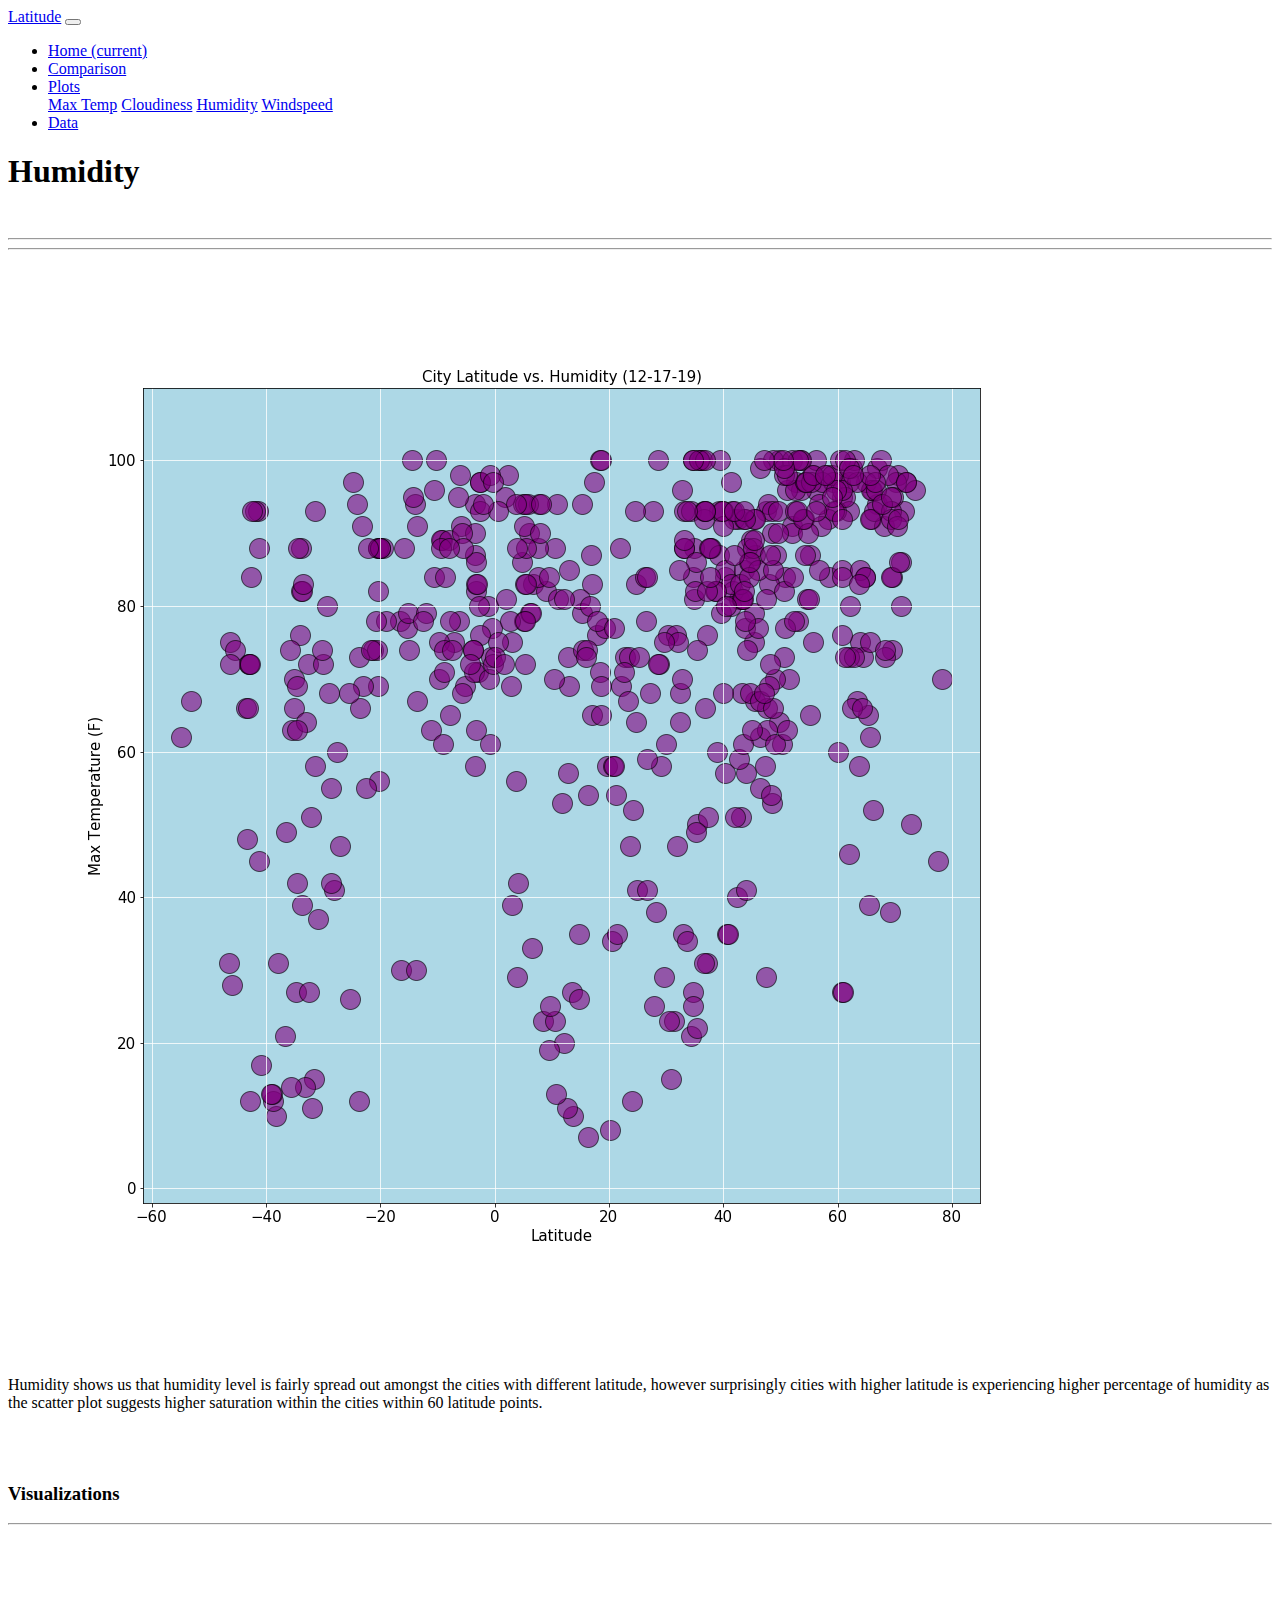
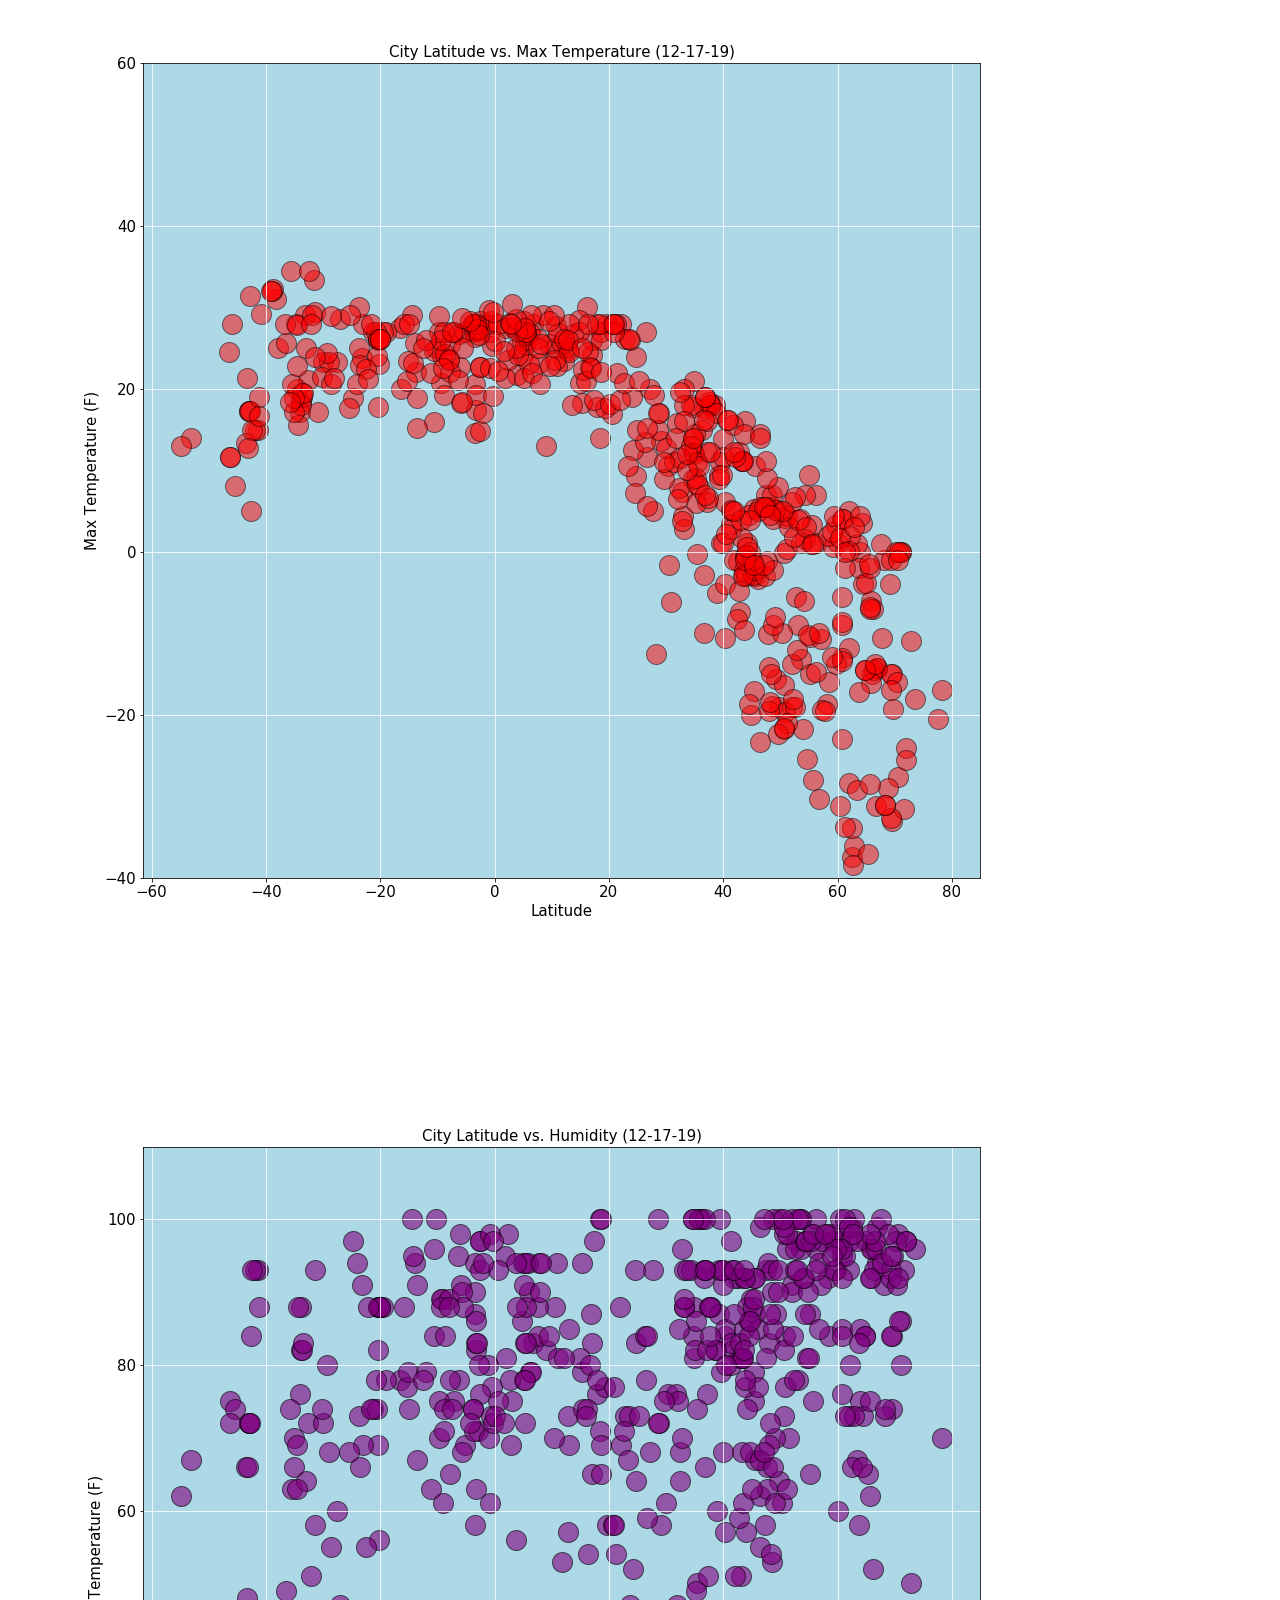
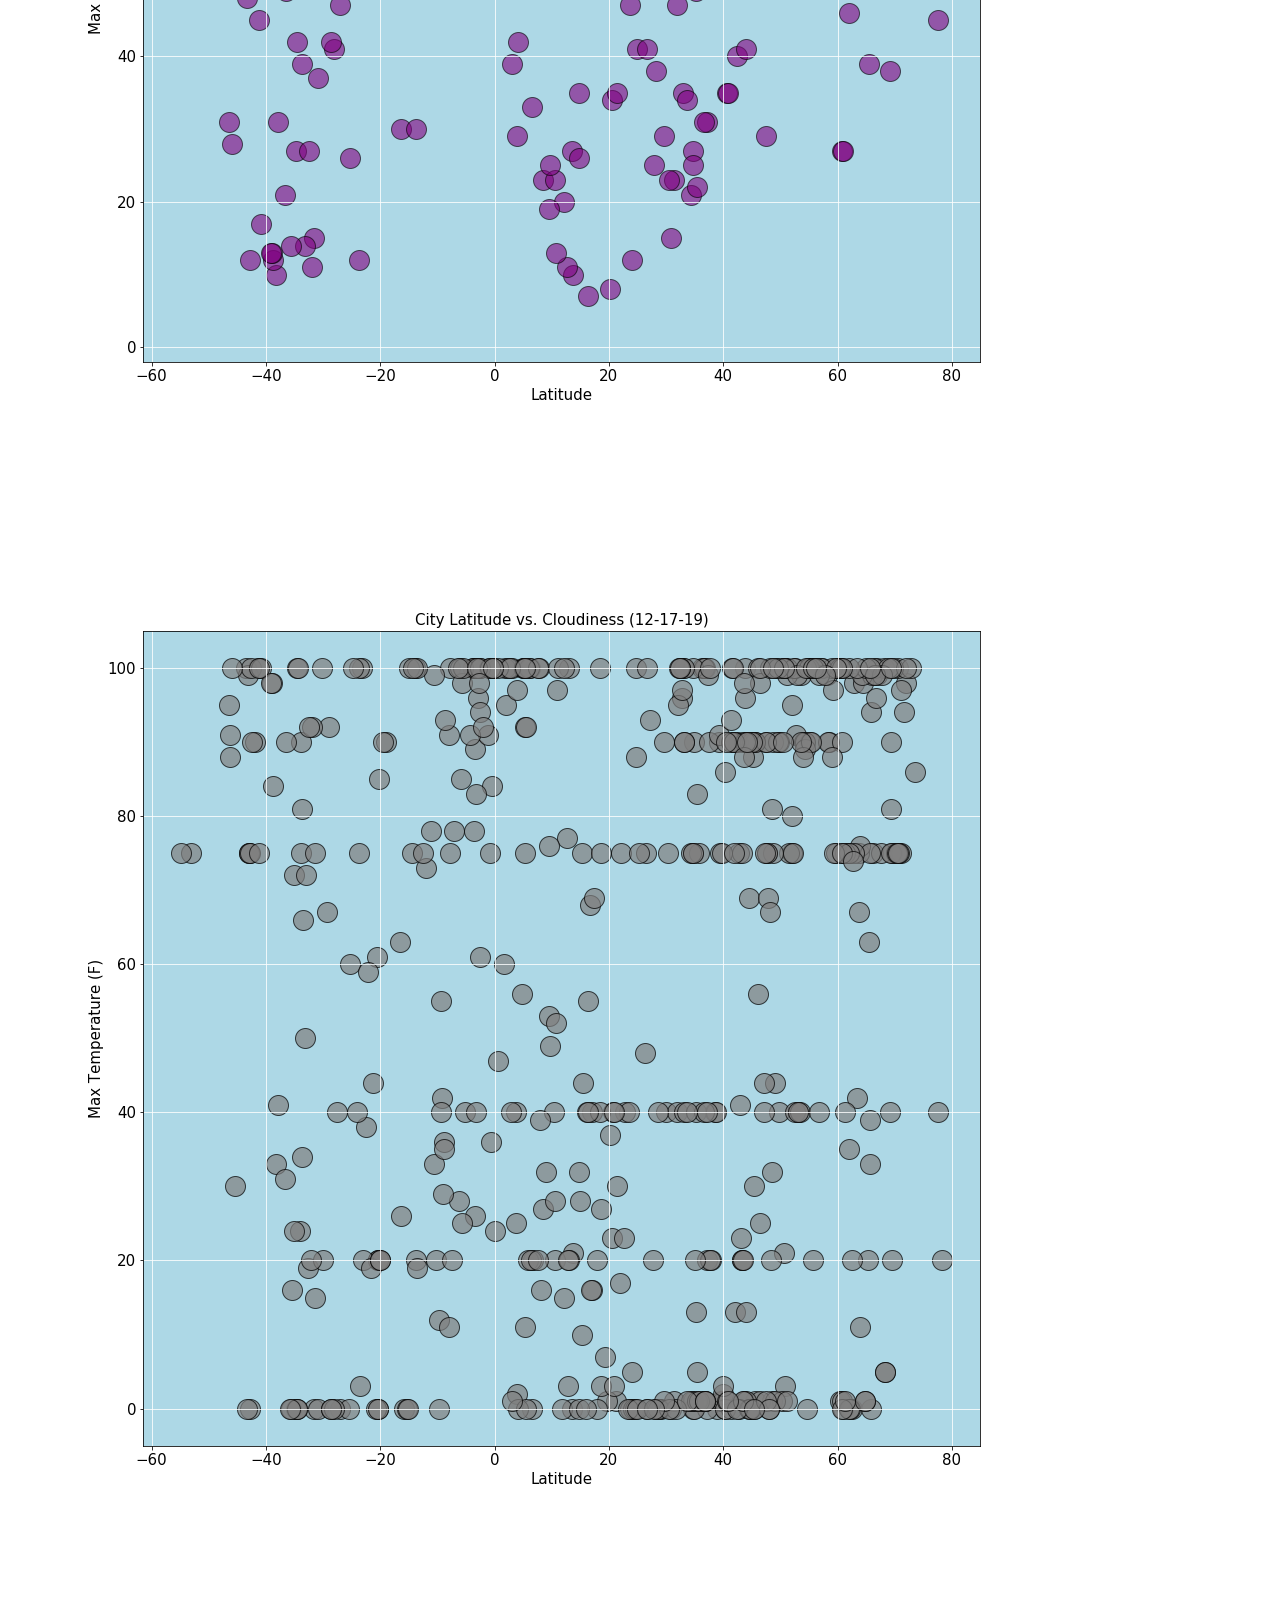
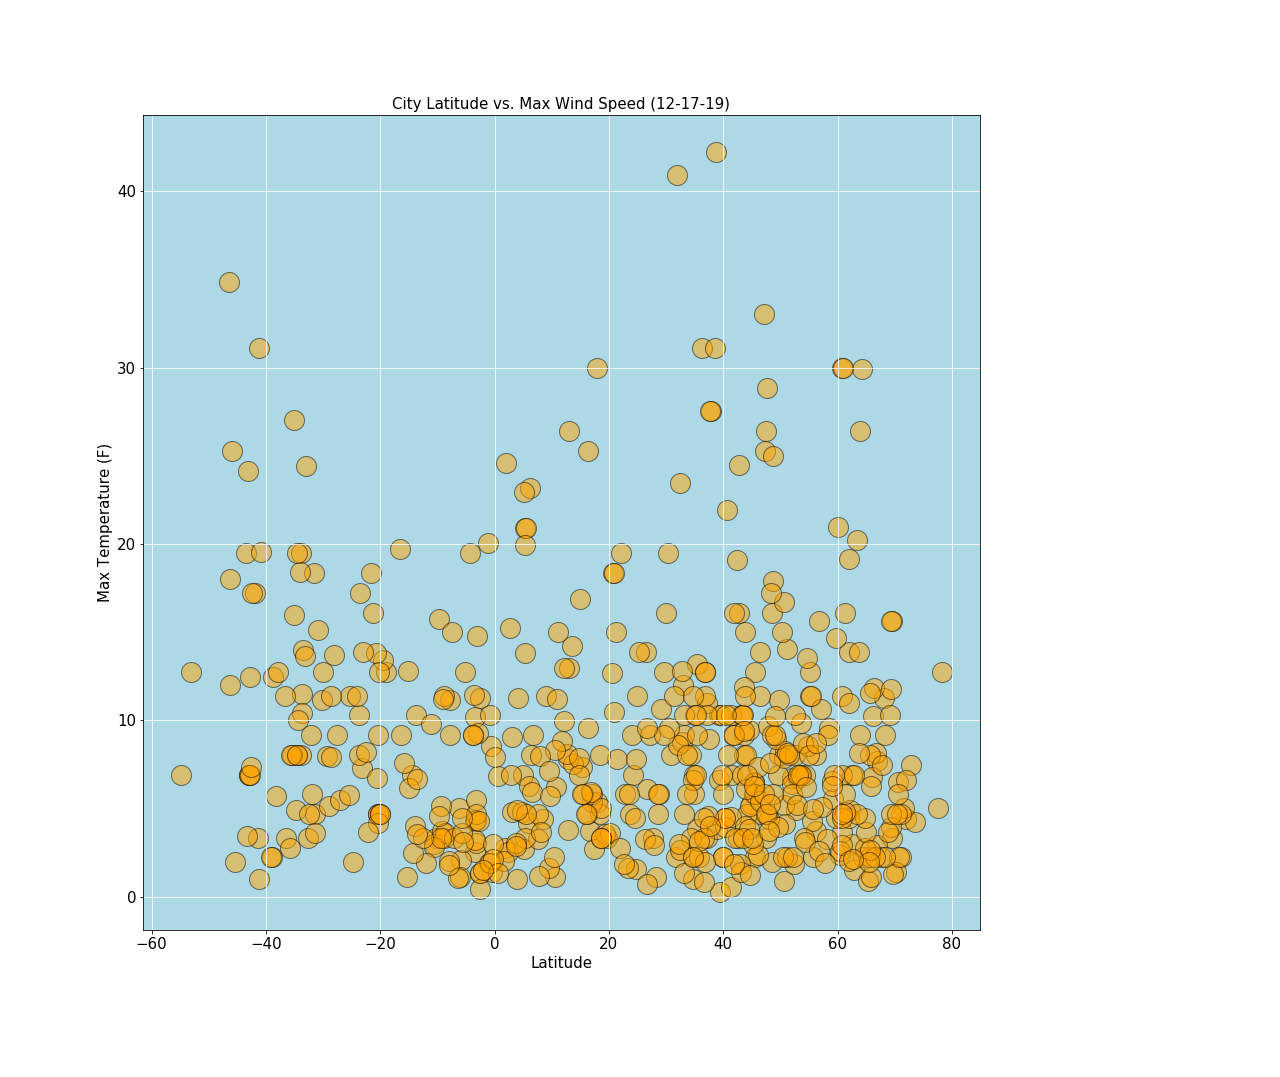
<file: Humidity_page.html>
<!doctype html>
<html lang="en">
  <head>
    
    <!-- Required meta tags -->
    <meta charset="utf-8">
    <meta name="viewport" content="width=device-width, initial-scale=1, shrink-to-fit=no">
    <!-- Bootstrap CSS -->
    <link rel="stylesheet" href="https://stackpath.bootstrapcdn.com/bootstrap/4.1.3/css/bootstrap.min.css" integrity="sha384-MCw98/SFnGE8fJT3GXwEOngsV7Zt27NXFoaoApmYm81iuXoPkFOJwJ8ERdknLPMO" crossorigin="anonymous">
    
    <title>Latitude vs Humidity - Dave Eum</title>
  </head>
  <body>
    
    <!--Nav Start-->
    <nav class="navbar navbar-dark bg-dark">
        <a class="navbar-brand pl-4 pr-4" href="./index.html">Latitude</a>
        <button class="navbar-toggler" type="button" data-toggle="collapse" data-target="#navbar-content" aria-controls="navbar-content" aria-expanded="false" aria-label="Toggle navigation">
          <span class="navbar-toggler-icon"></span>
        </button>
      
      <!--Nav Collapse-->
        <div class="collapse navbar-collapse offset-9" id="navbar-content">
          <ul class="navbar-nav mr-auto">
            <li class="nav-home">
              <a class="nav-link" href="./index.html">Home <span class="sr-only">(current)</span></a>
            </li>
            <li class="nav-comparison">
              <a class="nav-link" href="./Comparison_page.html">Comparison</a>
            </li>
            <li class="nav-dropdown">
              <a class="nav-link dropdown-toggle" href="#" id="navbar-dropdown" role="button" data-toggle="dropdown" aria-haspopup="true" aria-expanded="false">
                Plots
              </a>
              <div class="dropdown-menu" aria-labelledby="navbar-dropdown">
                <a class="dropdown-item" href="./MaxTemp_page.html">Max Temp</a>
                <a class="dropdown-item" href="./Cloudiness_page.html">Cloudiness</a>
                <a class="dropdown-item" href="./Humidity_page.html">Humidity</a>
                <a class="dropdown-item" href="./Windspeed_page.html">Windspeed</a>
              </div>
            </li>
            <li class="nav-data">
              <a class="nav-link" href="./Data_page.html">Data</a>
            </li>
          </ul>
        </div>
      </nav>

 <!-- This is starting of landing page -->
      <div class="" id="landing-page">
        <div class="" id="landing-container">
          <div class="">
          <h1 class="" id="landing-header">Humidity</h1>
          <br>
          <hr>
          <hr>
          <img src="visualizations/City Latitude vs Humidity.png" alt="landing-visualization">
          <br>
          <br>
          <p class="" id="landing-paragraph"> Humidity shows us that humidity level is fairly spread out amongst the cities with different 
                                              latitude, however surprisingly cities with higher latitude is experiencing higher percentage 
                                              of humidity as the scatter plot suggests higher saturation within the cities within 60 latitude 
                                              points.
            </p>
          
          </div>
        </div> 
      </div>      
          
          <br>
          <br>

         <!--Visualization-->
        <div class="">
          <div class="" id="landing-panel">
            <h3 class="panel-header">Visualizations</h3>
            <hr>
            <div class="panel-row" >
                <div class="" id="panel-row-section"><a href="./MaxTemp_page.html"><img class = "panel-row-image" id="panel" src="visualizations/City Latitude vs Max Temperature.png" alt="Max Temp"></a></div>
                <div class="" id="panel-row-section"><a href="./Humidity_page.html"><img class = "panel-row-image" src="visualizations/City Latitude vs Humidity.png" alt="Humidity"></a></div>
            </div>
            <div class="panel-row">
                <div class="" id="panel-row-section"><a href="./Cloudiness_page.html"><img class = "panel-row-image" src="visualizations/City Latitude vs Cloudiness.png" alt="Cloudiness"></a></div>
                <div class="" id="panel-row-section"><a href="./Windspeed_page.html"><img class = "panel-row-image" src="visualizations/City Latitude vs Wind Speed.png" alt="Wind speed"></a></div>
            </div>                           
          </div>
        </div>  
      

    <!-- Optional JavaScript -->
    <!-- jQuery first, then Popper.js, then Bootstrap JS -->
    <script src="https://code.jquery.com/jquery-3.3.1.slim.min.js" integrity="sha384-q8i/X+965DzO0rT7abK41JStQIAqVgRVzpbzo5smXKp4YfRvH+8abtTE1Pi6jizo" crossorigin="anonymous"></script>
    <script src="https://cdnjs.cloudflare.com/ajax/libs/popper.js/1.14.3/umd/popper.min.js" integrity="sha384-ZMP7rVo3mIykV+2+9J3UJ46jBk0WLaUAdn689aCwoqbBJiSnjAK/l8WvCWPIPm49" crossorigin="anonymous"></script>
    <script src="https://stackpath.bootstrapcdn.com/bootstrap/4.1.3/js/bootstrap.min.js" integrity="sha384-ChfqqxuZUCnJSK3+MXmPNIyE6ZbWh2IMqE241rYiqJxyMiZ6OW/JmZQ5stwEULTy" crossorigin="anonymous"></script>
  </body>
</html>
</file>
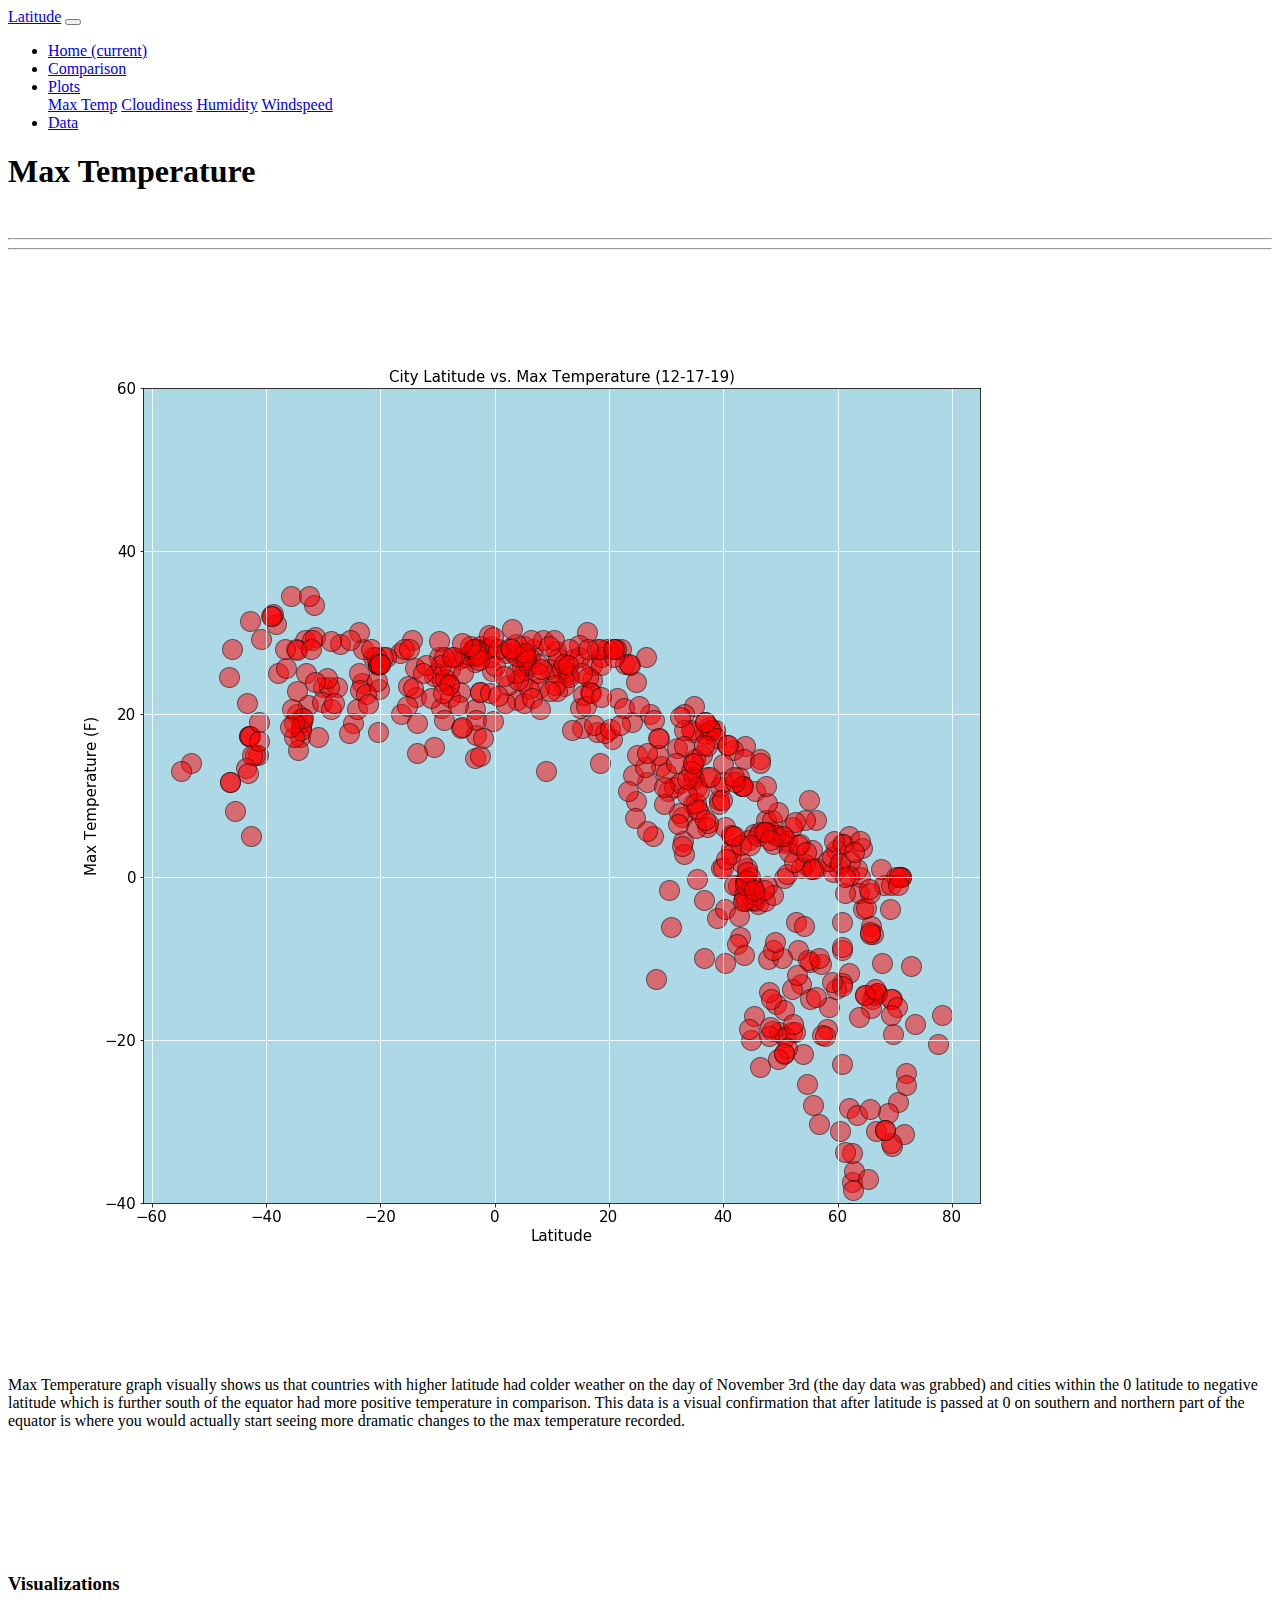
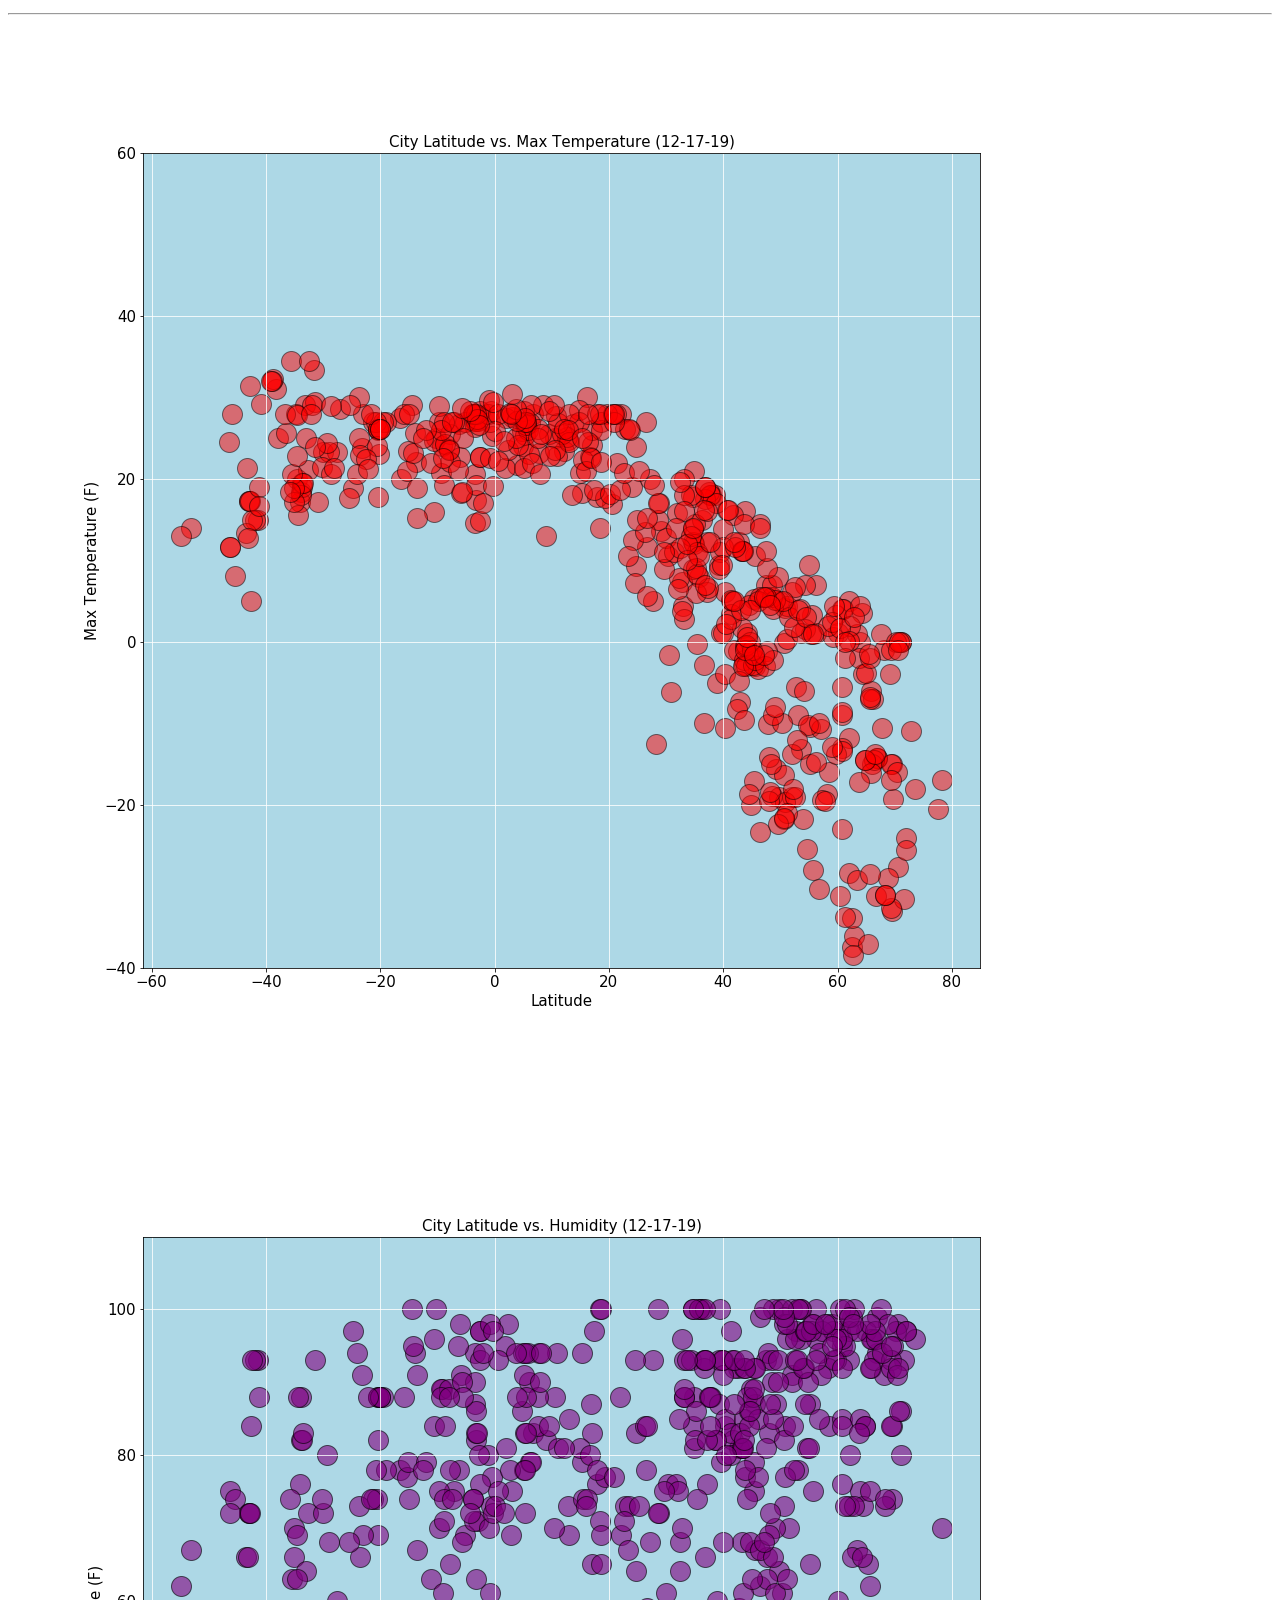
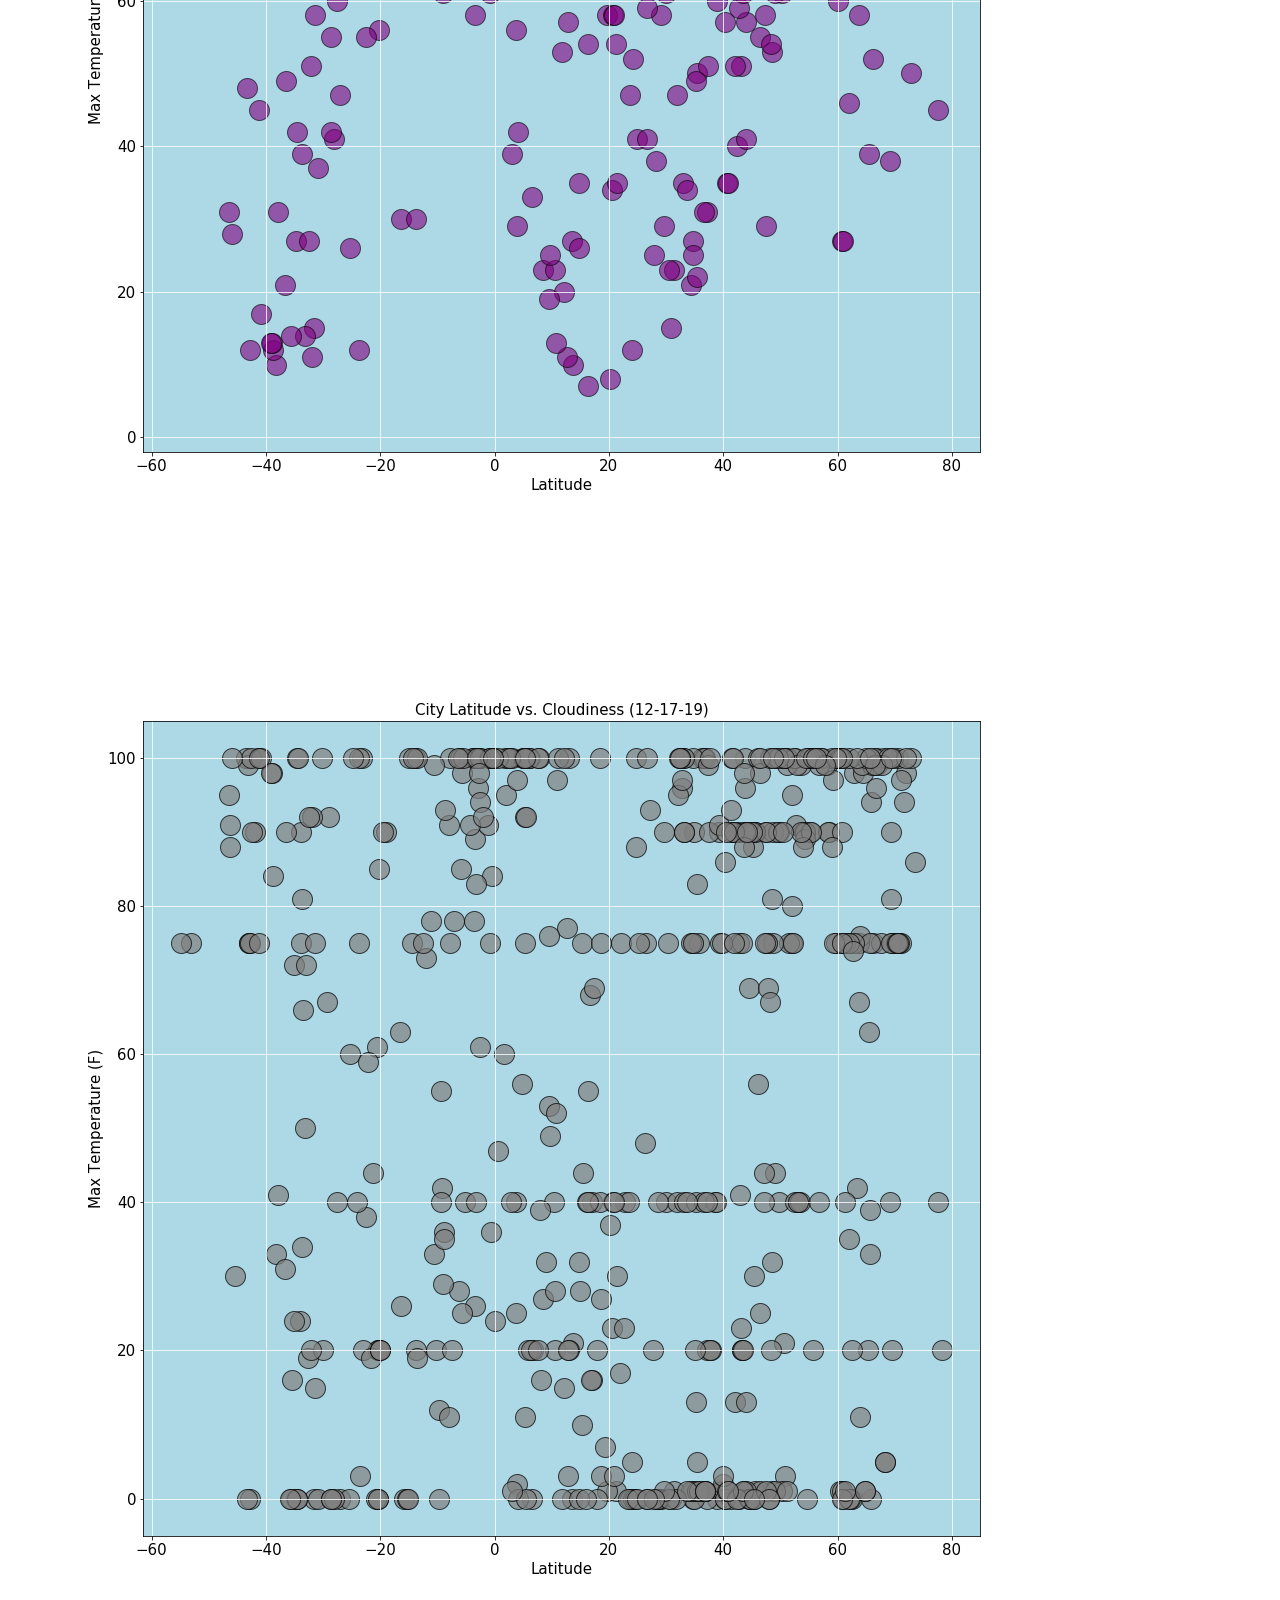
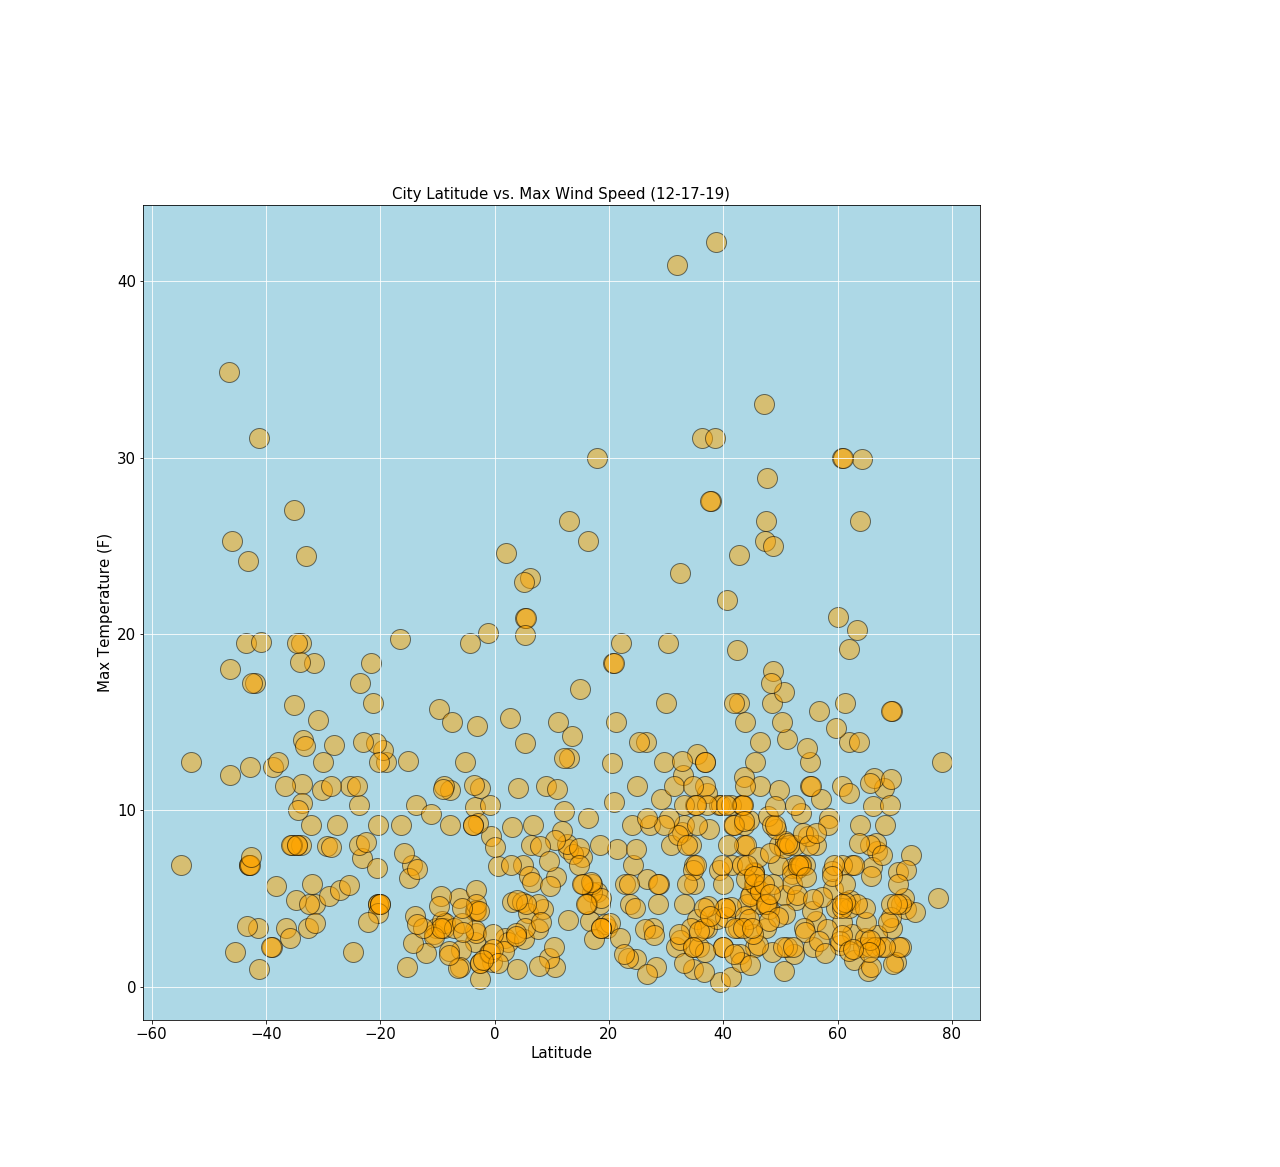
<file: MaxTemp_page.html>
<!doctype html>
<html lang="en">
  <head>
    
    <!-- Required meta tags -->
    <meta charset="utf-8">
    <meta name="viewport" content="width=device-width, initial-scale=1, shrink-to-fit=no">
    <!-- Bootstrap CSS -->
    <link rel="stylesheet" href="https://stackpath.bootstrapcdn.com/bootstrap/4.1.3/css/bootstrap.min.css" integrity="sha384-MCw98/SFnGE8fJT3GXwEOngsV7Zt27NXFoaoApmYm81iuXoPkFOJwJ8ERdknLPMO" crossorigin="anonymous">
    
    <title>Data Analysis - Dave Eum</title>
  </head>
  <body>
    
   <!--Nav Start-->
   <nav class="navbar navbar-dark bg-dark">
    <a class="navbar-brand pl-4 pr-4" href="./index.html">Latitude</a>
    <button class="navbar-toggler" type="button" data-toggle="collapse" data-target="#navbar-content" aria-controls="navbar-content" aria-expanded="false" aria-label="Toggle navigation">
      <span class="navbar-toggler-icon"></span>
    </button>
  
  <!--Nav Collapse-->
    <div class="collapse navbar-collapse offset-9" id="navbar-content">
      <ul class="navbar-nav mr-auto">
        <li class="nav-home">
          <a class="nav-link" href="./index.html">Home <span class="sr-only">(current)</span></a>
        </li>
        <li class="nav-comparison">
          <a class="nav-link" href="./Comparison_page.html">Comparison</a>
        </li>
        <li class="nav-dropdown">
          <a class="nav-link dropdown-toggle" href="#" id="navbar-dropdown" role="button" data-toggle="dropdown" aria-haspopup="true" aria-expanded="false">
            Plots
          </a>
          <div class="dropdown-menu" aria-labelledby="navbar-dropdown">
            <a class="dropdown-item" href="./MaxTemp_page.html">Max Temp</a>
            <a class="dropdown-item" href="./Cloudiness_page.html">Cloudiness</a>
            <a class="dropdown-item" href="./Humidity_page.html">Humidity</a>
            <a class="dropdown-item" href="./Windspeed_page.html">Windspeed</a>
          </div>
        </li>
        <li class="nav-data">
          <a class="nav-link" href="./Data_page.html">Data</a>
        </li>
      </ul>
    </div>
  </nav>

 <!-- This is starting of landing page -->
      <div class="" id="landing-page">
        <div class="" id="landing-container">
          <div class="">
          <h1 class="" id="landing-header">Max Temperature</h1>
          <br>
          <hr>
          <hr>
          <img src="visualizations/City Latitude vs Max Temperature.png" alt="landing-visualization">
          <br>
          <br>
          <p class="" id="landing-paragraph"> Max Temperature graph visually shows us that countries with higher latitude had colder 
                                              weather on the day of November 3rd (the day data was grabbed) and cities within the 
                                              0 latitude to negative latitude which is further south of the equator had more positive
                                               temperature in comparison. This data is a visual confirmation that after latitude is 
                                               passed at 0 on southern and northern part of the equator is where you would actually 
                                               start seeing more dramatic changes to the max temperature recorded.
            </p>
          
          </div>
        </div> 
      </div>      
          
          <br>
          <br>
          <br>
          <br>
          <br>
          <br>

         <!--Visualization-->
        <div class="">
          <div class="" id="landing-panel">
            <h3 class="panel-header">Visualizations</h3>
            <hr>
            <div class="panel-row" >
                <div class="" id="panel-row-section"><a href="./MaxTemp_page.html"><img class = "panel-row-image" id="panel" src="visualizations/City Latitude vs Max Temperature.png" alt="Max Temp"></a></div>
                <div class="" id="panel-row-section"><a href="./Humidity_page.html"><img class = "panel-row-image" src="visualizations/City Latitude vs Humidity.png" alt="Humidity"></a></div>
            </div>
            <div class="panel-row">
                <div class="" id="panel-row-section"><a href="./Cloudiness_page.html"><img class = "panel-row-image" src="visualizations/City Latitude vs Cloudiness.png" alt="Cloudiness"></a></div>
                <div class="" id="panel-row-section"><a href="./Windspeed_page.html"><img class = "panel-row-image" src="visualizations/City Latitude vs Wind Speed.png" alt="Wind speed"></a></div>
            </div>                           
          </div>
        </div>  
      

    <!-- Optional JavaScript -->
    <!-- jQuery first, then Popper.js, then Bootstrap JS -->
    <script src="https://code.jquery.com/jquery-3.3.1.slim.min.js" integrity="sha384-q8i/X+965DzO0rT7abK41JStQIAqVgRVzpbzo5smXKp4YfRvH+8abtTE1Pi6jizo" crossorigin="anonymous"></script>
    <script src="https://cdnjs.cloudflare.com/ajax/libs/popper.js/1.14.3/umd/popper.min.js" integrity="sha384-ZMP7rVo3mIykV+2+9J3UJ46jBk0WLaUAdn689aCwoqbBJiSnjAK/l8WvCWPIPm49" crossorigin="anonymous"></script>
    <script src="https://stackpath.bootstrapcdn.com/bootstrap/4.1.3/js/bootstrap.min.js" integrity="sha384-ChfqqxuZUCnJSK3+MXmPNIyE6ZbWh2IMqE241rYiqJxyMiZ6OW/JmZQ5stwEULTy" crossorigin="anonymous"></script>
  </body>
</html>
</file>
<file: style.css>
#navbar-master
{

	
}

#main-landing{
	background-color:white;
	position:left-side;
	
}

#side-landing{
	background-color:white;
	position:right-side;
}


#landing-border{
	
	padding:0px;
	border-style:solid;
	background-color: white;
	
}

#footer-page{
	
	background-color:#F3E367;
}

.container{
	
	display: grid;
	padding:25px;
	float:left;
	justify-content: space-evenly;
	
}

#visual-container{
	float:right;
}

.panel-row-image{
	
	width:100%
}

.col-4{
	
}
.col-8{
	
}
</file>
